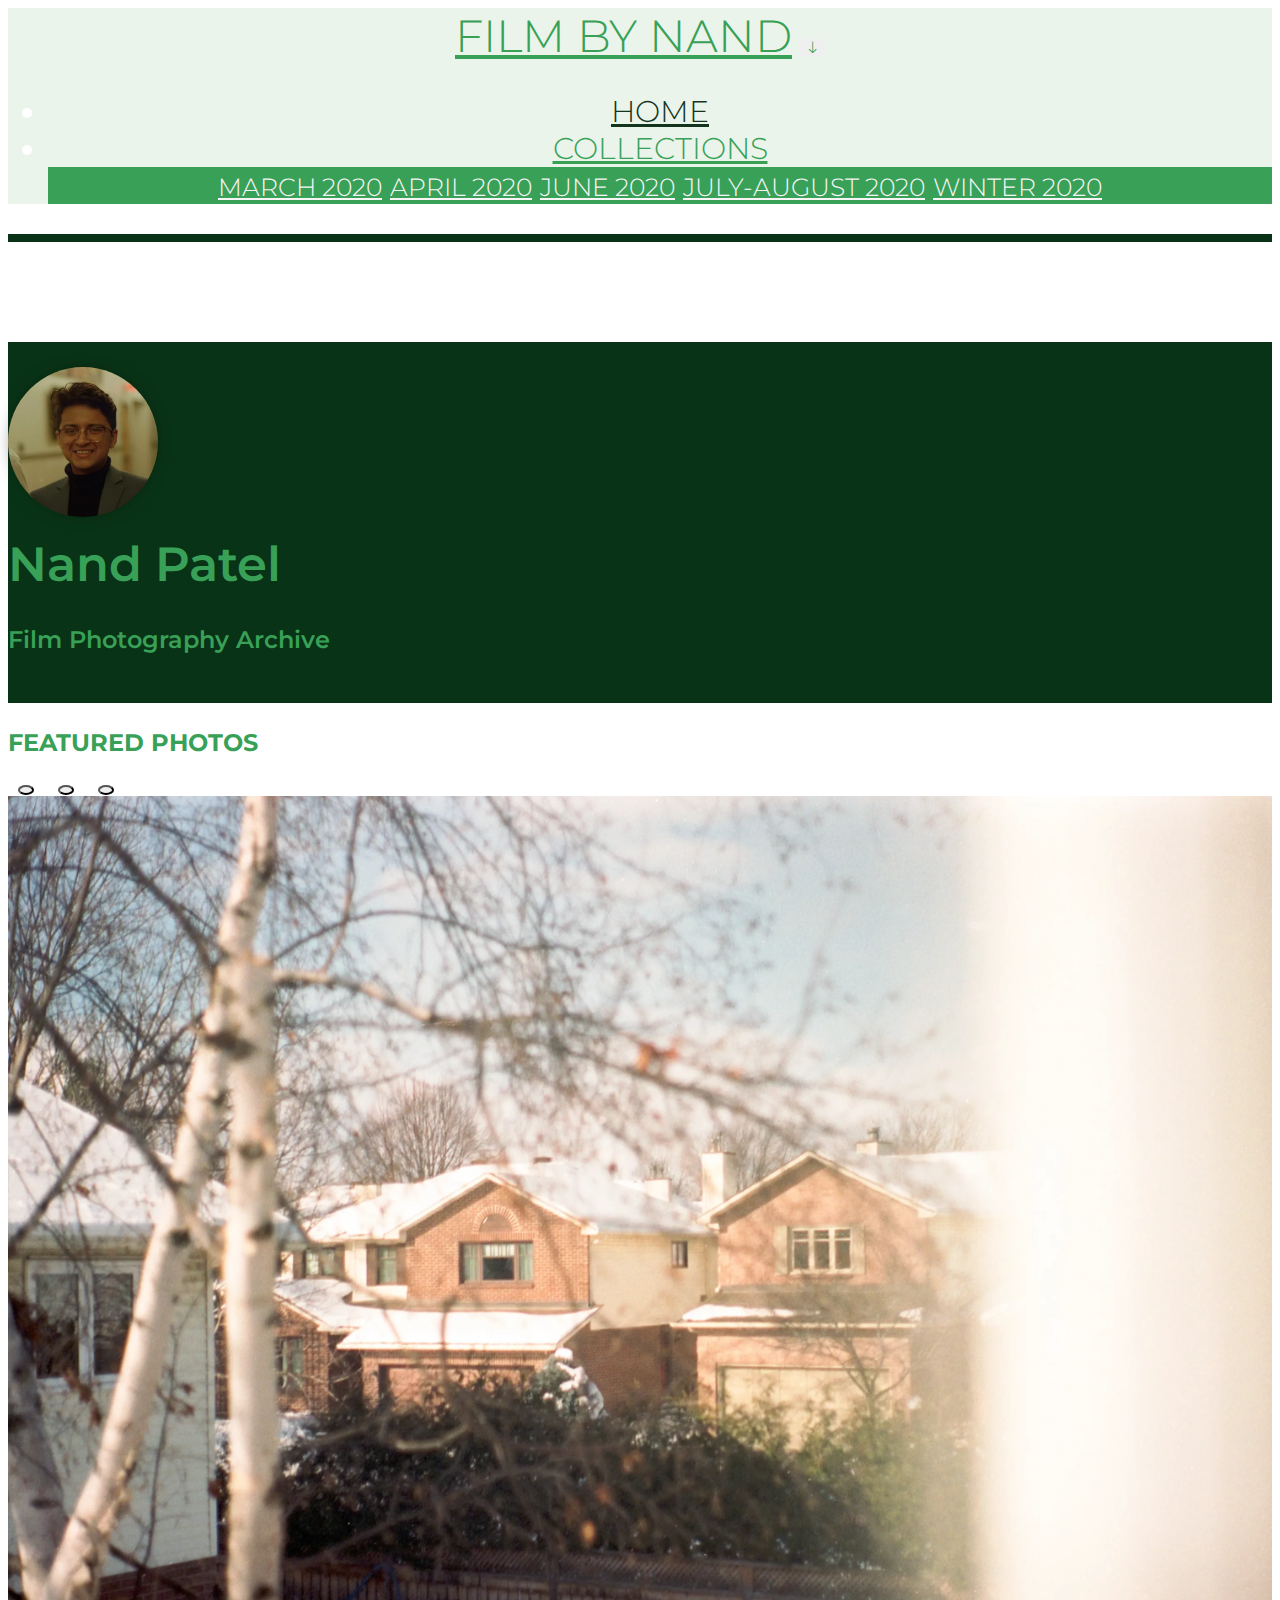
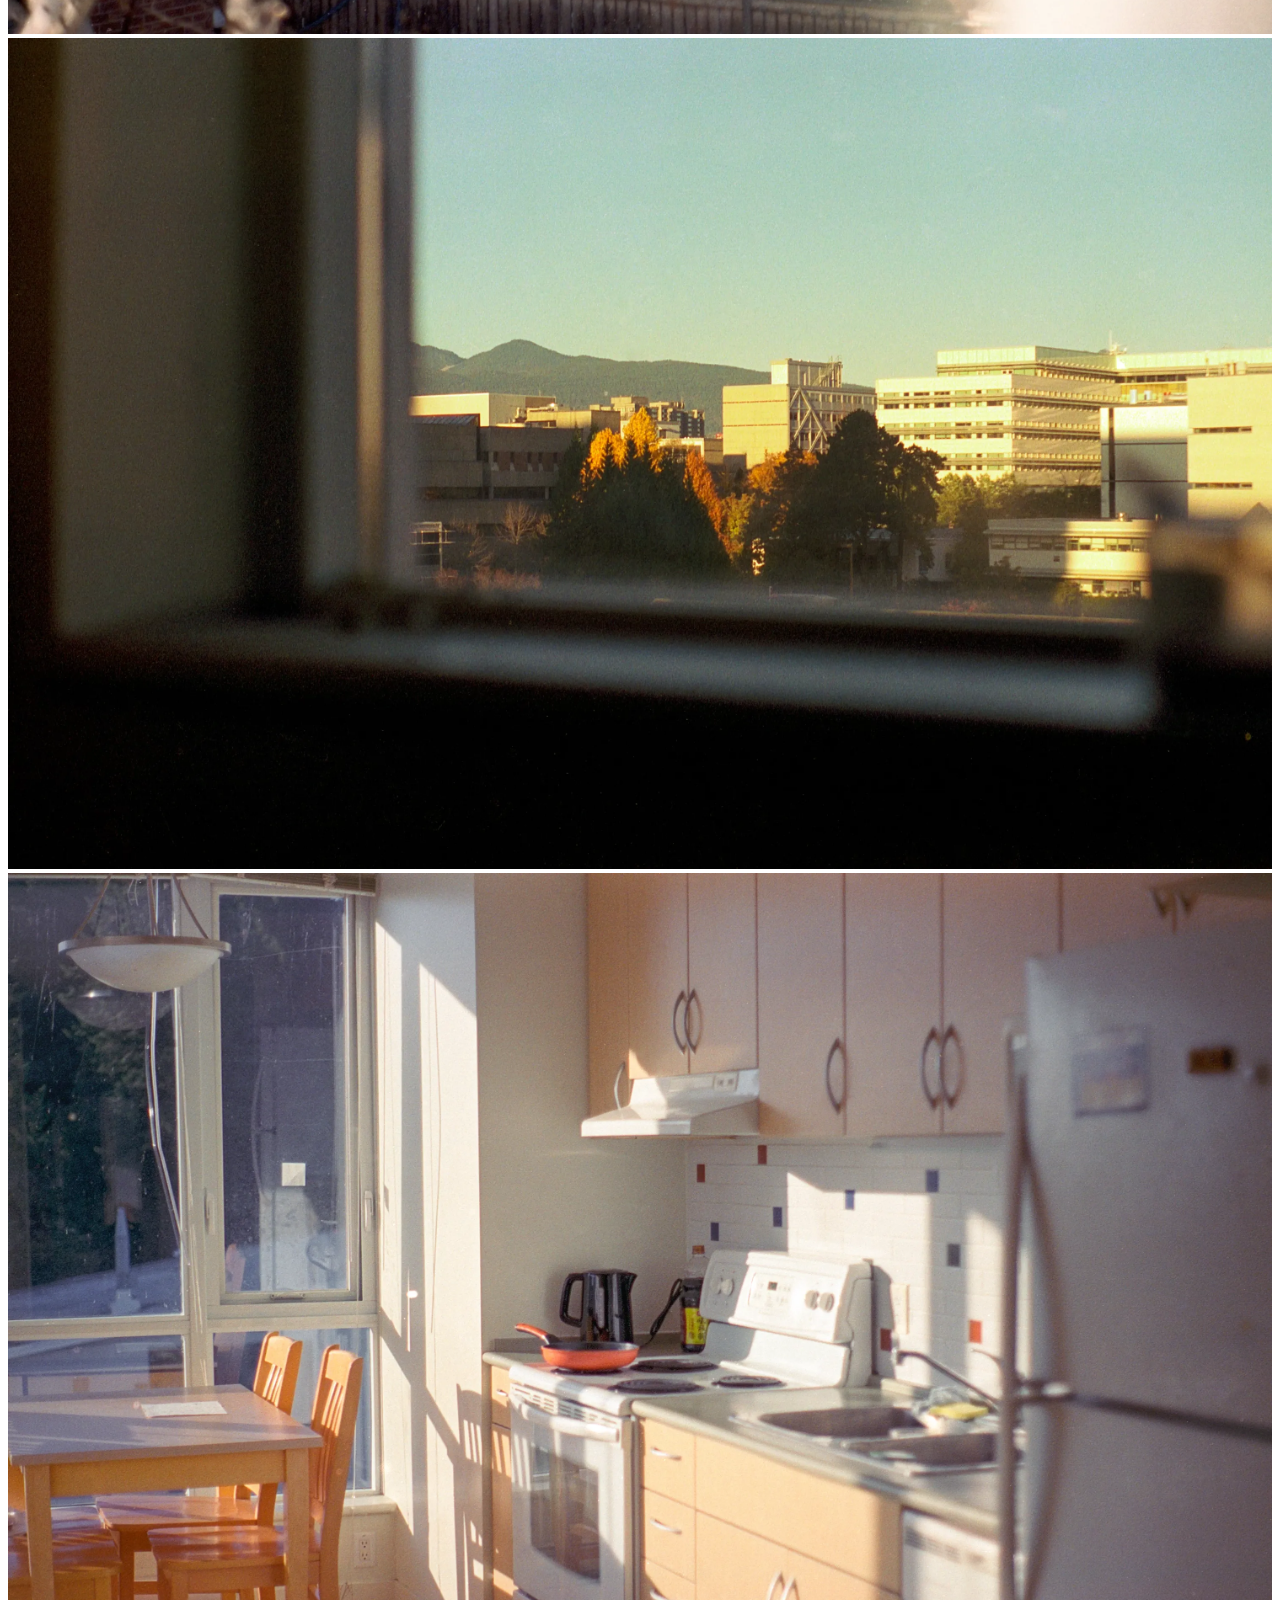
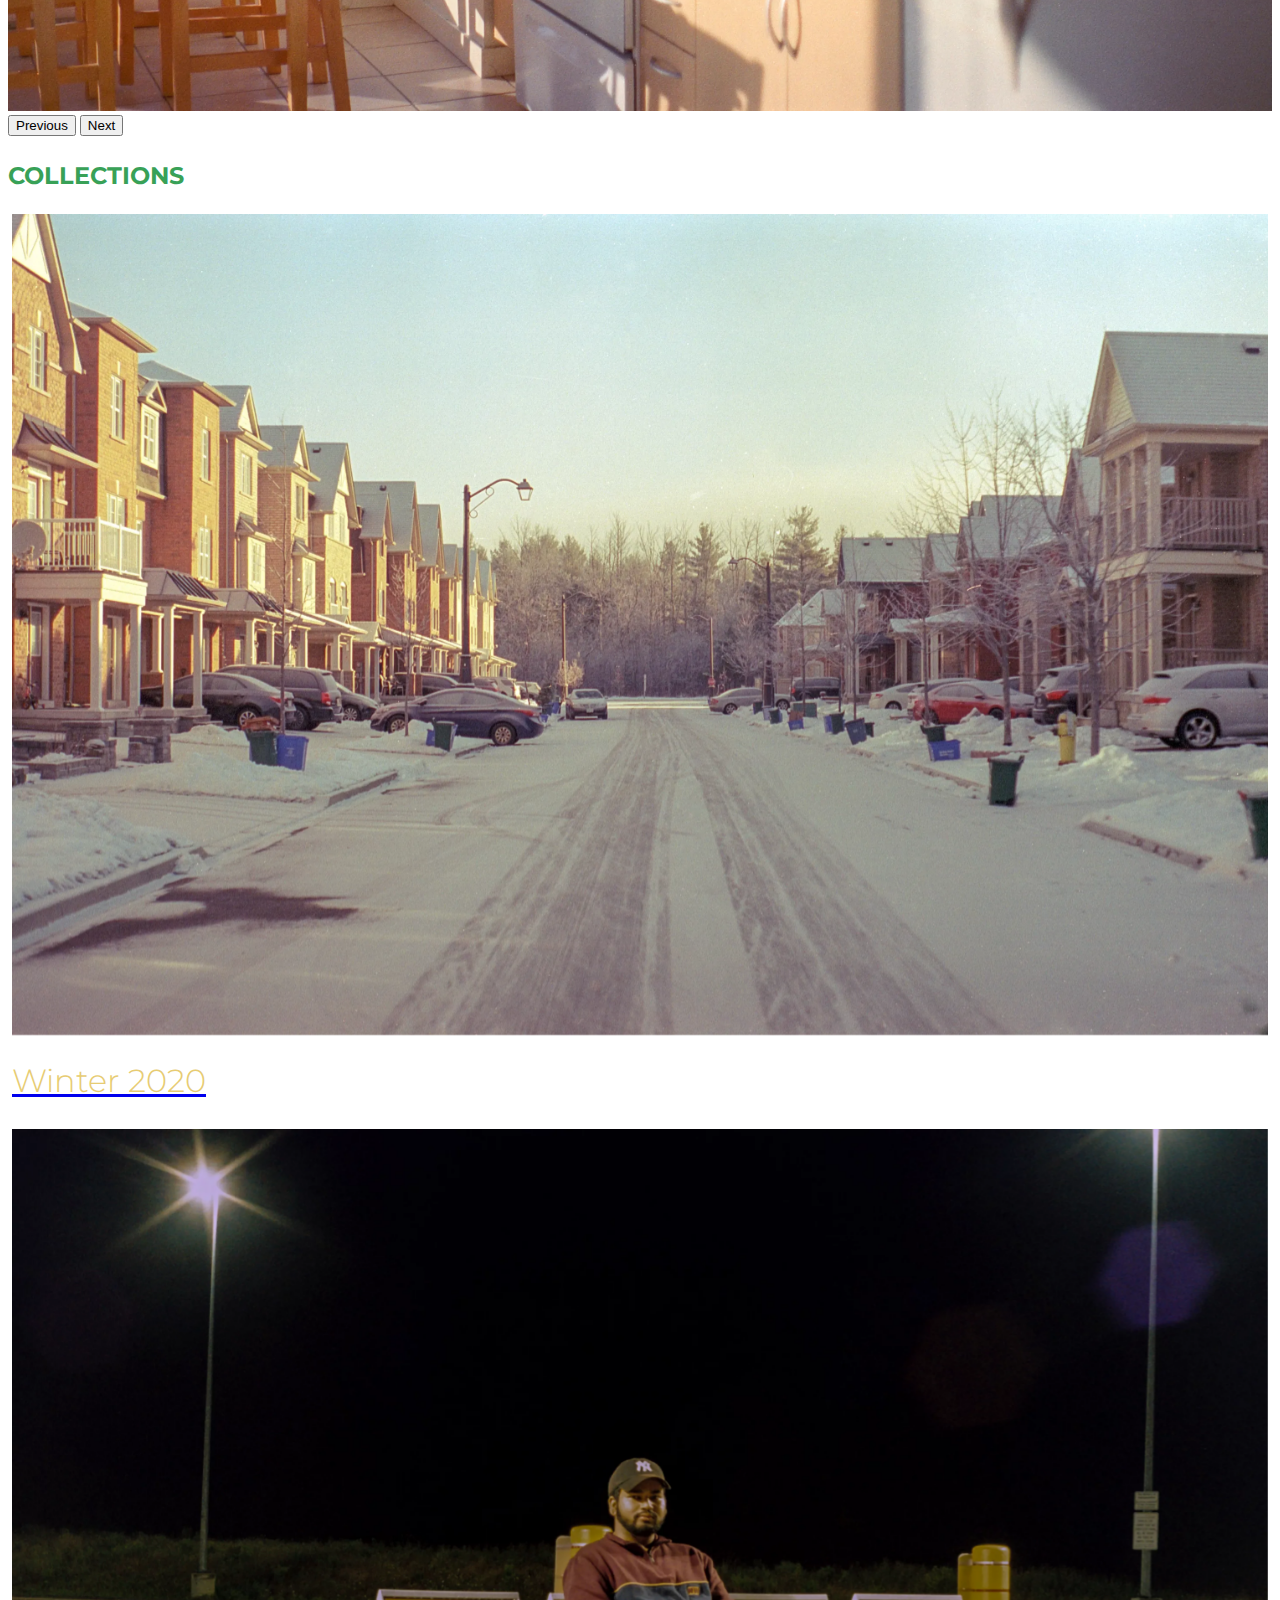
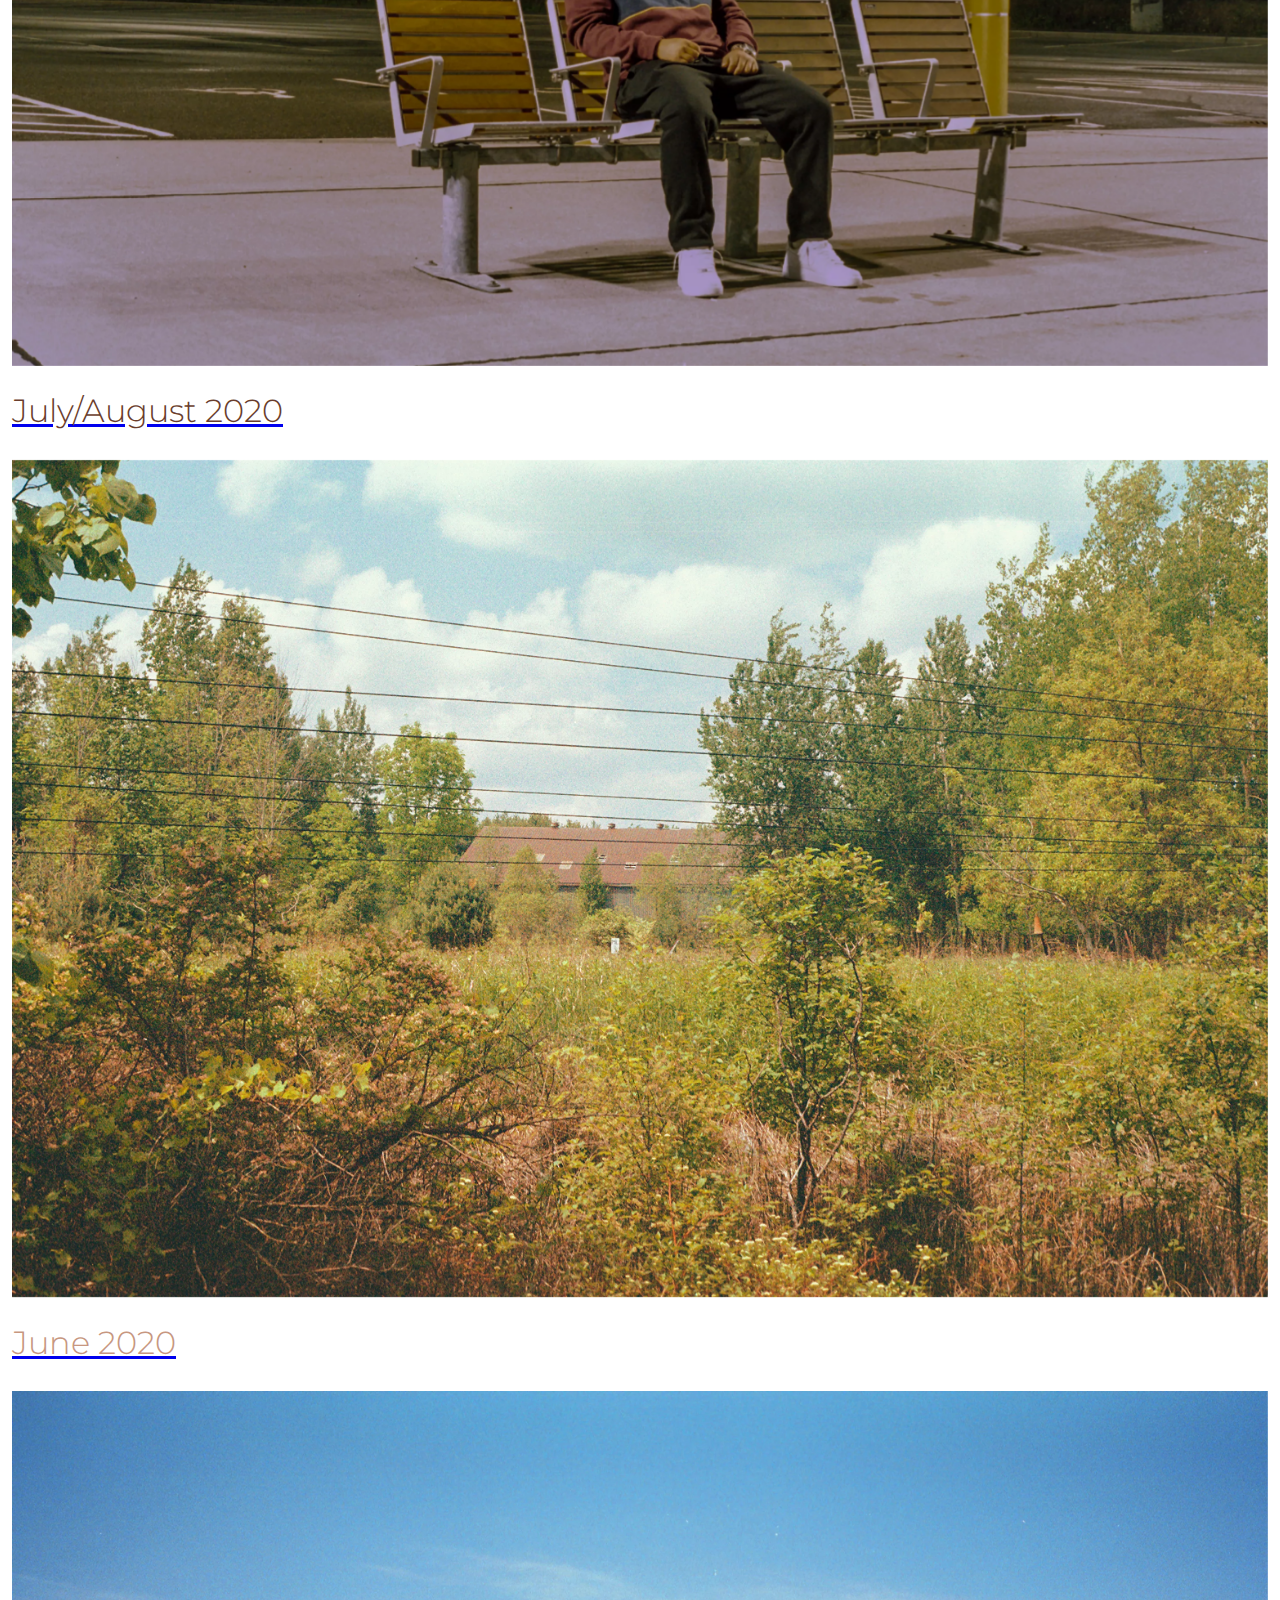
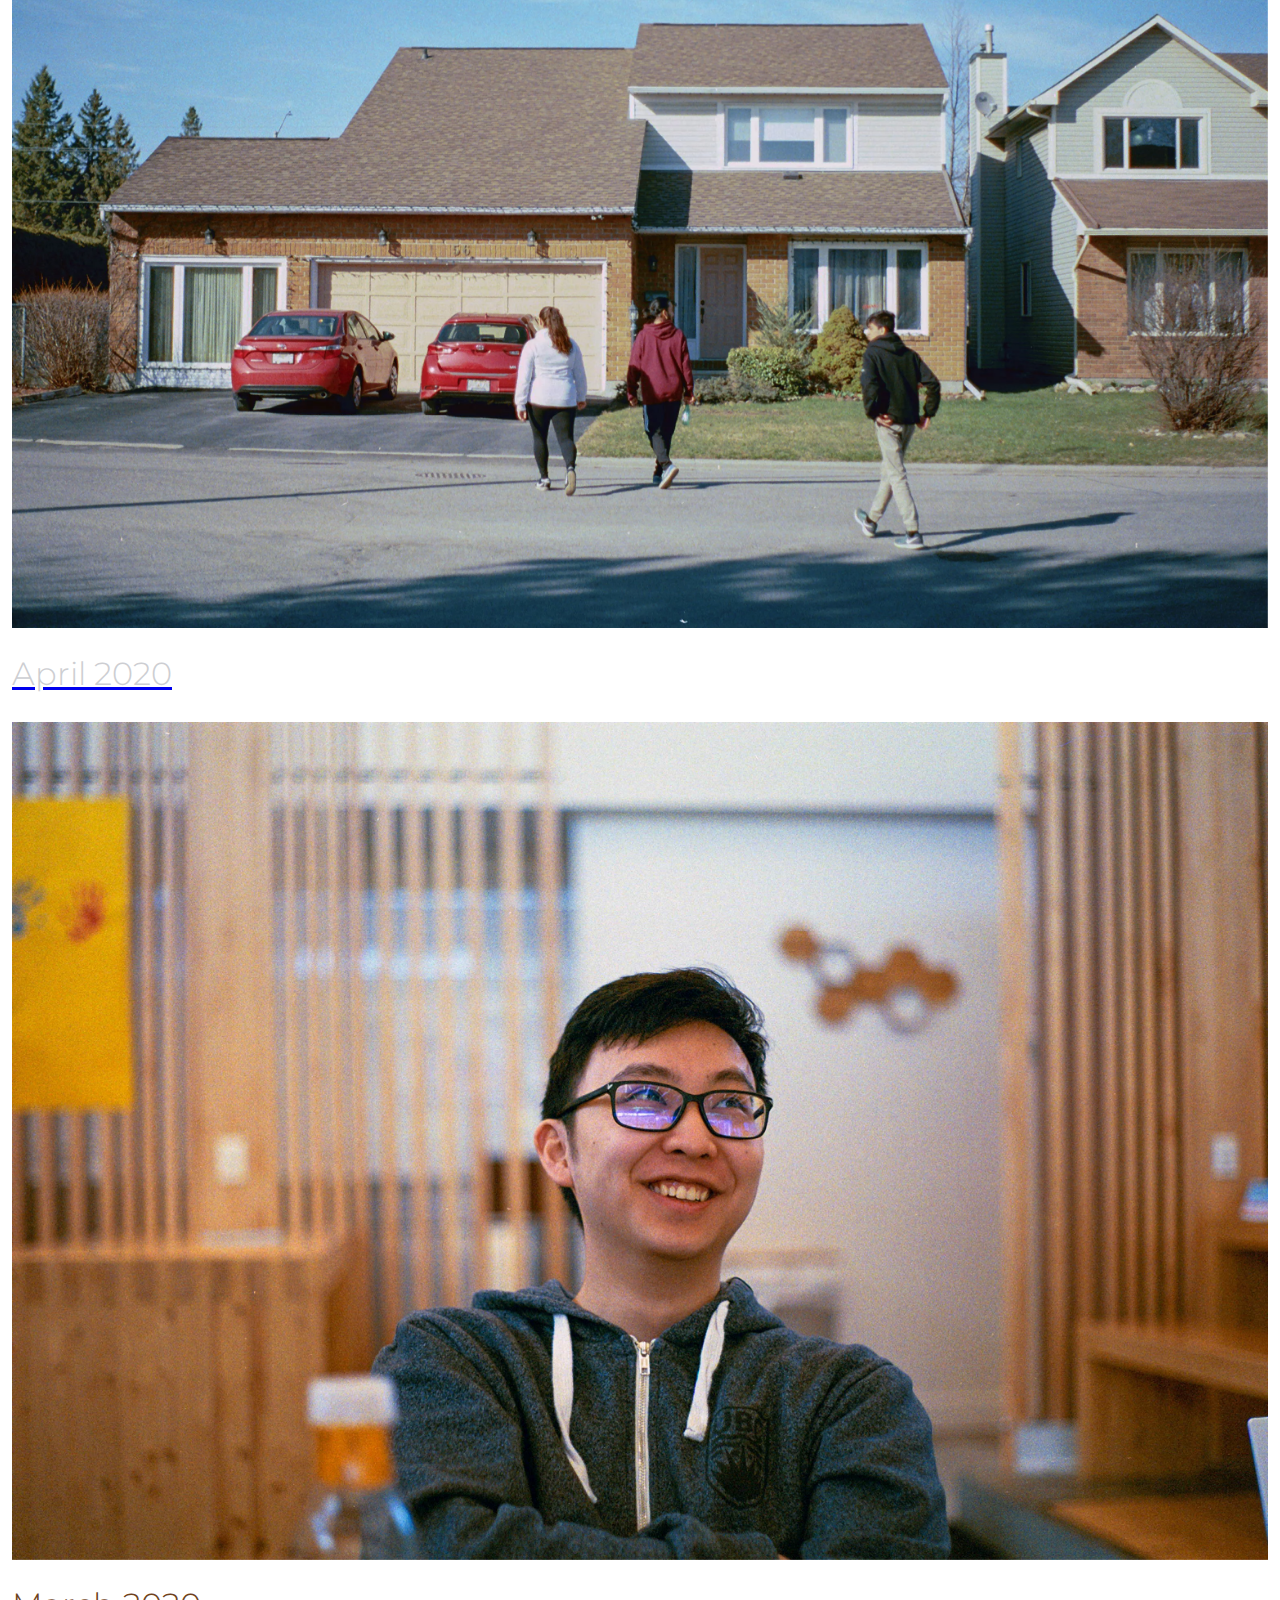
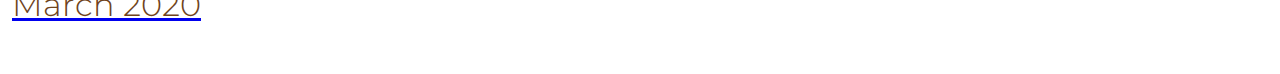
<file: index.html>
<!doctype html>
<html lang="en">

<head>
    <meta charset="utf-8">
    <meta content="width=device-width, initial-scale=1" name="viewport">
    <meta content="" name="description">
    <meta content="Nand Patel" name="author">
    <title>Film By Nand</title>

    <link crossorigin="anonymous" href="https://cdn.jsdelivr.net/npm/bootstrap@5.0.0-beta2/dist/css/bootstrap.min.css"
          integrity="sha384-BmbxuPwQa2lc/FVzBcNJ7UAyJxM6wuqIj61tLrc4wSX0szH/Ev+nYRRuWlolflfl" rel="stylesheet">

    <!-- Custom styles for this template -->
    <link href="css/stylesheet.css" rel="stylesheet">

    <link href="https://cdn.jsdelivr.net/npm/bootstrap-icons@1.4.1/font/bootstrap-icons.css" rel="stylesheet">
</head>

<body>

<main>

    <!--Navbar-->
    <script src="nav.js"></script>

    <!--Profile-->
    <div class="first-on-page">
        <div class="row profile">
            <div class="col-sm-5 text-sm-end text-center">
                <img alt="Nand Patel" id="nand" src="images/nand.webp">
            </div>
            <div class="profile-text col-sm-7 text-sm-start text-center">
                <div>
                    <h1>Nand Patel</h1>
                    <p>
                        Film Photography Archive
                    </p>
                </div>
            </div>
        </div>
    </div>


    <!--Featured Photos-->
    <div class="container-xxl">
        <div class="row justify-content-center">
            <h2 class="text-center">
                FEATURED PHOTOS
            </h2>
            <div class="carousel slide carousel-fade col-11" data-bs-ride="carousel" id="startingPageCarousel">
                <div class="carousel-indicators">
                    <button aria-current="true" aria-label="Slide 1" class="active" data-bs-slide-to="0"
                            data-bs-target="#startingPageCarousel" type="button"></button>
                    <button aria-label="Slide 2" data-bs-slide-to="1" data-bs-target="#startingPageCarousel"
                            type="button"></button>
                    <button aria-label="Slide 3" data-bs-slide-to="2" data-bs-target="#startingPageCarousel"
                            type="button"></button>
                </div>
                <div class="carousel-inner">
                    <div class="carousel-item active">
                        <img alt="" class="d-block w-100" src="images/5-2020Winter/2020Winter29.webp">
                    </div>
                    <div class="carousel-item">
                        <img alt="" class="d-block w-100" src="images/5-2020Winter/2020Winter22.webp">
                    </div>
                    <div class="carousel-item">
                        <img alt="" class="d-block w-100" src="images/5-2020Winter/2020Winter4.webp">
                    </div>
                </div>

                <button class="carousel-control-prev" data-bs-slide="prev" data-bs-target="#startingPageCarousel"
                        type="button">
                    <span aria-hidden="true" class="carousel-control-prev-icon"></span>
                    <span class="visually-hidden">Previous</span>
                </button>
                <button class="carousel-control-next" data-bs-slide="next" data-bs-target="#startingPageCarousel"
                        type="button">
                    <span aria-hidden="true" class="carousel-control-next-icon"></span>
                    <span class="visually-hidden">Next</span>
                </button>
            </div>
        </div>
    </div>

    <!--Collections-->
    <div class="container-xxl collections">
        <div class="row justify-content-center">
            <h2 class="text-center">
                COLLECTIONS
            </h2>

            <a class="col-md-10 col-lg-8 text-center" href="collections/winter2020.html">
                <div class="card text-dark text-center text-center">
                    <img alt="..." class="card-img text-center" src="images/5-2020Winter/2020Winter26.webp">
                    <div class="card-img-overlay text-center">
                        <h1 id="winter2020text" class="card-title text-lowercase">
                            Winter 2020
                        </h1>
                    </div>
                </div>
            </a>

            <a class="col-sm-6" href="collections/julyaugust2020.html">
                <div class="card text-white text-center">
                    <img alt="..." class="card-img" src="images/4-2020JulyAugust/2020JulyAugust9.webp">
                    <div class="card-img-overlay">
                        <h1 id="julyaugust2020text" class="card-title text-lowercase">
                            July/August 2020
                        </h1>
                    </div>
                </div>
            </a>

            <a class="col-sm-6" href="collections/june2020.html">
                <div class="card text-dark text-center">
                    <img alt="..." class="card-img" src="images/3-2020June/2020june3.webp">
                    <div class="card-img-overlay">
                        <h1 id="june2020text" class="card-title text-lowercase">
                            June 2020
                        </h1>
                    </div>
                </div>
            </a>

            <a class="col-sm-6" href="collections/april2020.html">
                <div class="card text-dark text-center">
                    <img alt="..." class="card-img" src="images/2-2020April/2020april6.webp">
                    <div class="card-img-overlay">
                        <h1 id="april2020text" class="card-title text-lowercase">
                            April 2020
                        </h1>
                    </div>
                </div>
            </a>

            <a class="col-sm-6" href="collections/march2020.html">
                <div class="card text-dark text-center">
                    <img alt="..." class="card-img" src="images/1-2020March/2020march33.webp">
                    <div class="card-img-overlay">
                        <h1 id="march2020text" class="card-title text-lowercase">
                            March 2020
                        </h1>
                    </div>
                </div>
            </a>
        </div>
    </div>
</main>

<script crossorigin="anonymous"
        integrity="sha384-b5kHyXgcpbZJO/tY9Ul7kGkf1S0CWuKcCD38l8YkeH8z8QjE0GmW1gYU5S9FOnJ0"
        src="https://cdn.jsdelivr.net/npm/bootstrap@5.0.0-beta2/dist/js/bootstrap.bundle.min.js"></script>
<script src="../js/script.js"></script>
</body>

</html>
</file>
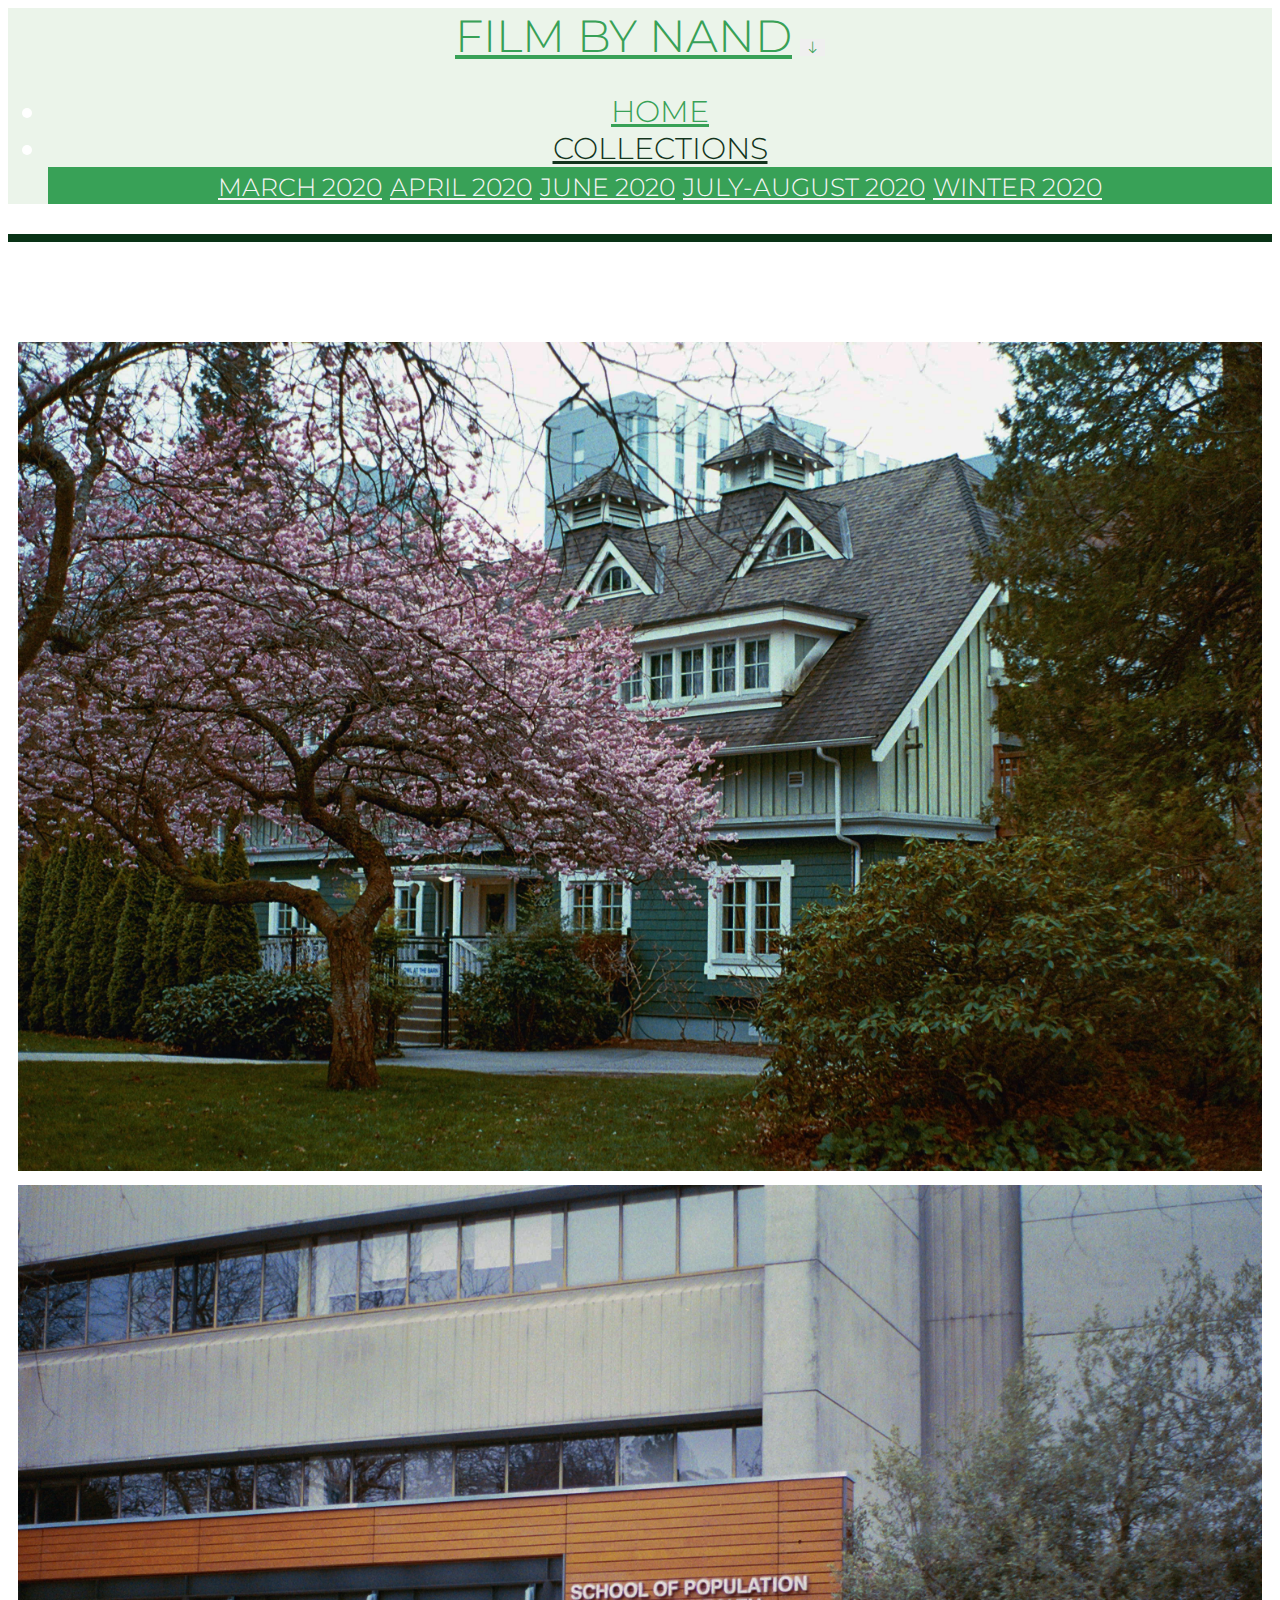
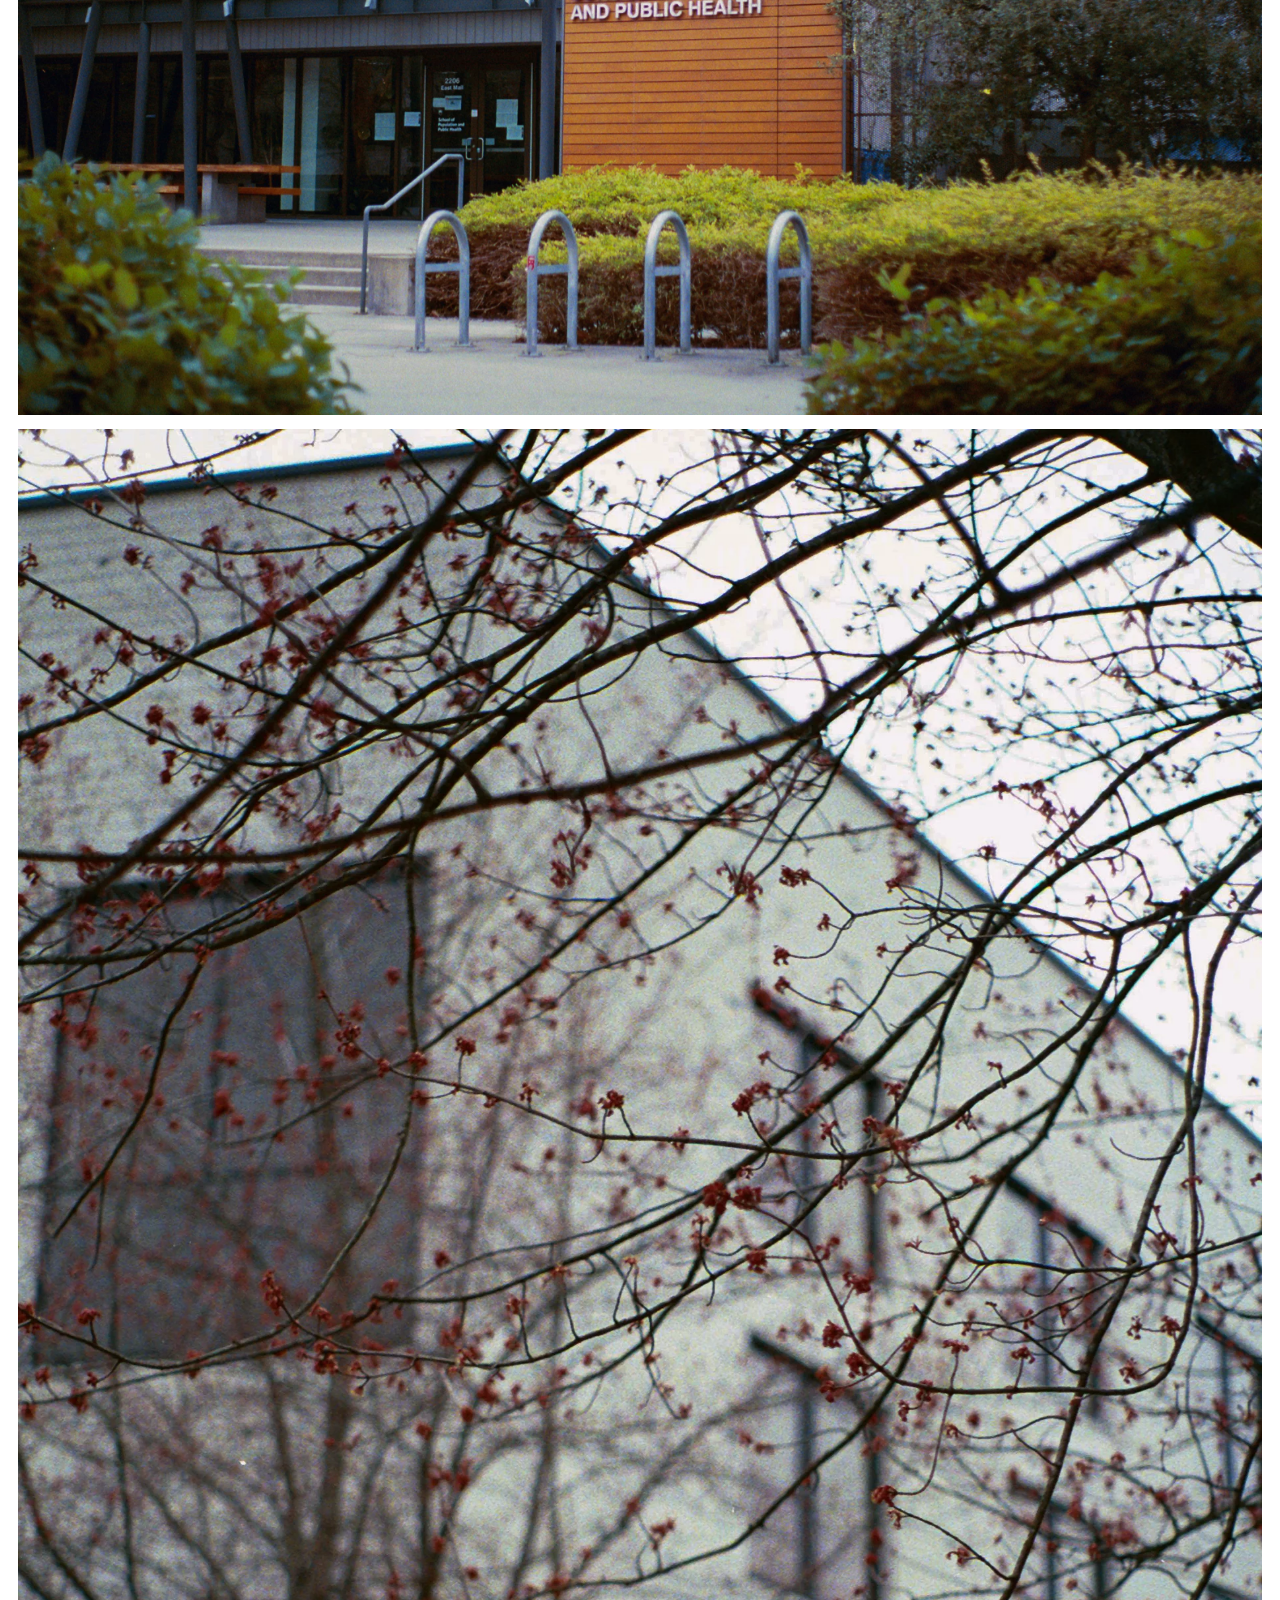
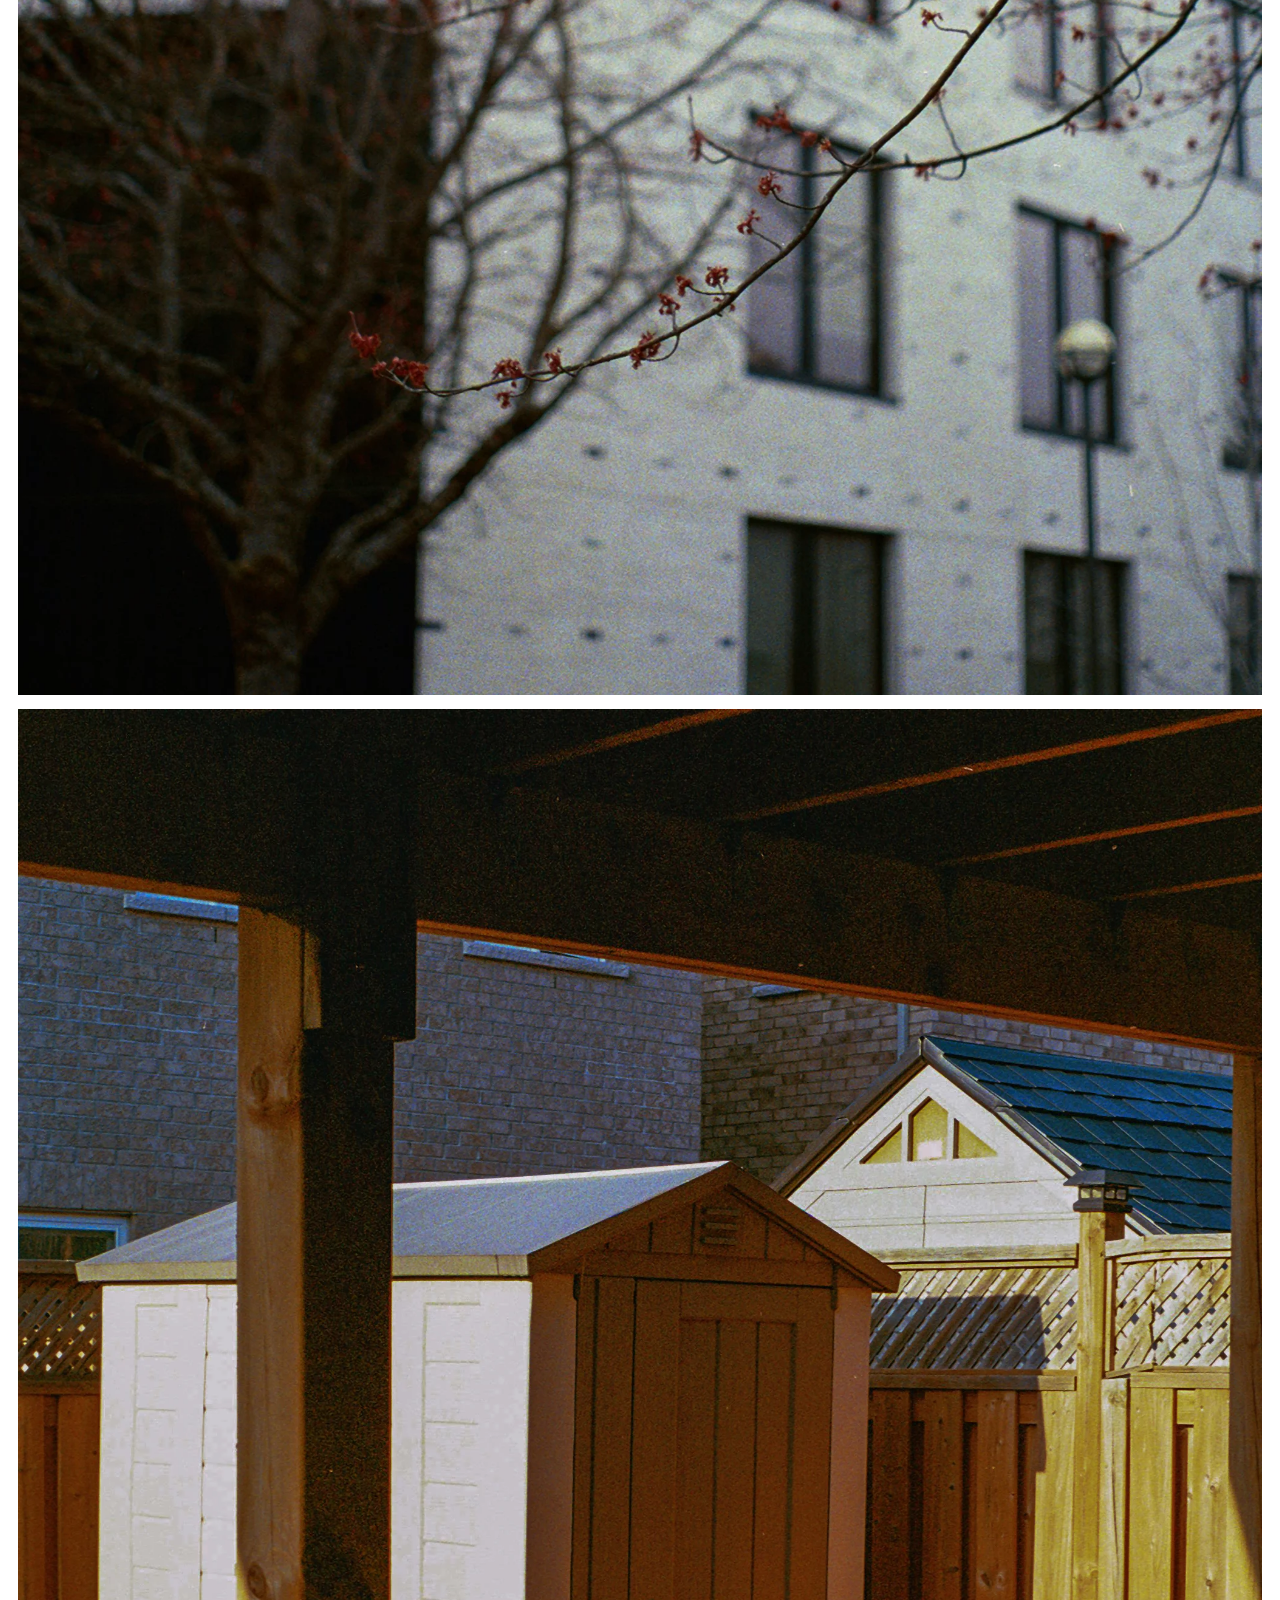
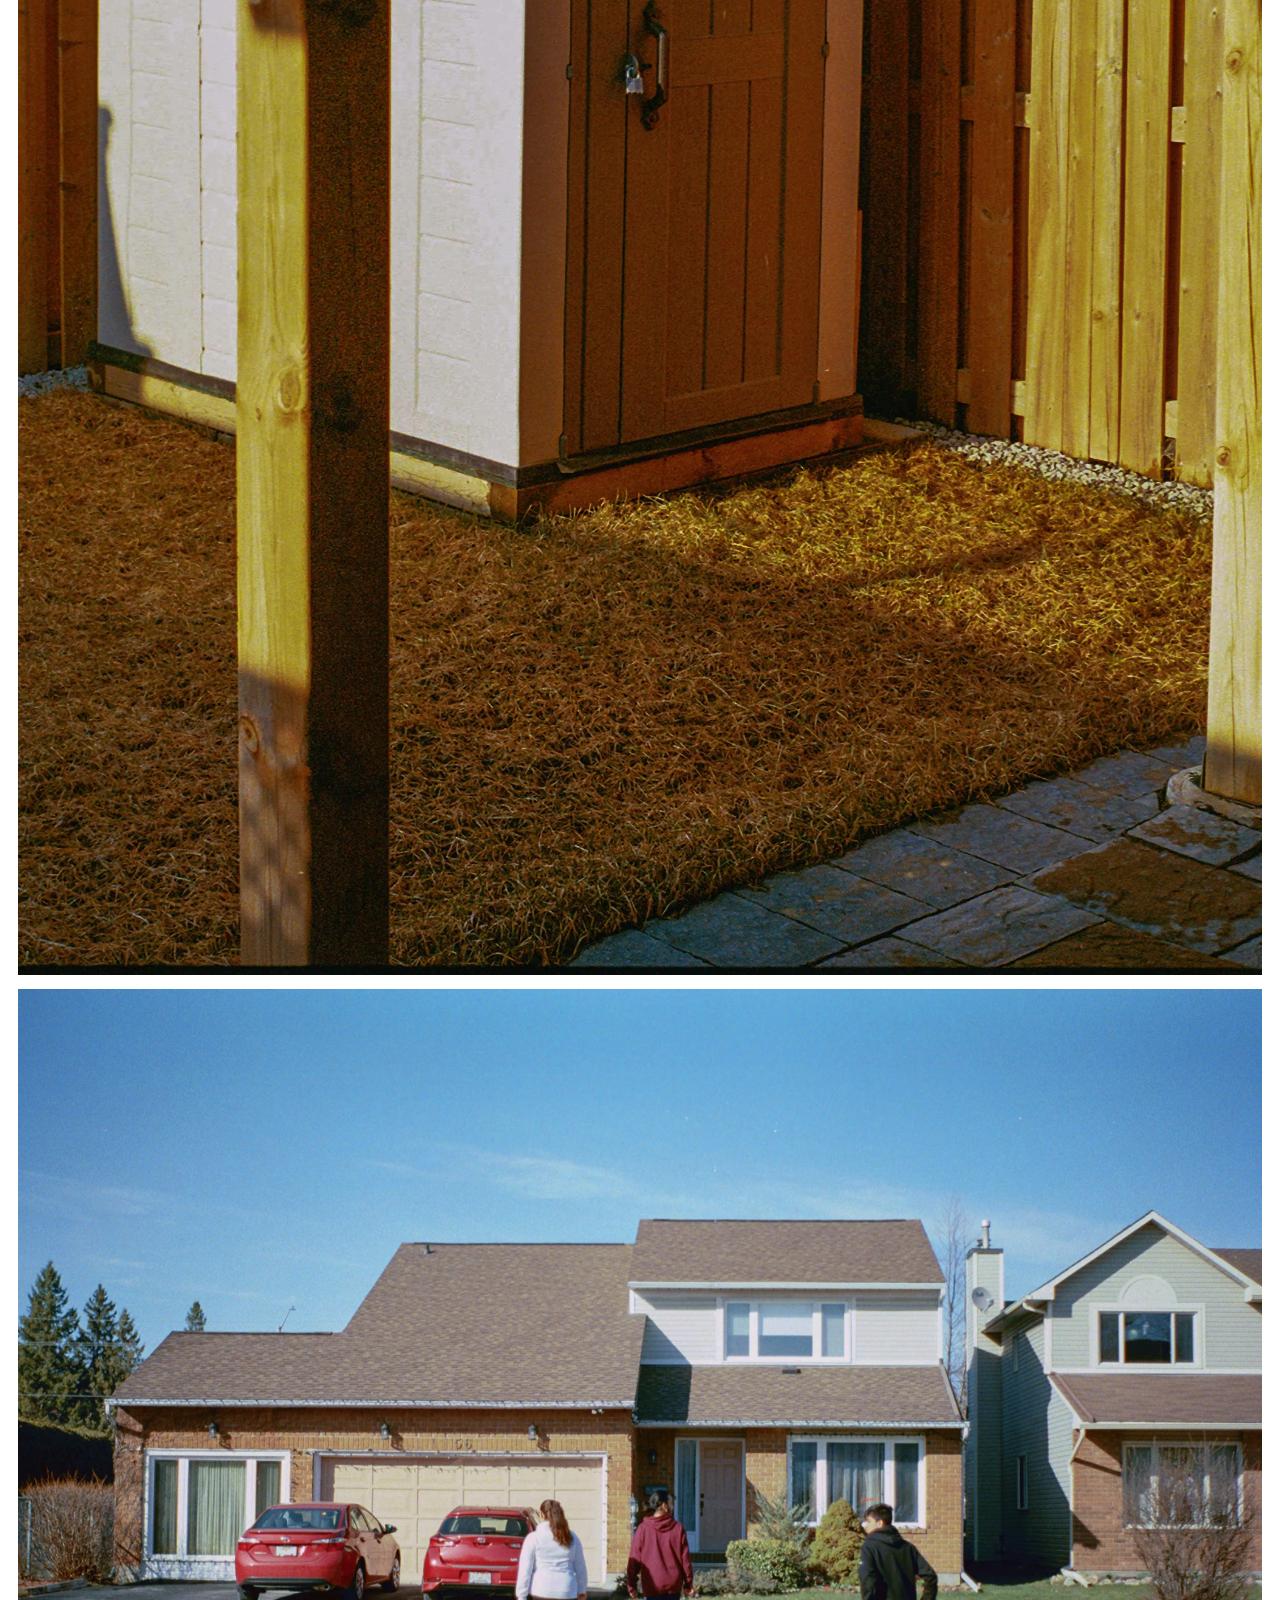
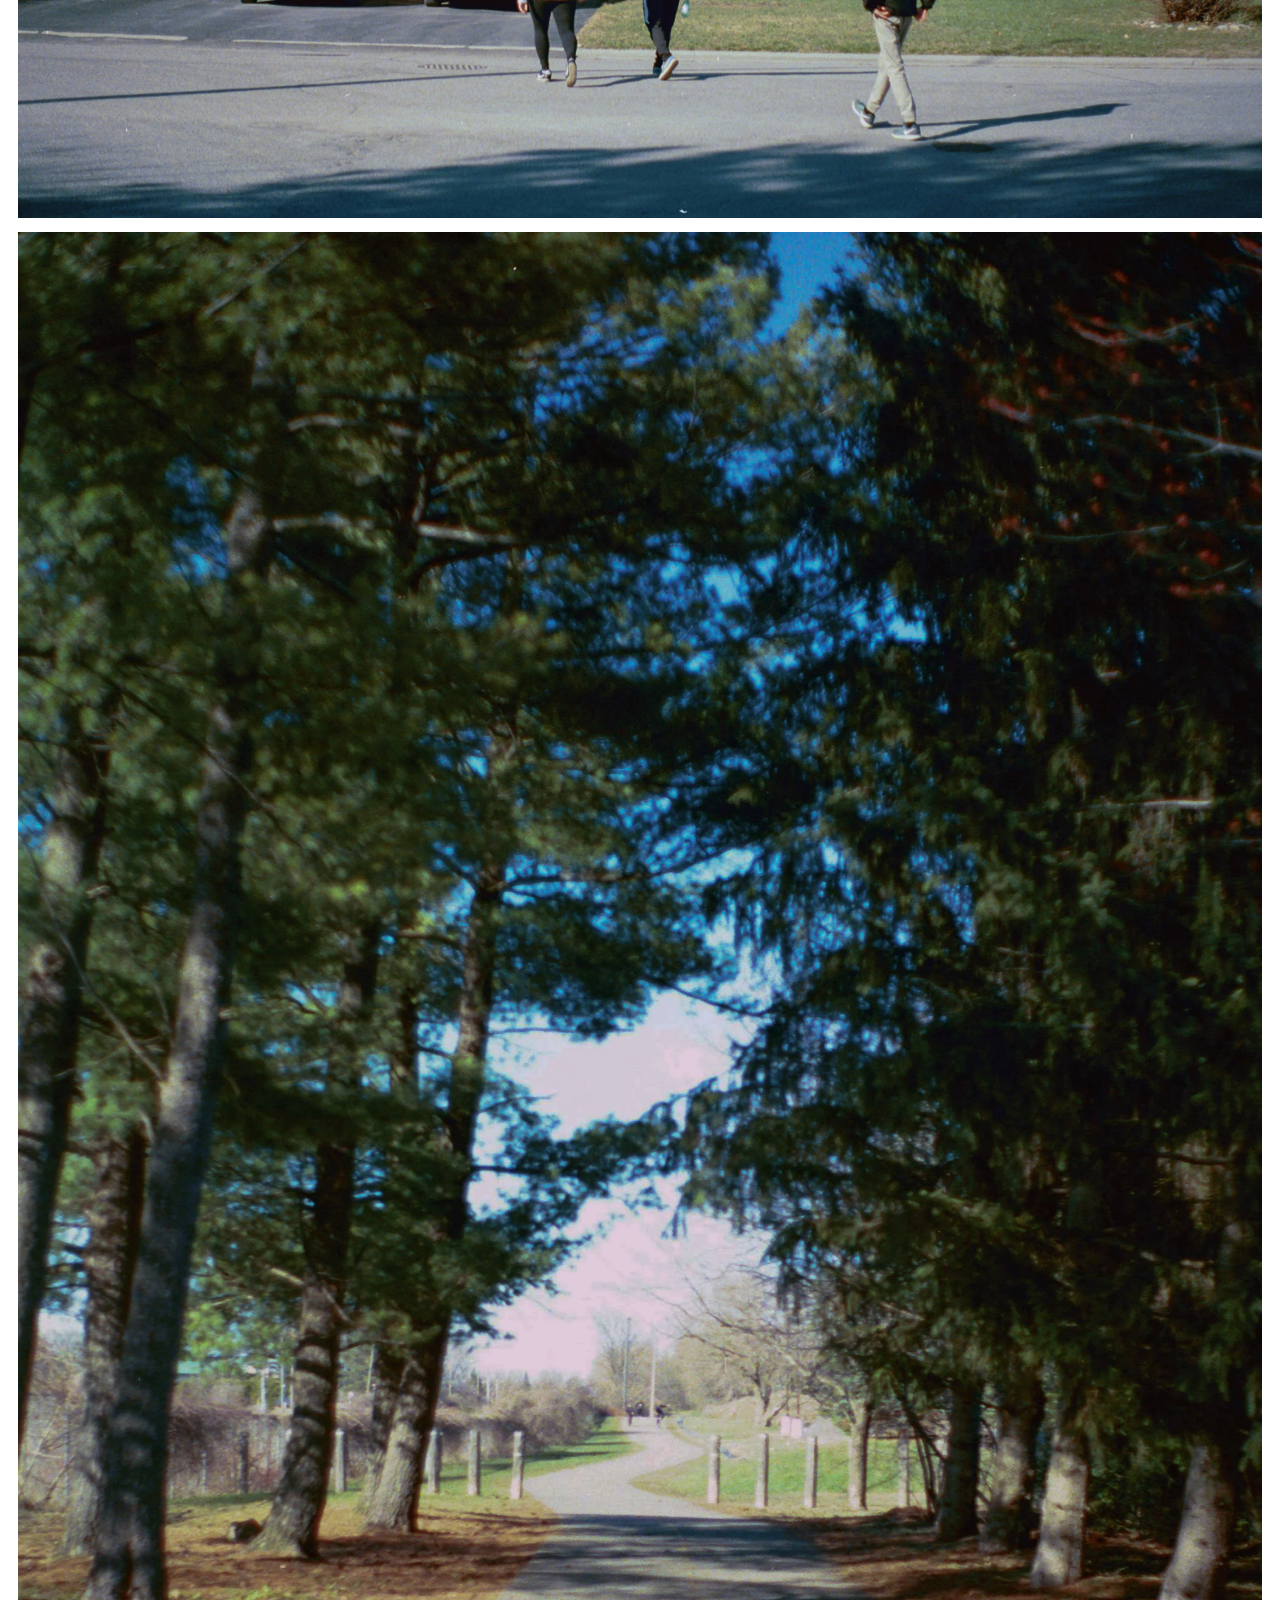
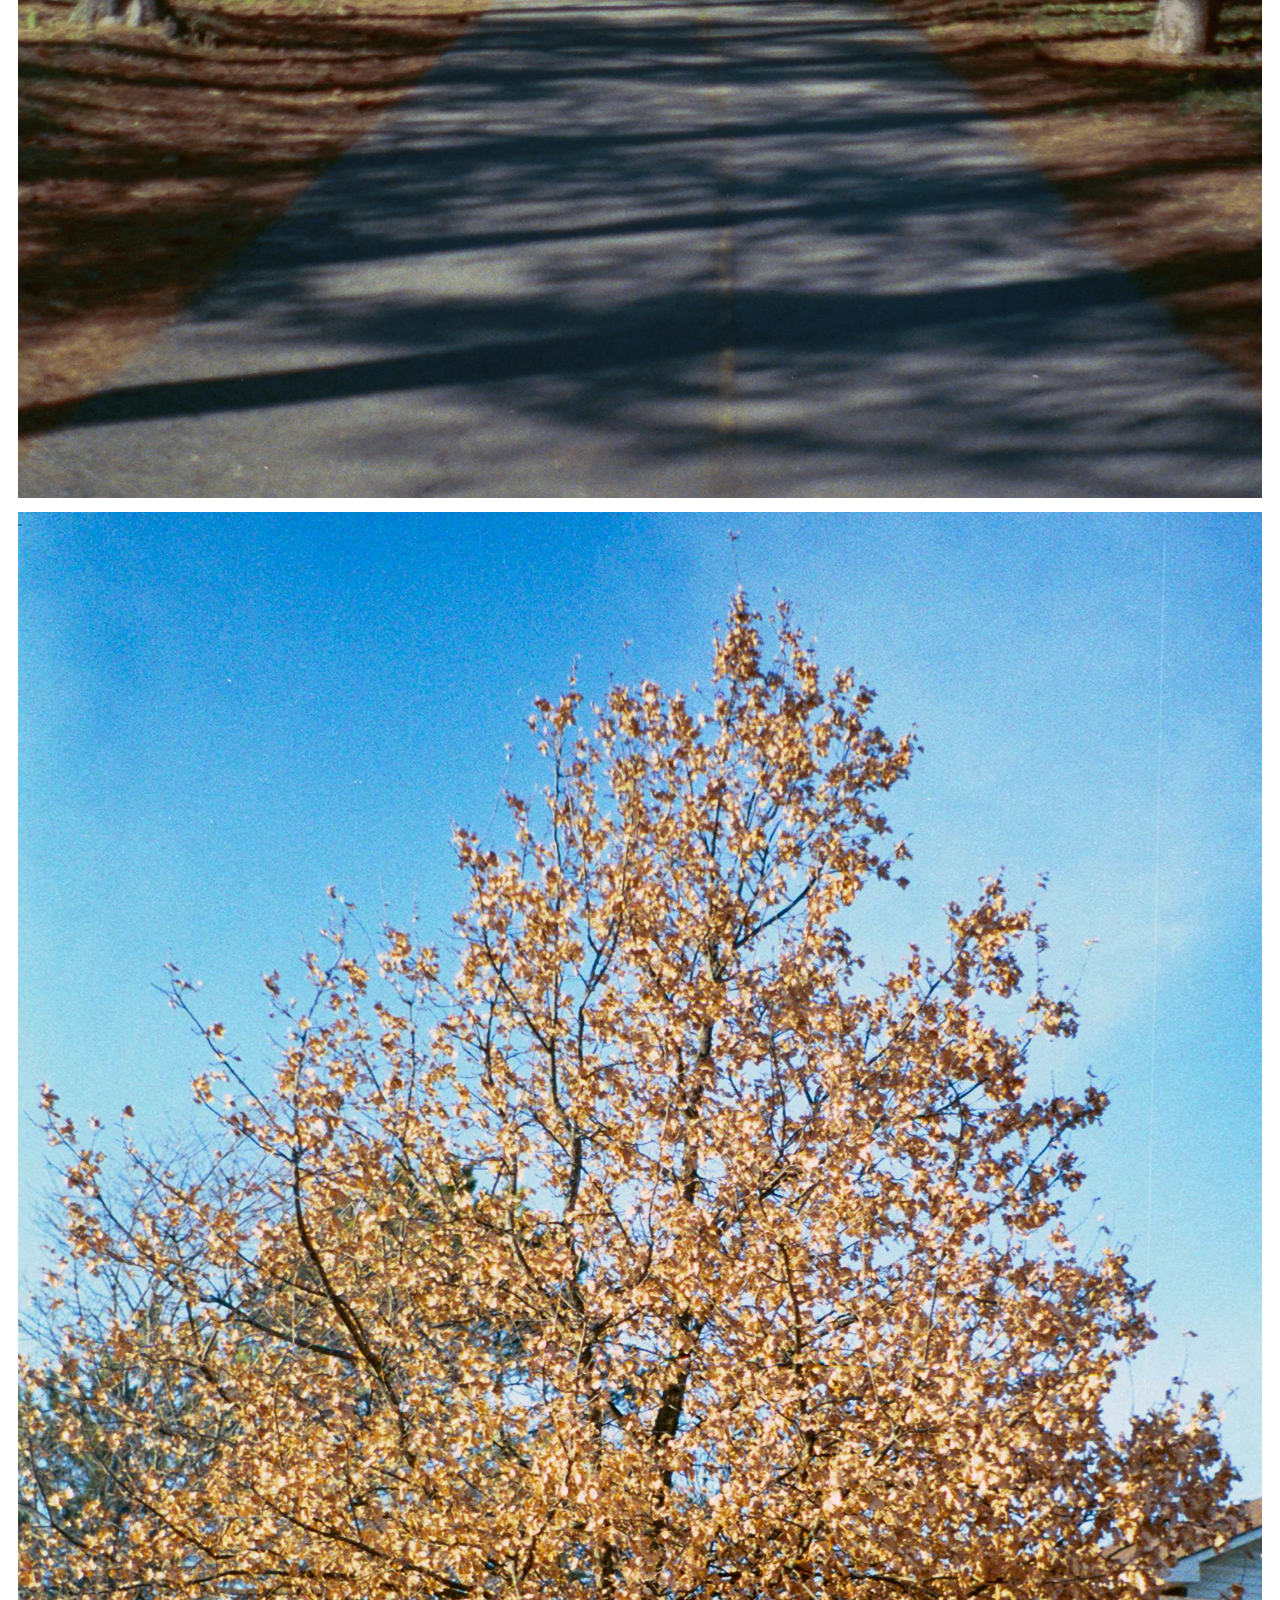
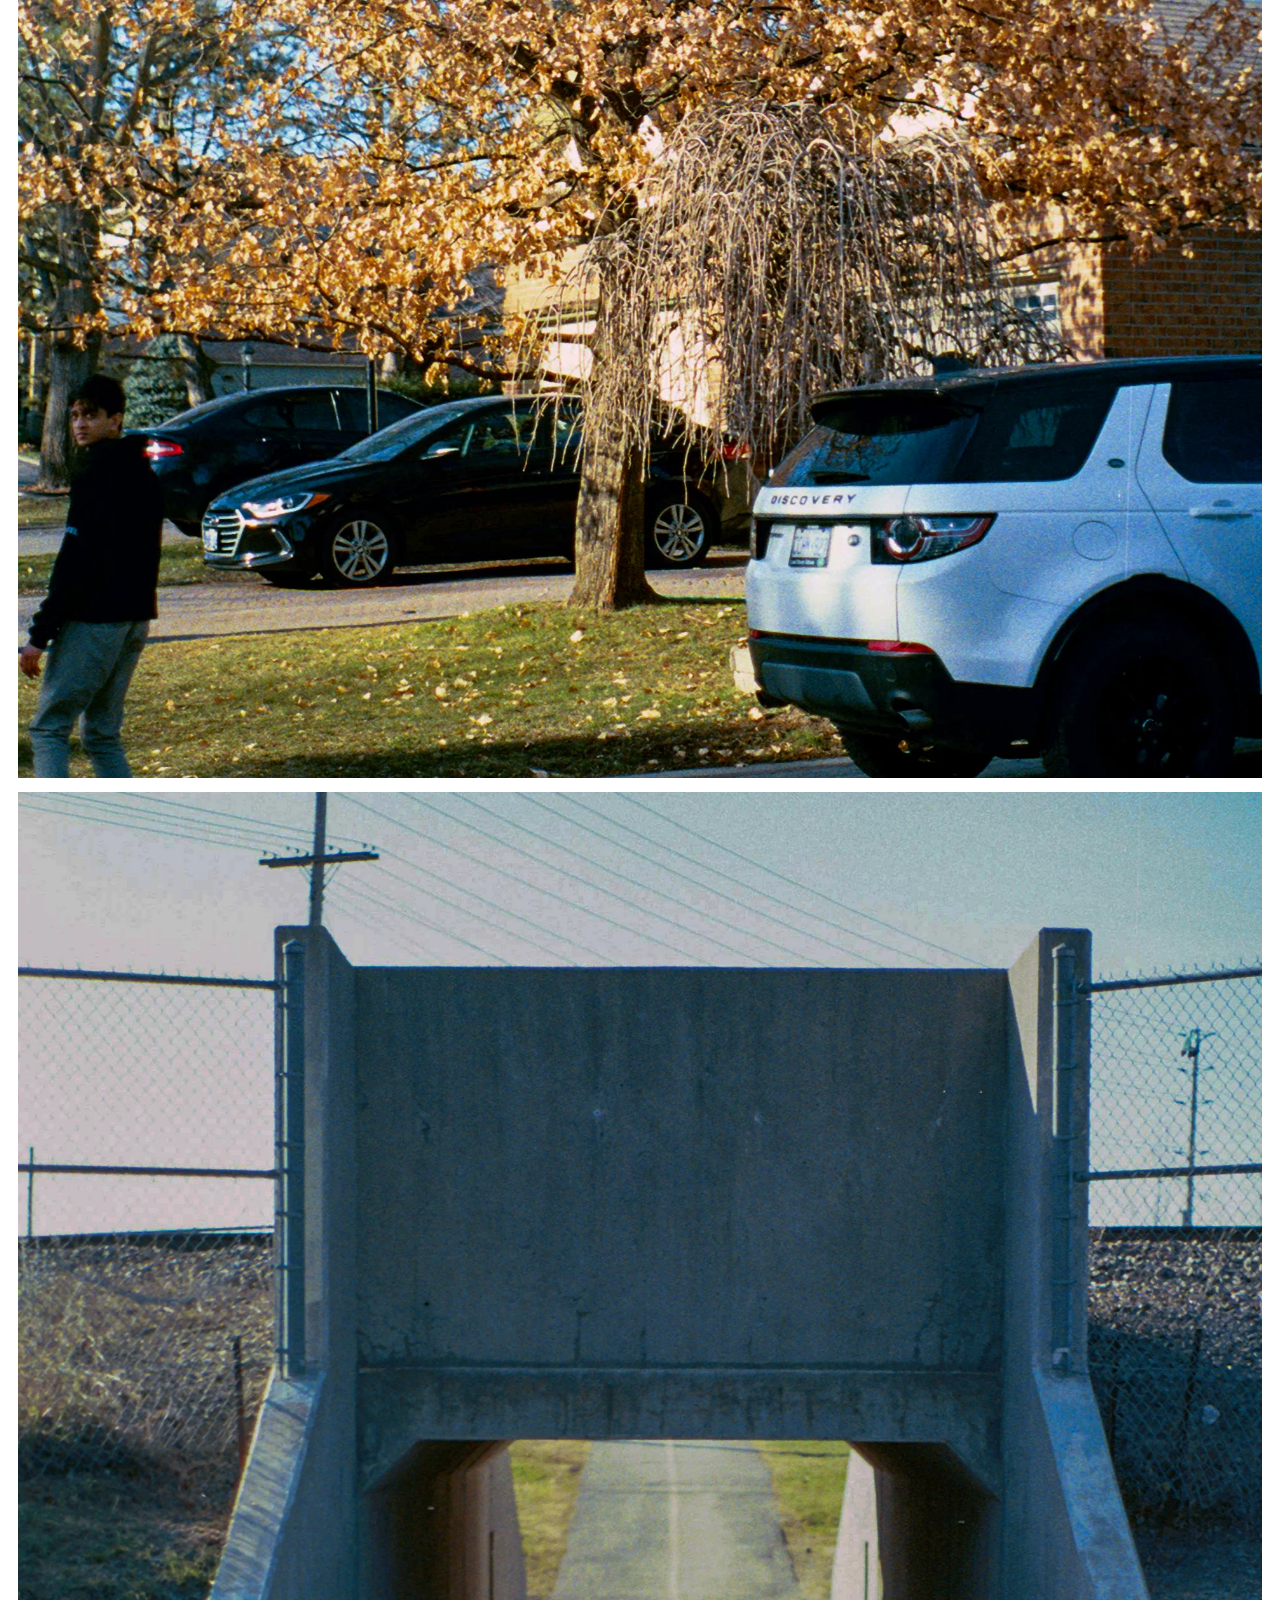
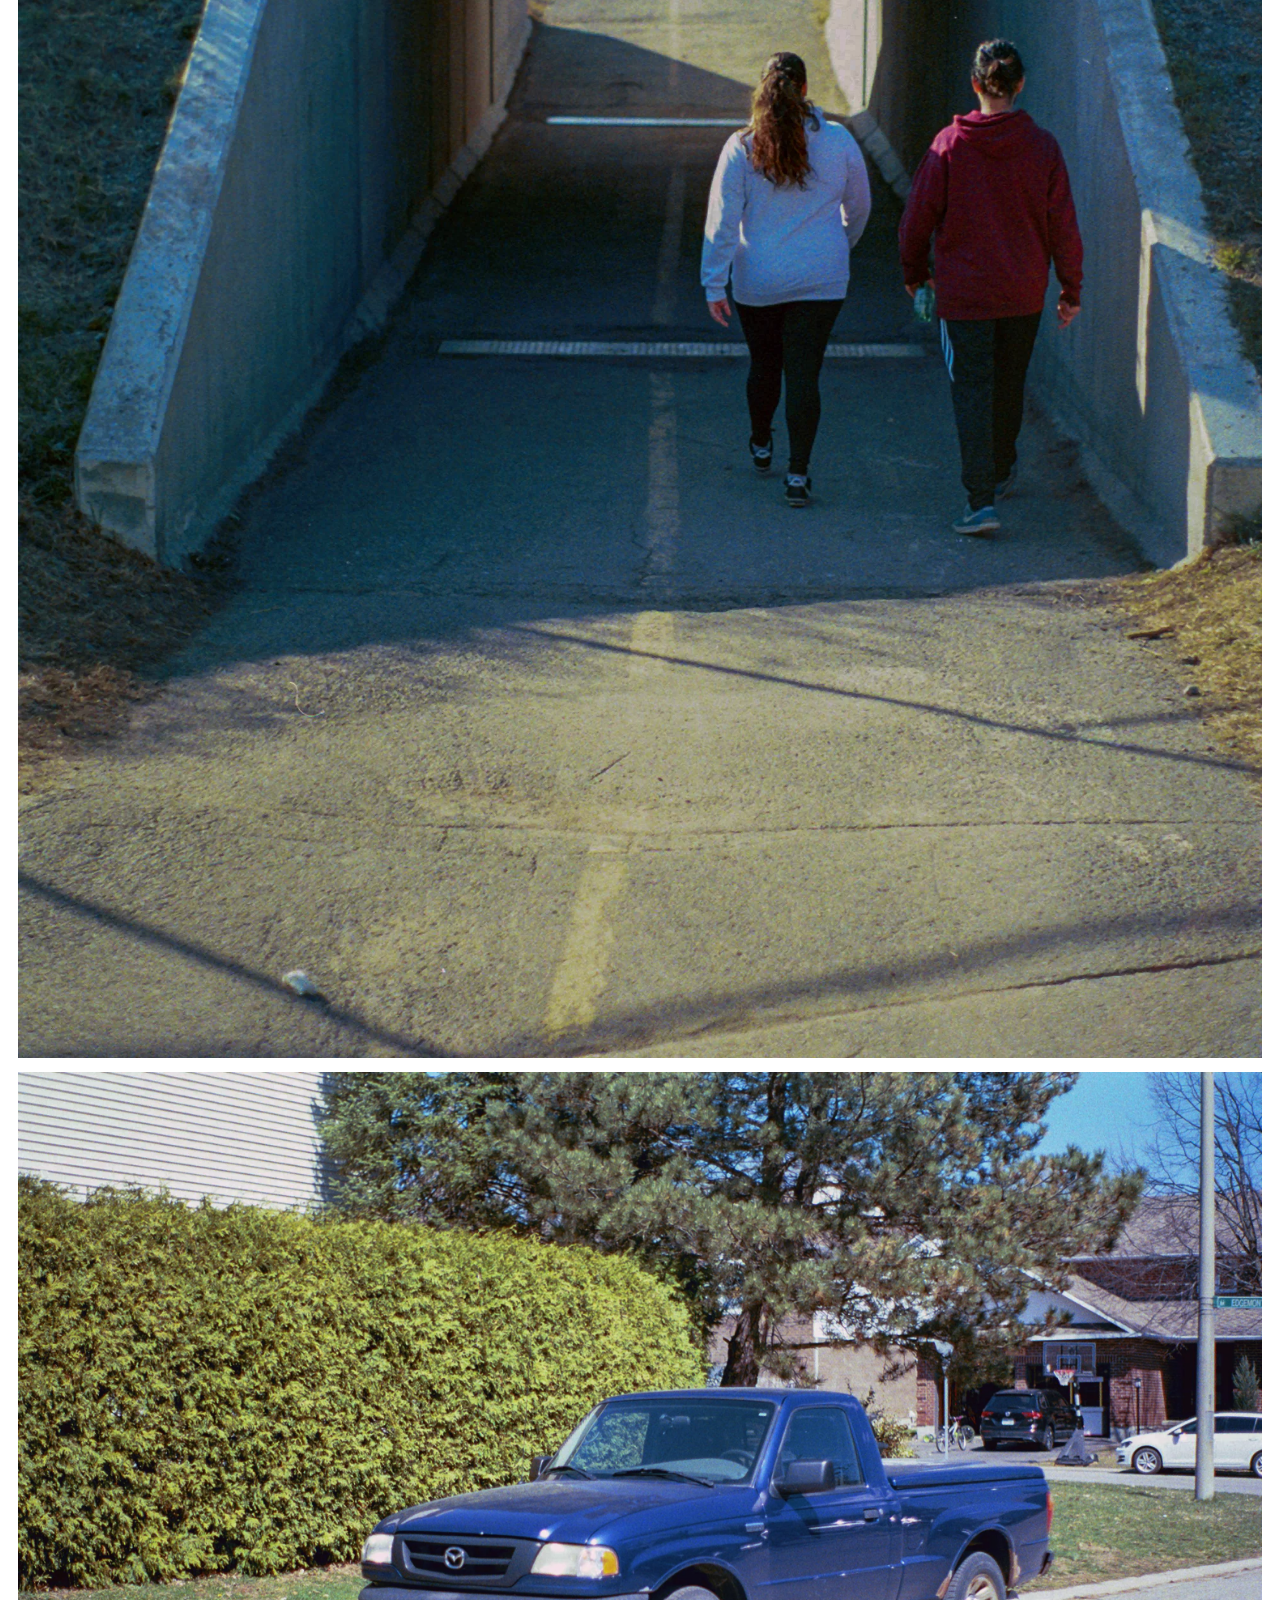
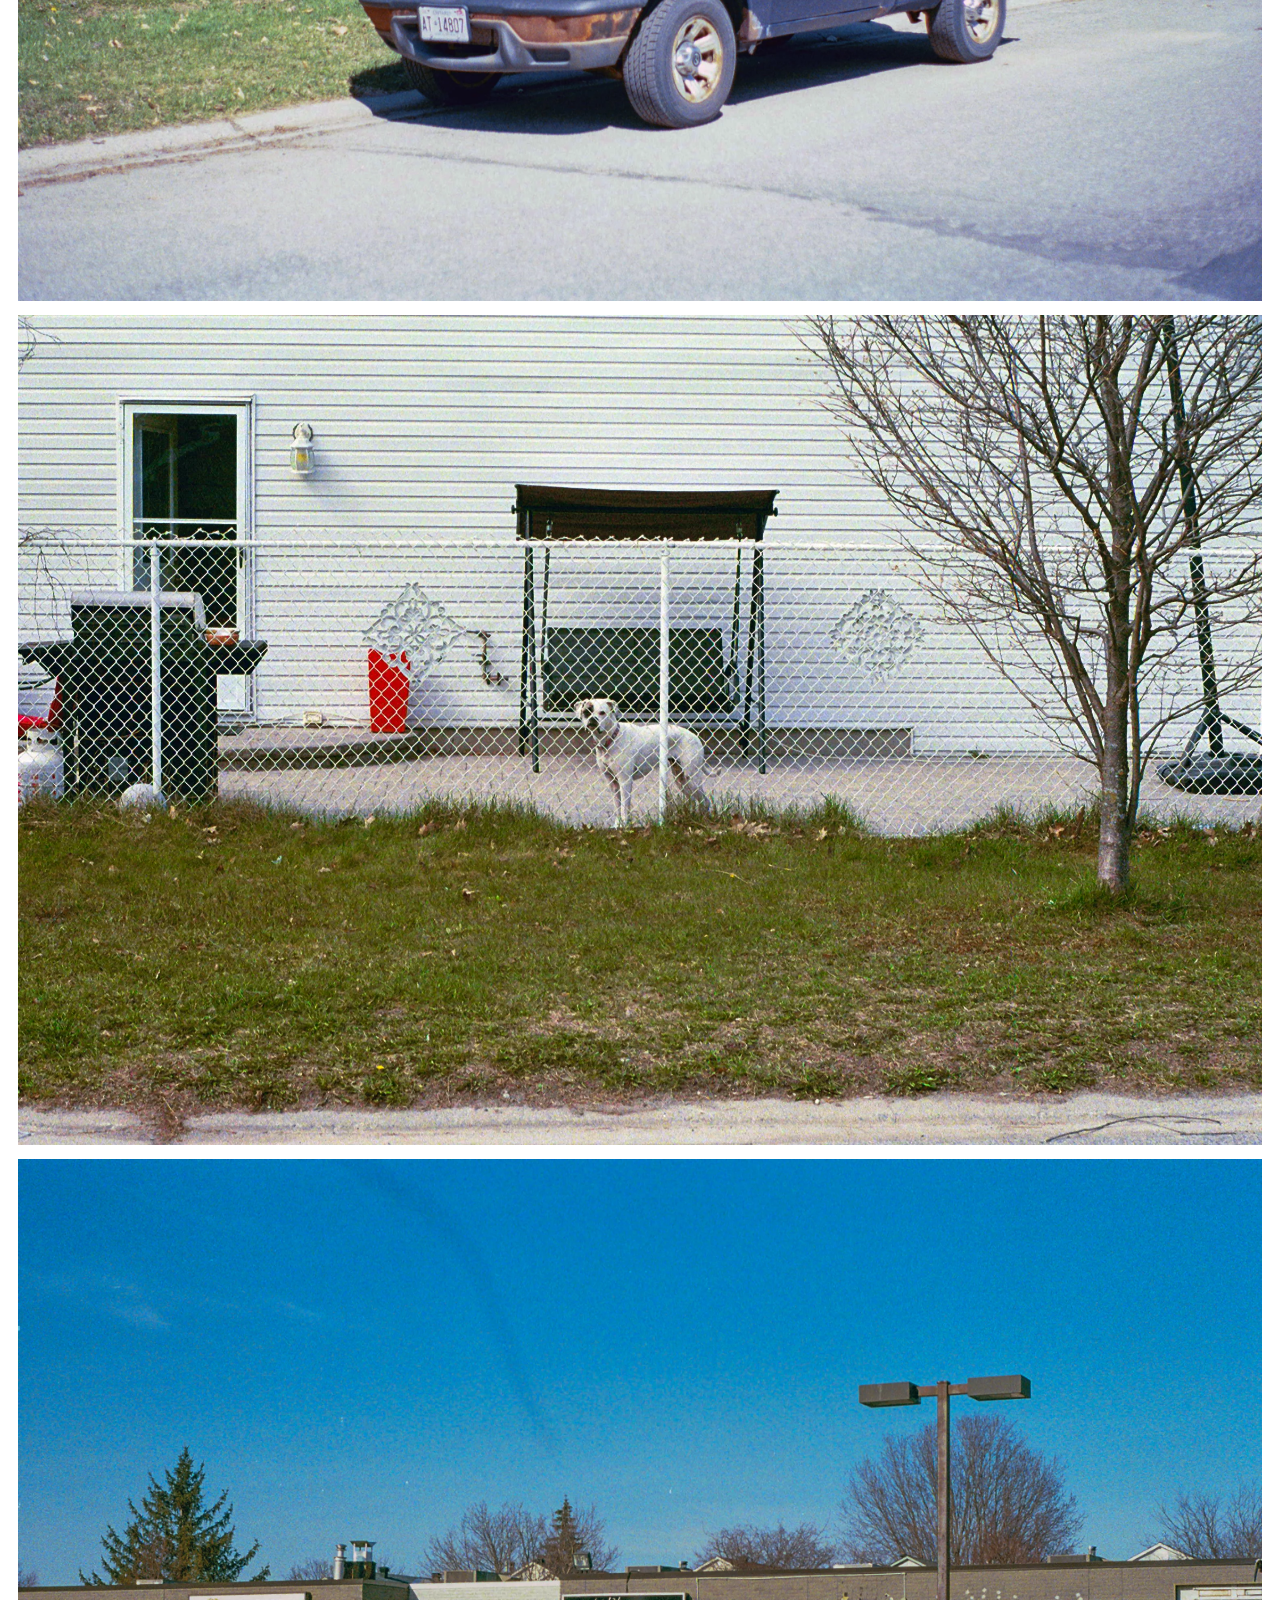
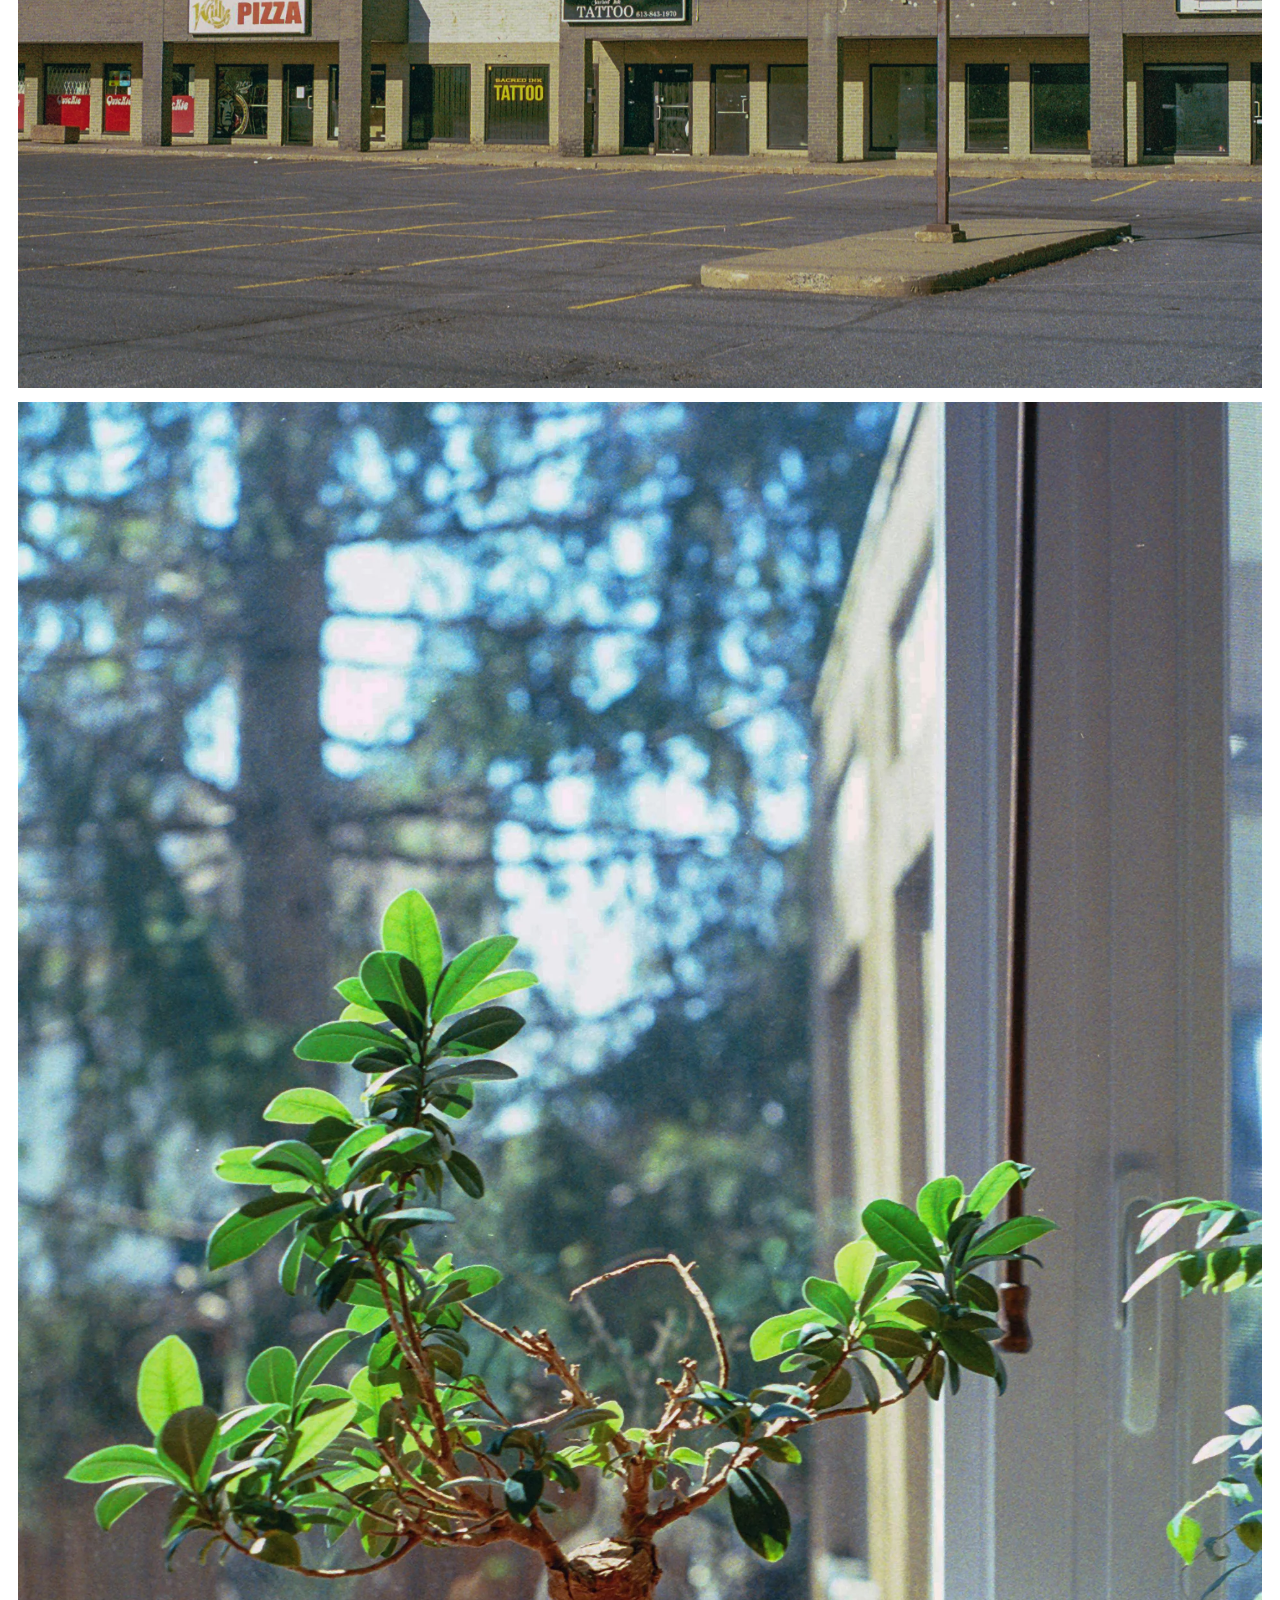
<file: collections/april2020.html>
<!doctype html>
<html lang="en">

<head>
    <meta charset="utf-8">
    <meta content="width=device-width, initial-scale=1" name="viewport">
    <meta content="" name="description">
    <meta content="Nand Patel" name="author">
    <title>April 2020 | Film By Nand</title>

    <link crossorigin="anonymous" href="https://cdn.jsdelivr.net/npm/bootstrap@5.0.0-beta2/dist/css/bootstrap.min.css"
          integrity="sha384-BmbxuPwQa2lc/FVzBcNJ7UAyJxM6wuqIj61tLrc4wSX0szH/Ev+nYRRuWlolflfl" rel="stylesheet">

    <!-- Custom styles for this template -->
    <link href="../css/stylesheet.css" rel="stylesheet">

    <link href="https://cdn.jsdelivr.net/npm/bootstrap-icons@1.4.1/font/bootstrap-icons.css" rel="stylesheet">

</head>

<body>

<main>
    <!-- Navbar -->
    <script src="../nav.js"></script>

    <!-- Photos -->
    <div class="container-xxl first-on-page">
        <div class="photos row">
            <div class="col-lg-6">
                <img alt="test" src="../images/2-2020April/2020april3.webp">
            </div>
            <div class="col-lg-6">
                <img alt="test" src="../images/2-2020April/2020april2.webp">
            </div>
            <div class="col-6">
                <img alt="test" src="../images/2-2020April/2020april1.webp">
            </div>
            <div class="col-6">
                <img alt="test" src="../images/2-2020April/2020april4.webp">
            </div>
            <div class="">
                <img alt="test" src="../images/2-2020April/2020april6.webp">
            </div>
            <div class="col-sm-4">
                <img alt="test" src="../images/2-2020April/2020april7.webp">
            </div>
            <div class="col-sm-4">
                <img alt="test" src="../images/2-2020April/2020april10.webp">
            </div>
            <div class="col-sm-4">
                <img alt="test" src="../images/2-2020April/2020april8.webp">
            </div>
            <div class="col-sm-6">
                <img alt="test" src="../images/2-2020April/2020april11.webp">
            </div>
            <div class="col-sm-6">
                <img alt="test" src="../images/2-2020April/2020april12.webp">
            </div>
            <div class="">
                <img alt="test" src="../images/2-2020April/2020april9.webp">
            </div>
            <div class="col-sm-6">
                <img alt="test" src="../images/2-2020April/2020april14.webp">
            </div>
            <div class="col-sm-6">
                <img alt="test" src="../images/2-2020April/2020april13.webp">
            </div>
            <div class="col-6">
                <img alt="test" src="../images/2-2020April/2020april15.webp">
            </div>
            <div class="col-6">
                <img alt="test" src="../images/2-2020April/2020april16.webp">
            </div>
            <div class="">
                <img alt="test" src="../images/2-2020April/2020april18.webp">
            </div>
            <div class="col-6">
                <img alt="test" src="../images/2-2020April/2020april17.webp">
            </div>
            <div class="col-6">
                <img alt="test" src="../images/2-2020April/2020april19.webp">
            </div>
        </div>
    </div>
</main>


<script crossorigin="anonymous"
        integrity="sha384-b5kHyXgcpbZJO/tY9Ul7kGkf1S0CWuKcCD38l8YkeH8z8QjE0GmW1gYU5S9FOnJ0"
        src="https://cdn.jsdelivr.net/npm/bootstrap@5.0.0-beta2/dist/js/bootstrap.bundle.min.js"></script>
<script src="../js/script.js"></script>

</body>
</html>
</file>
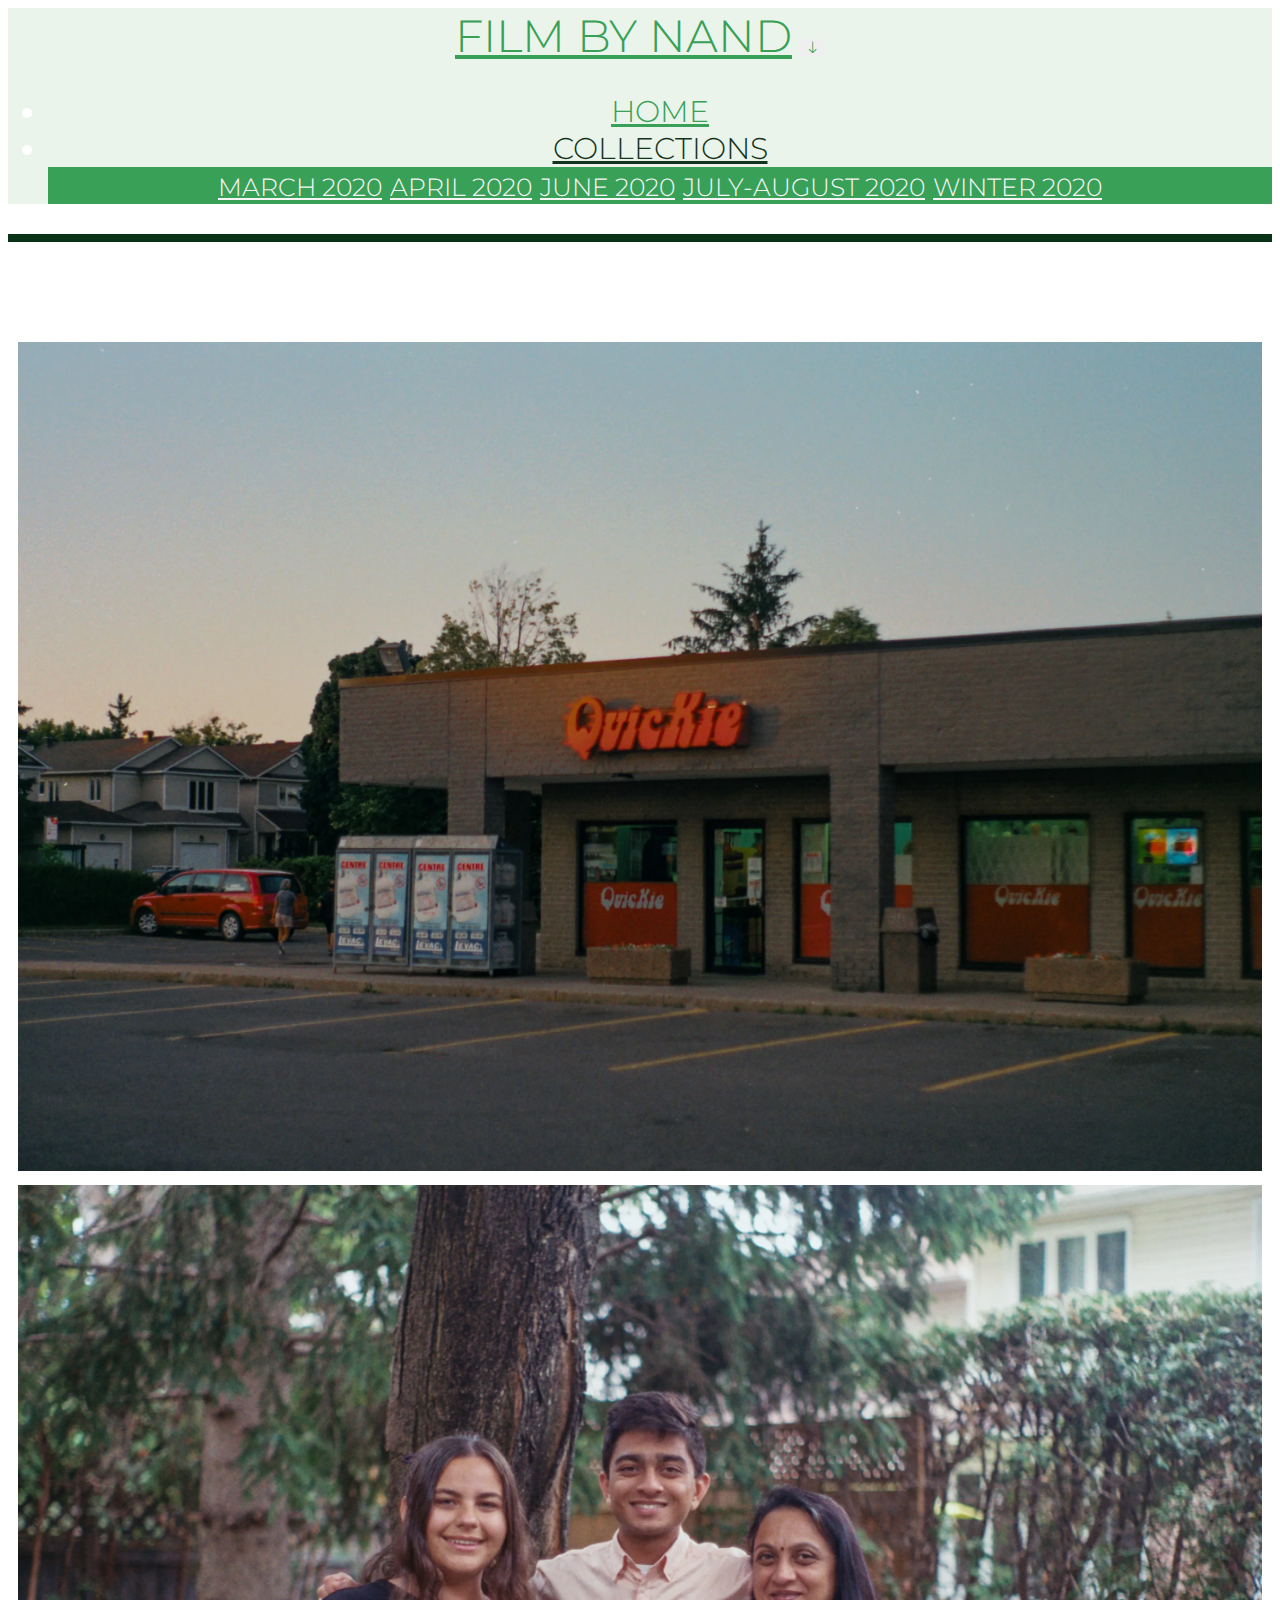
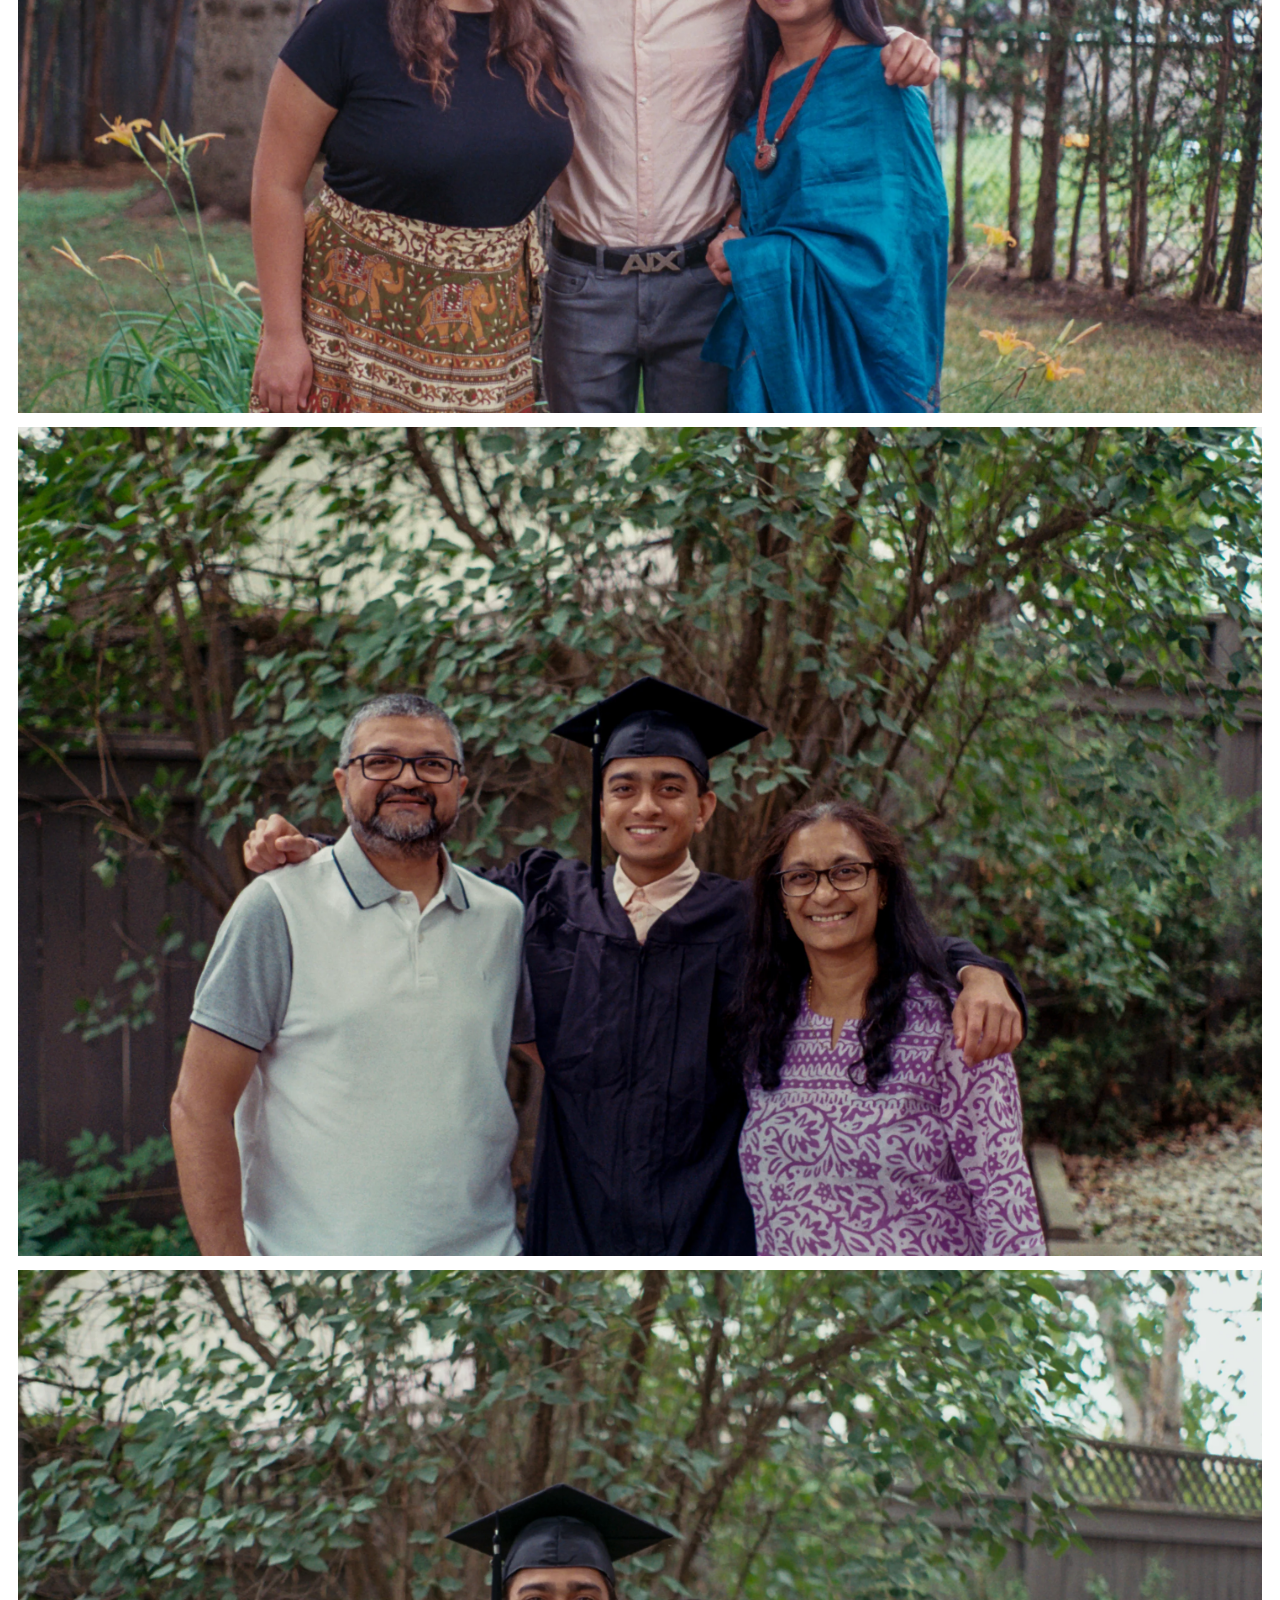
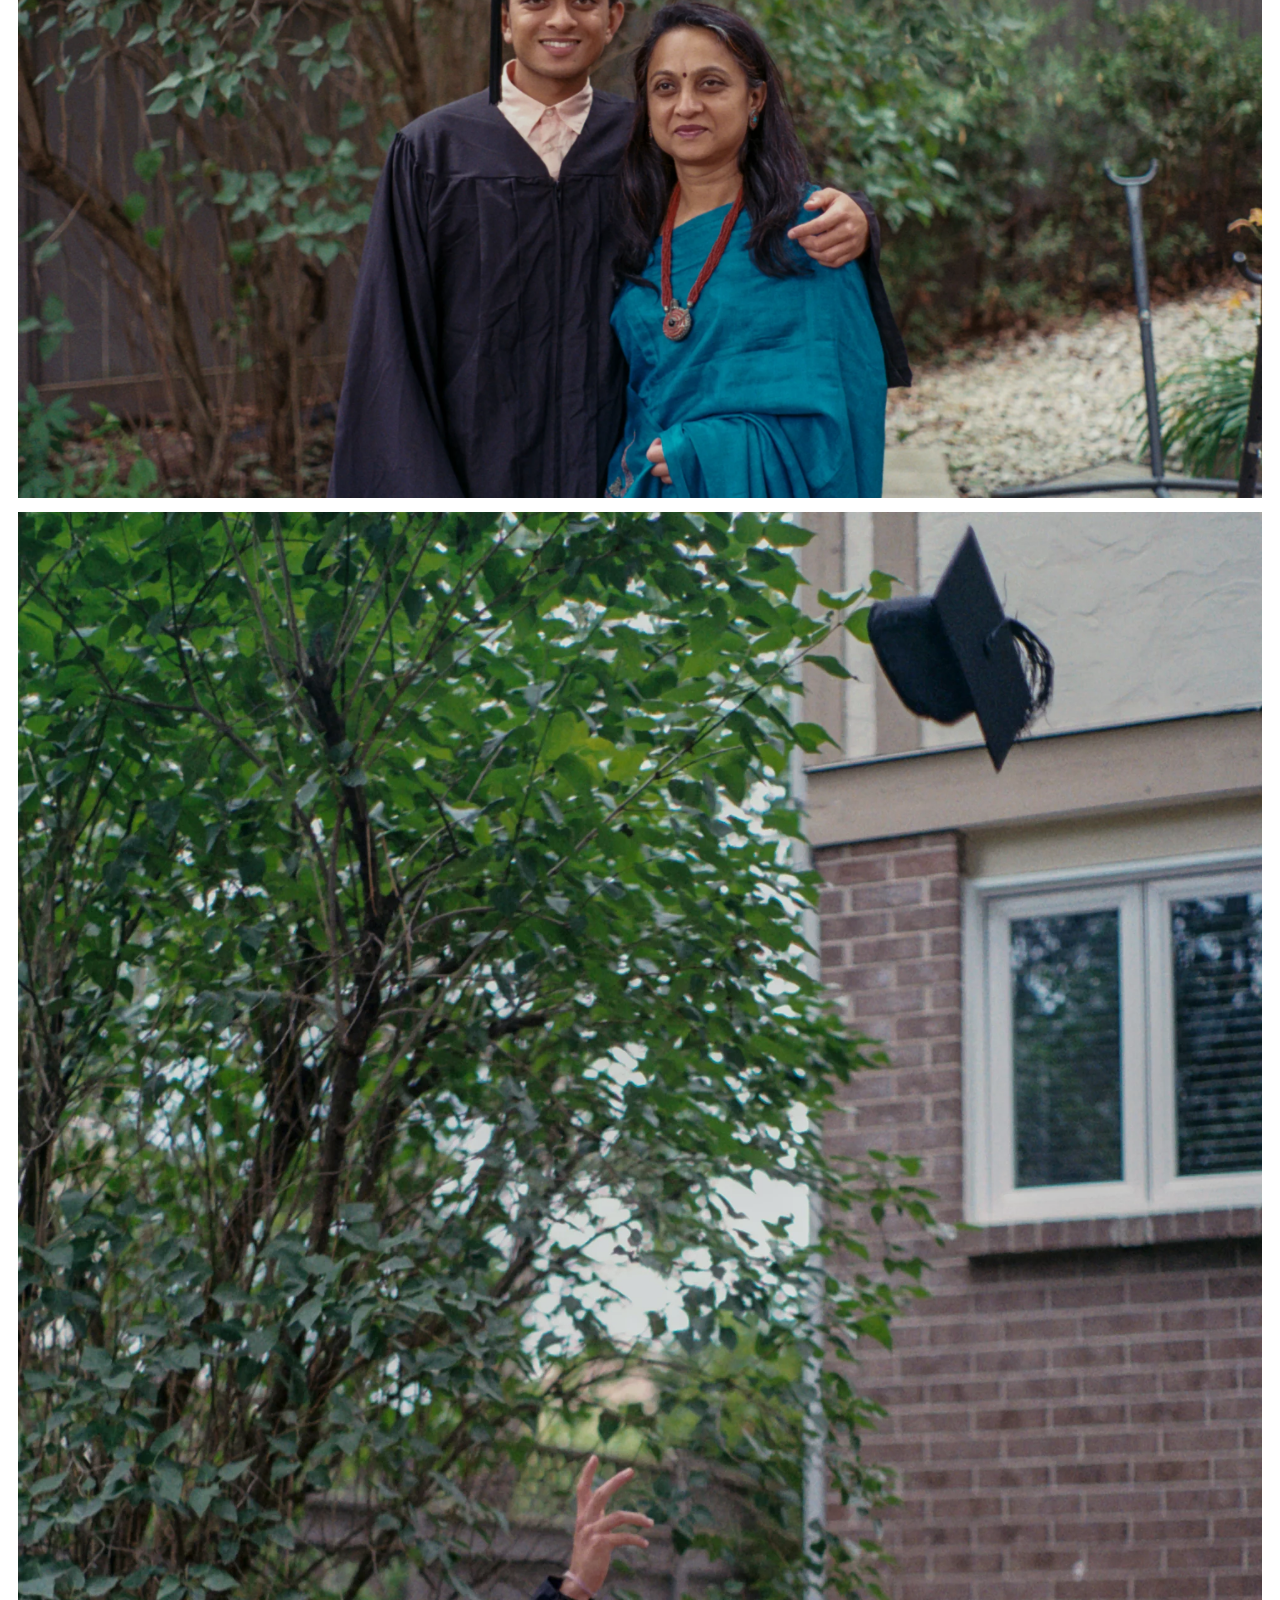
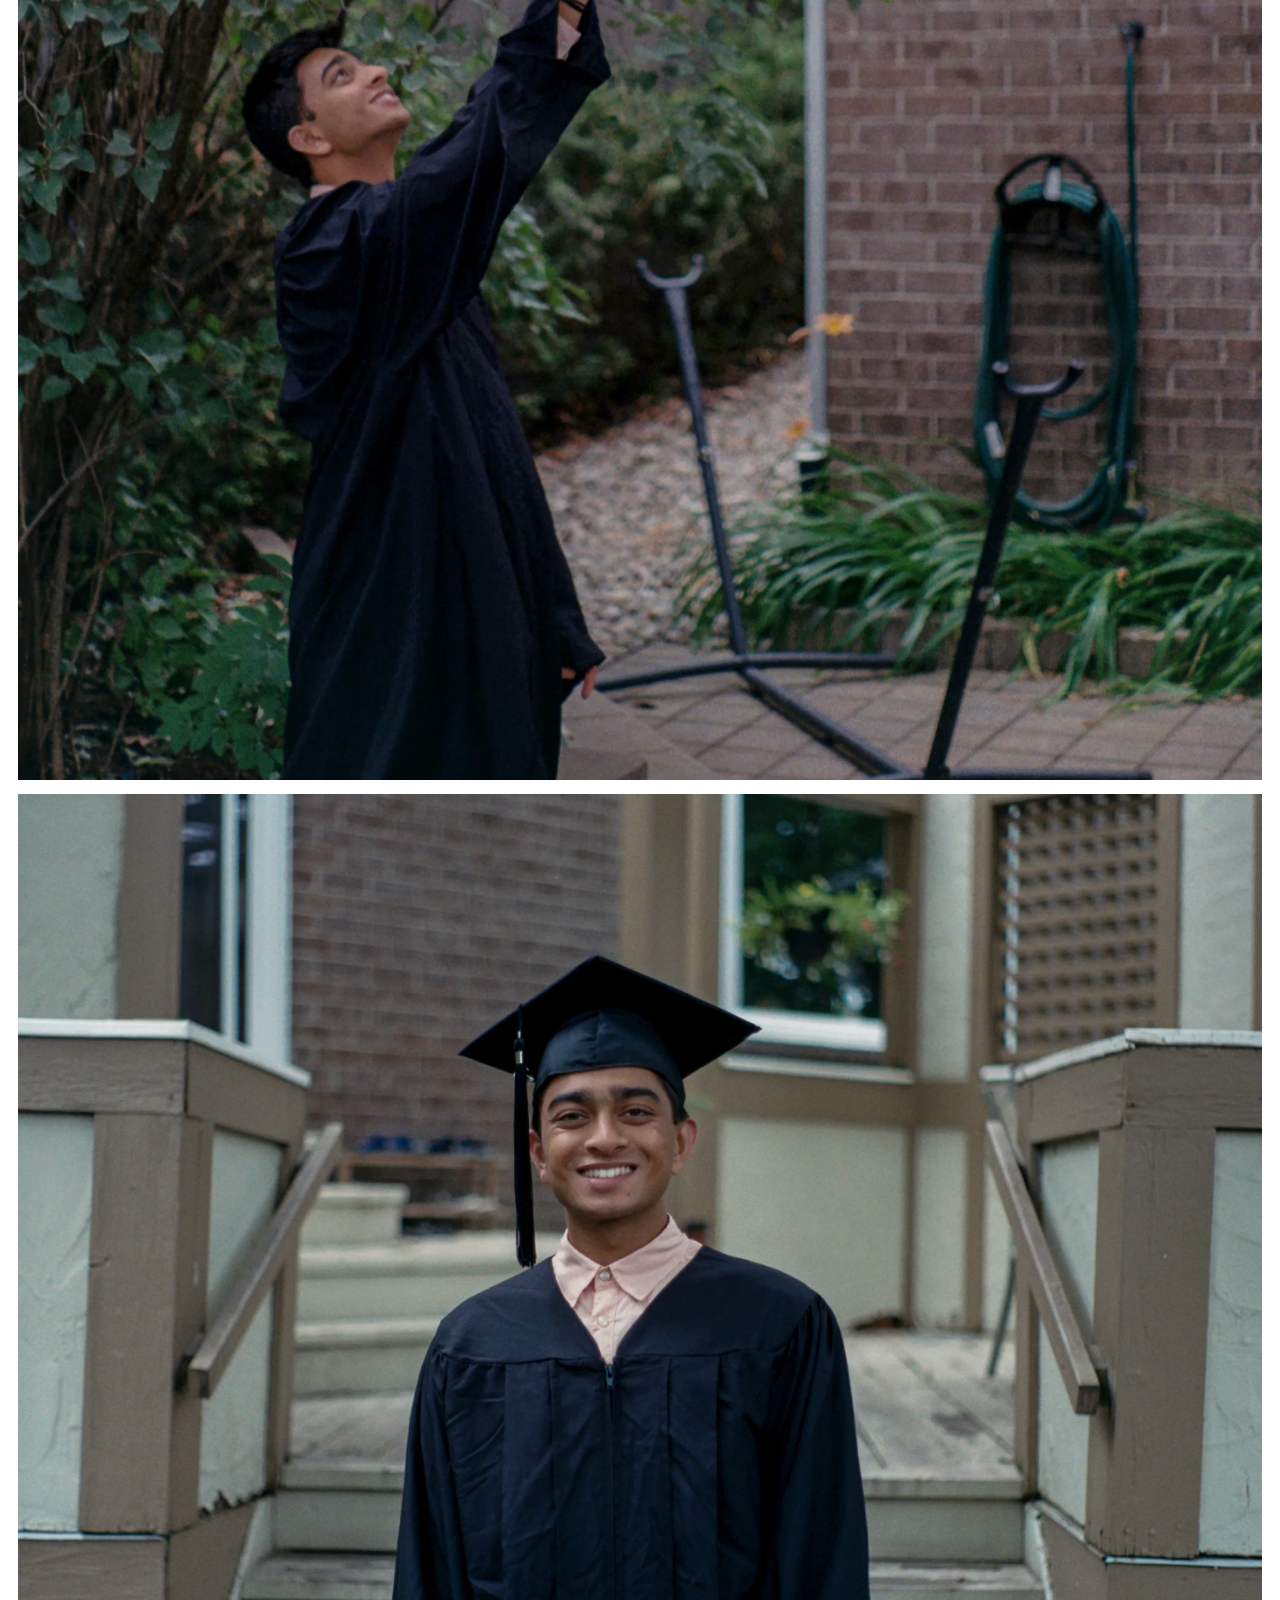
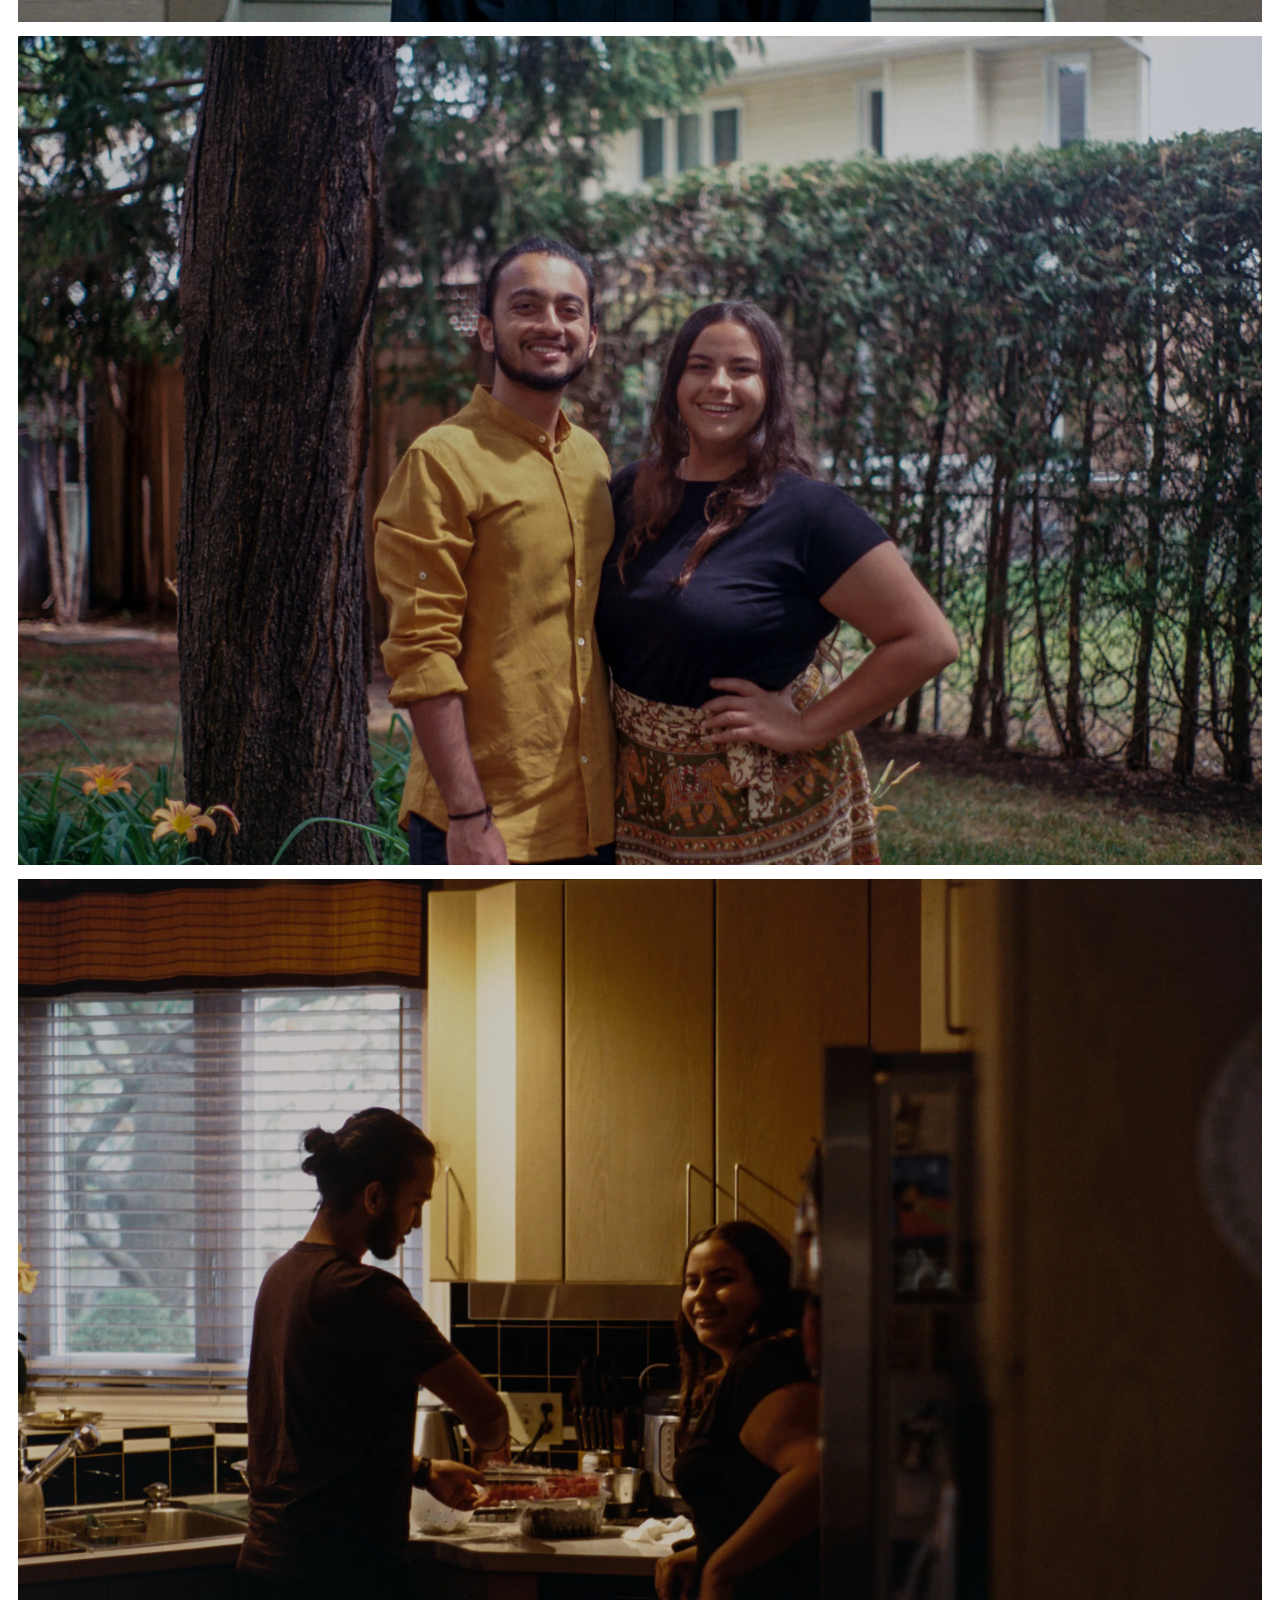
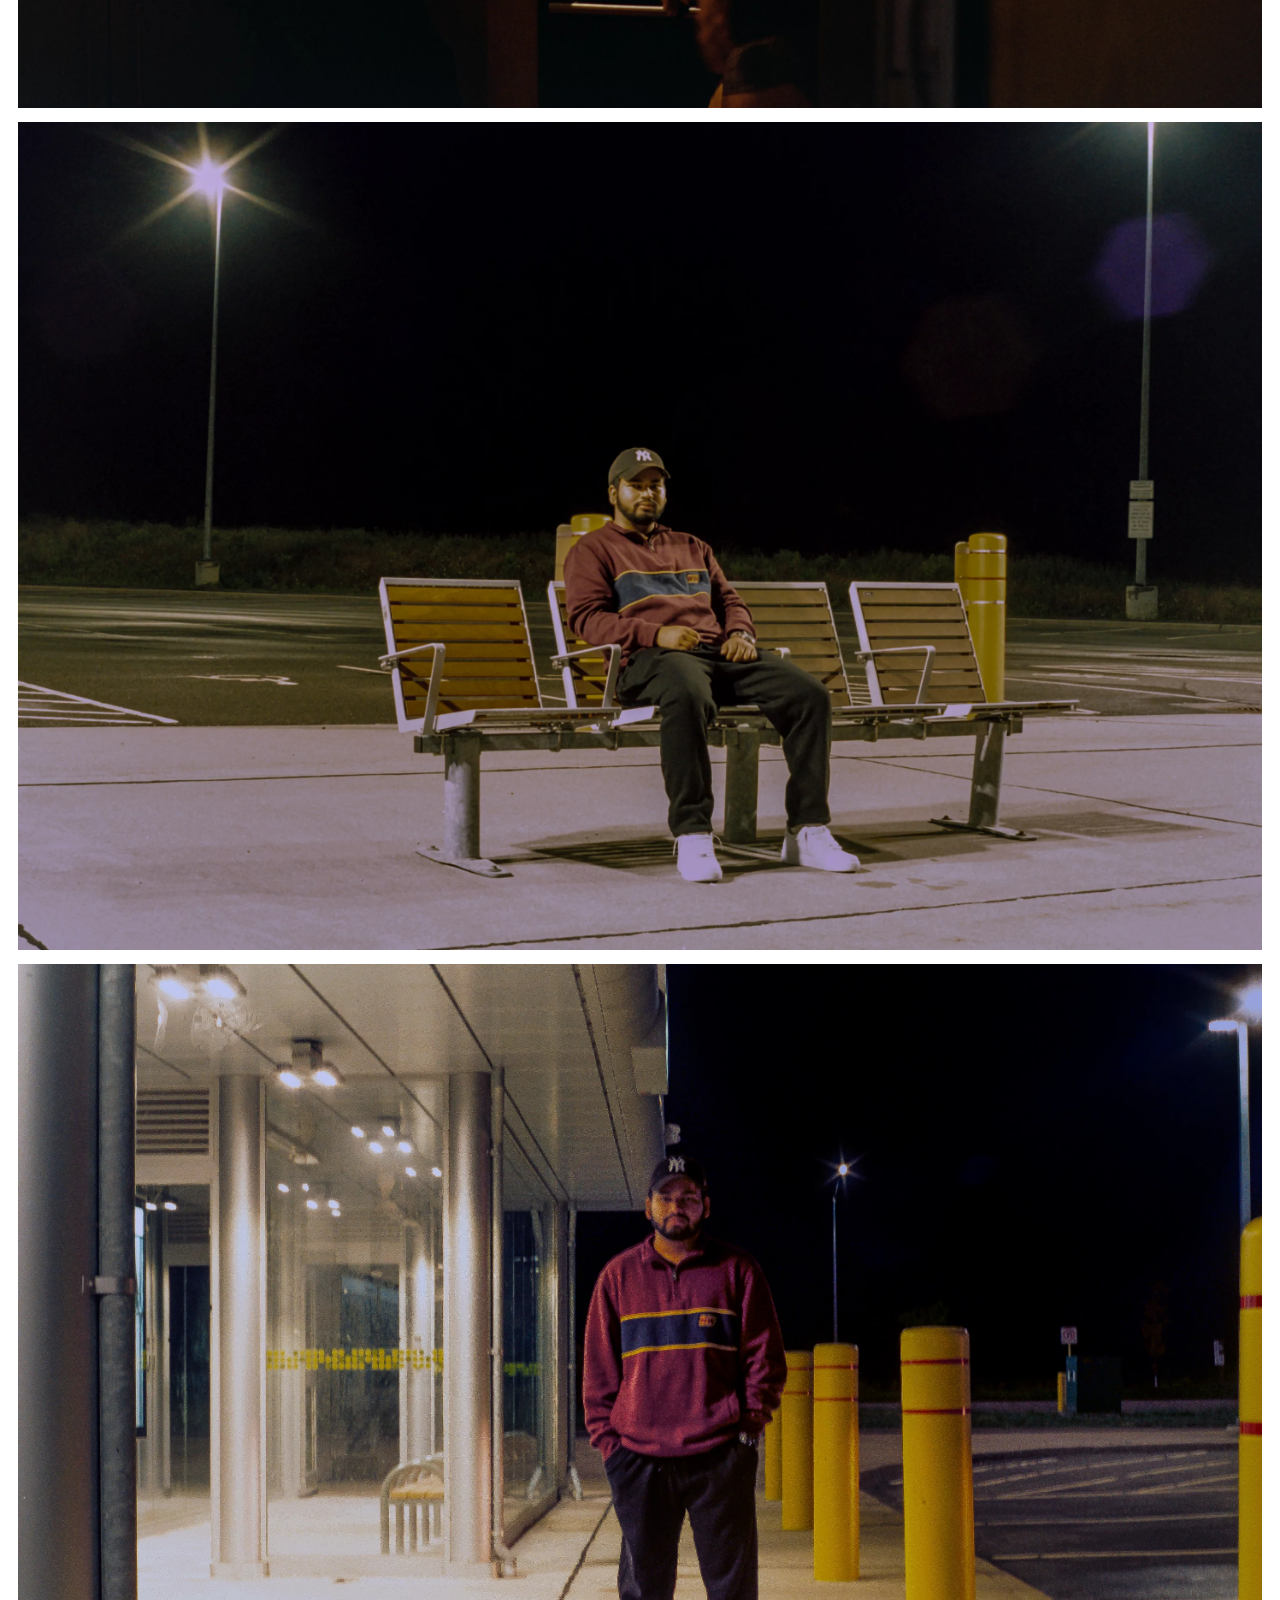
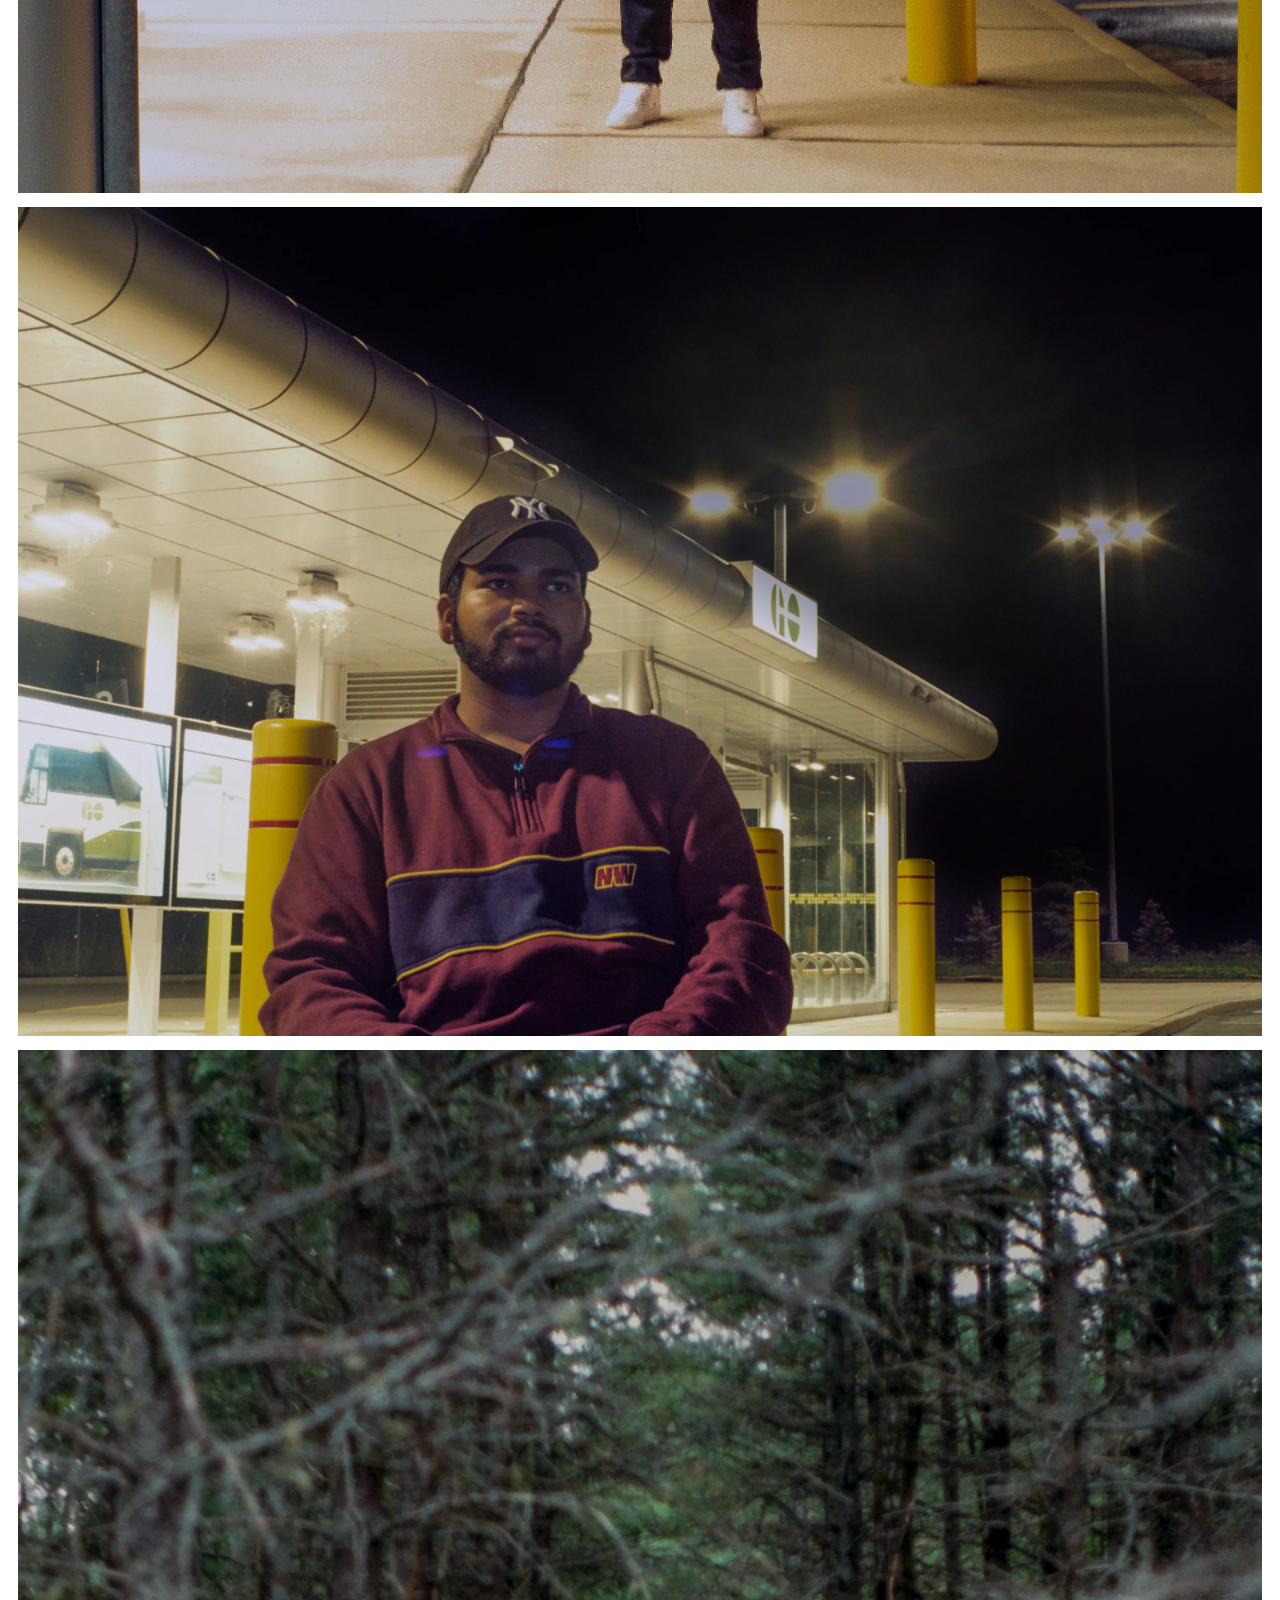
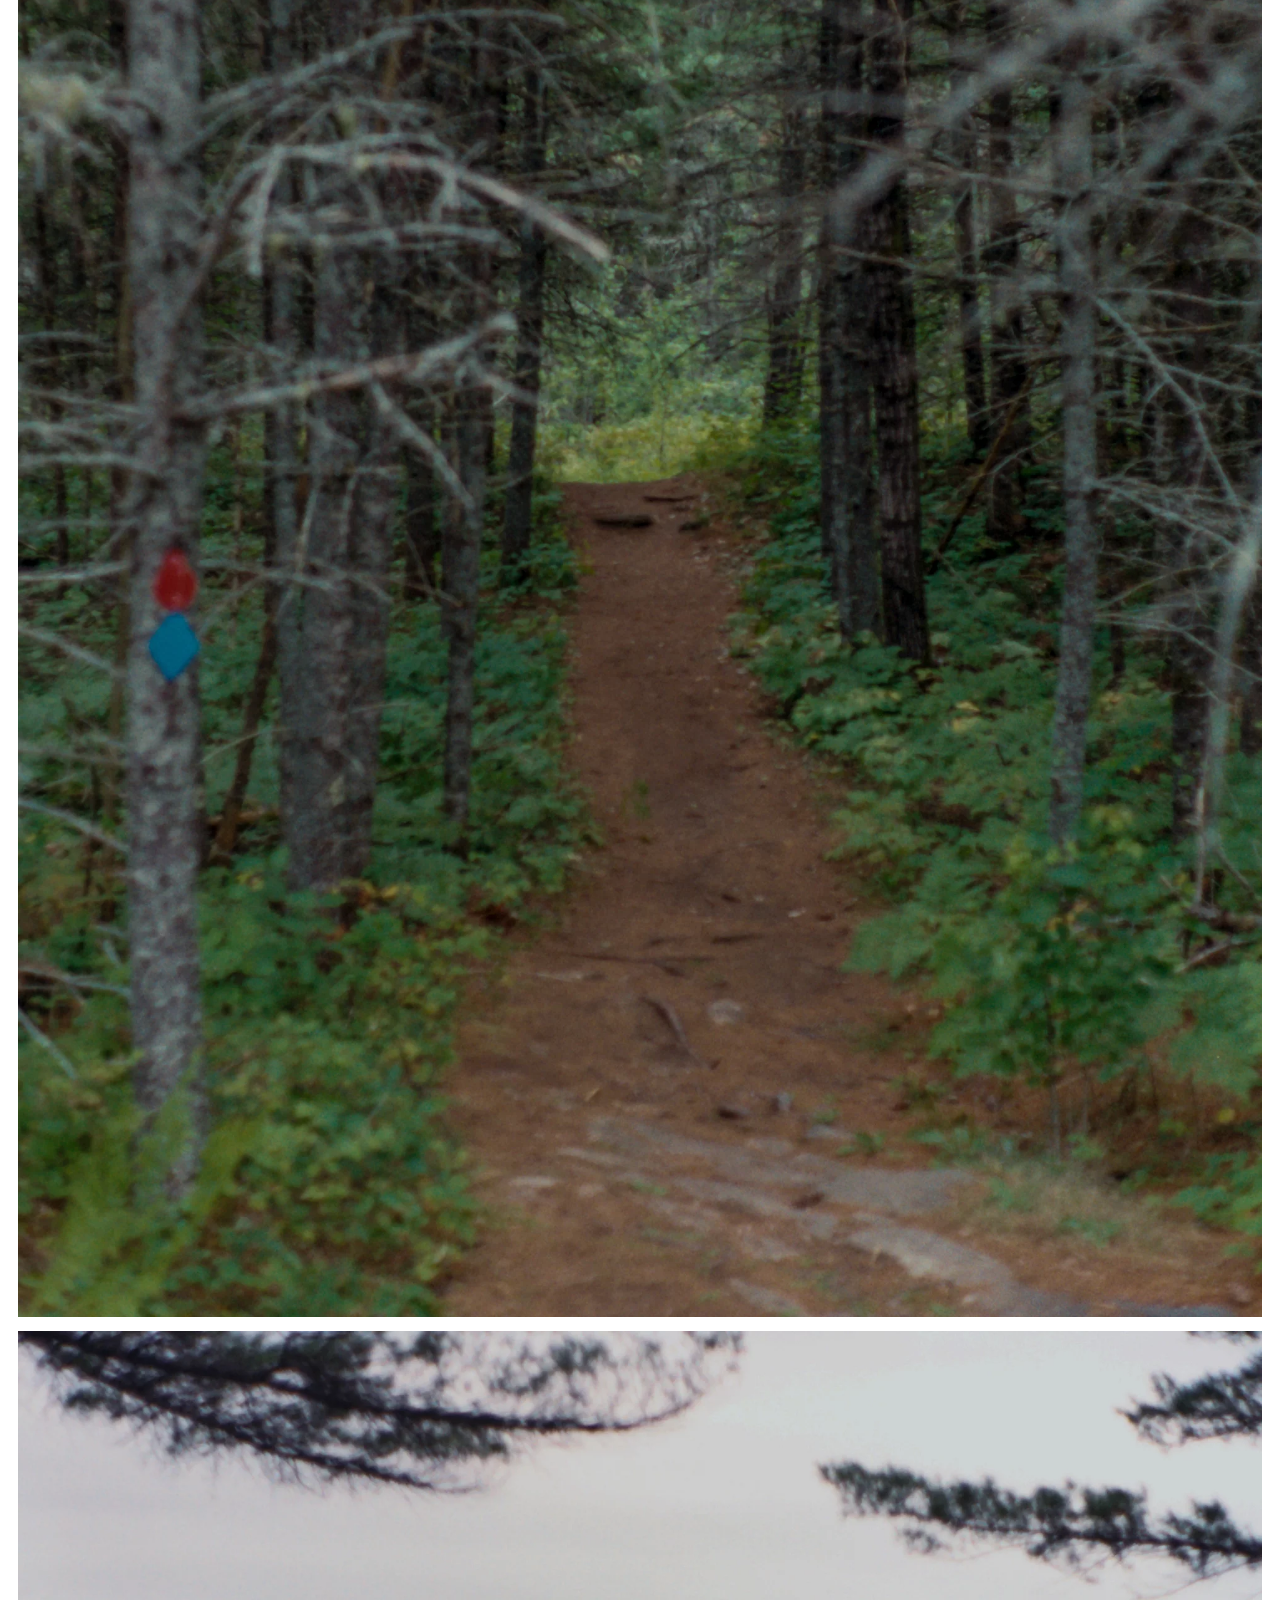
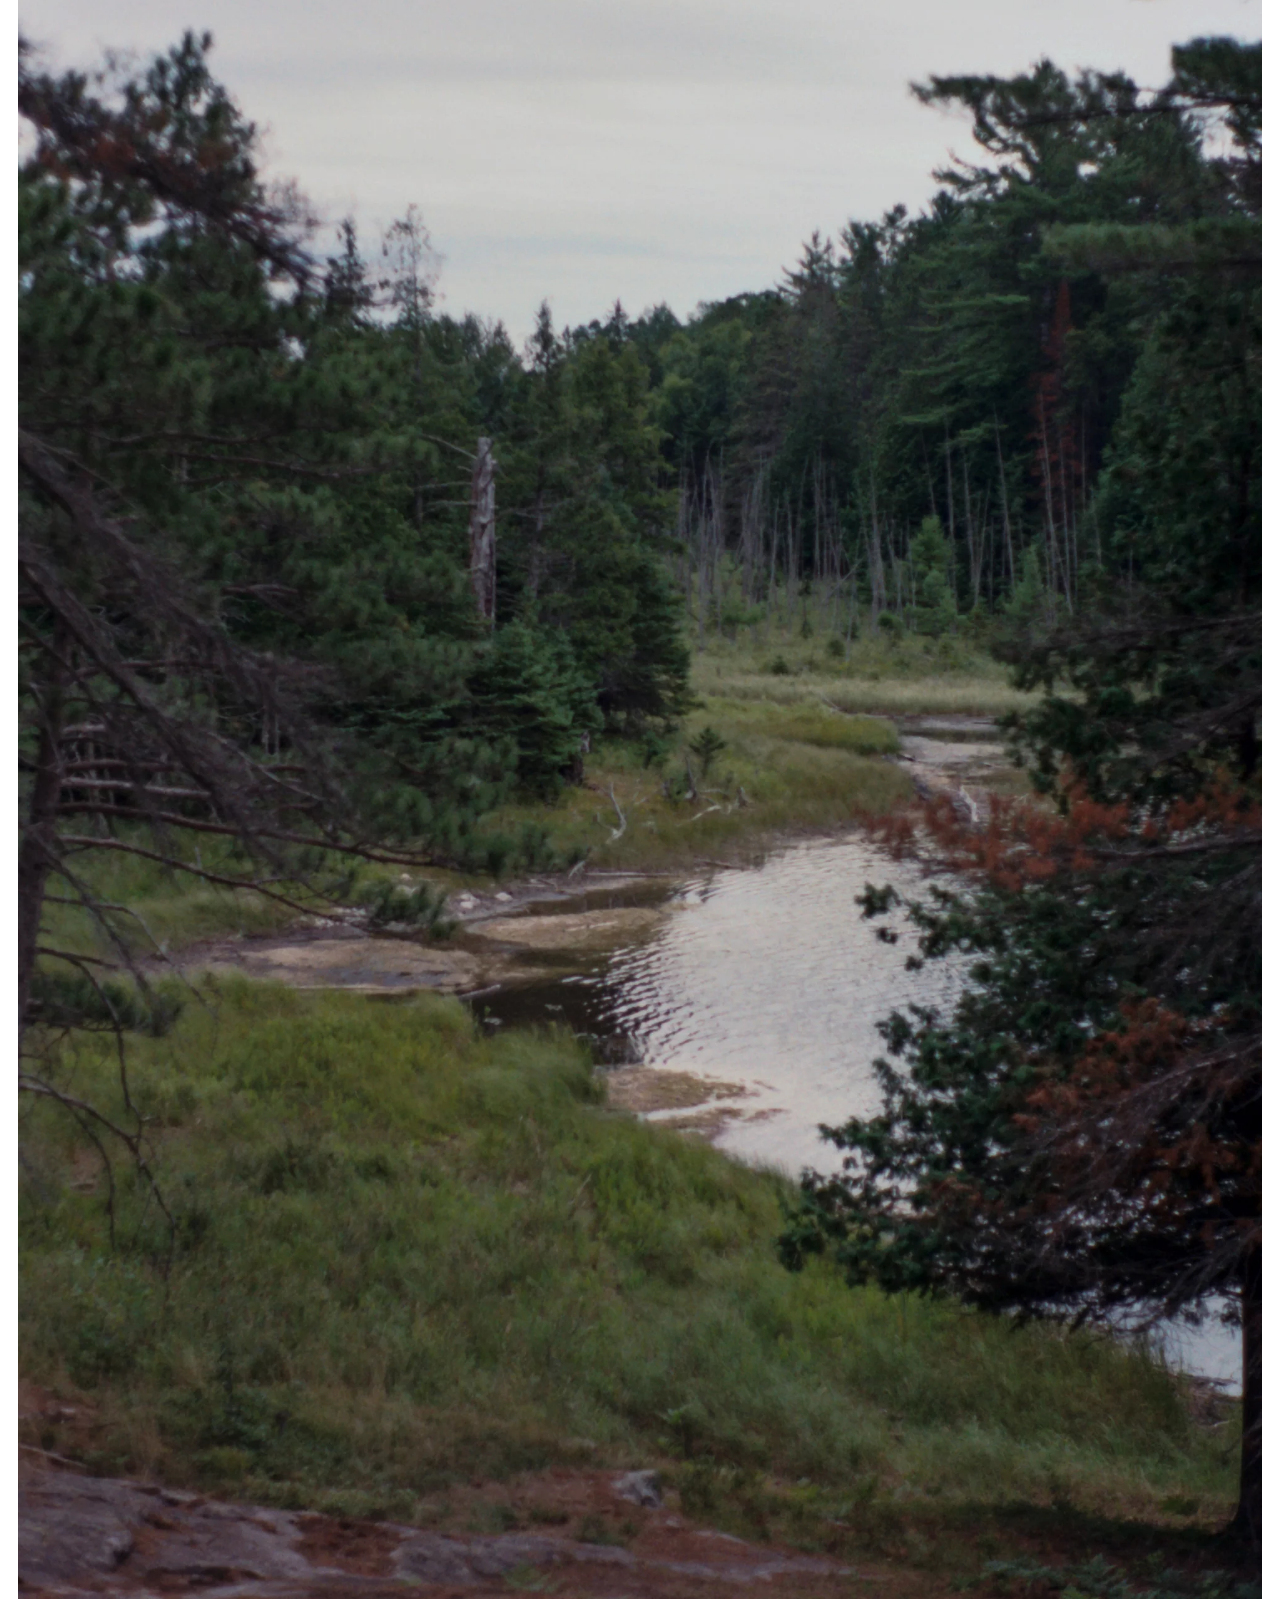
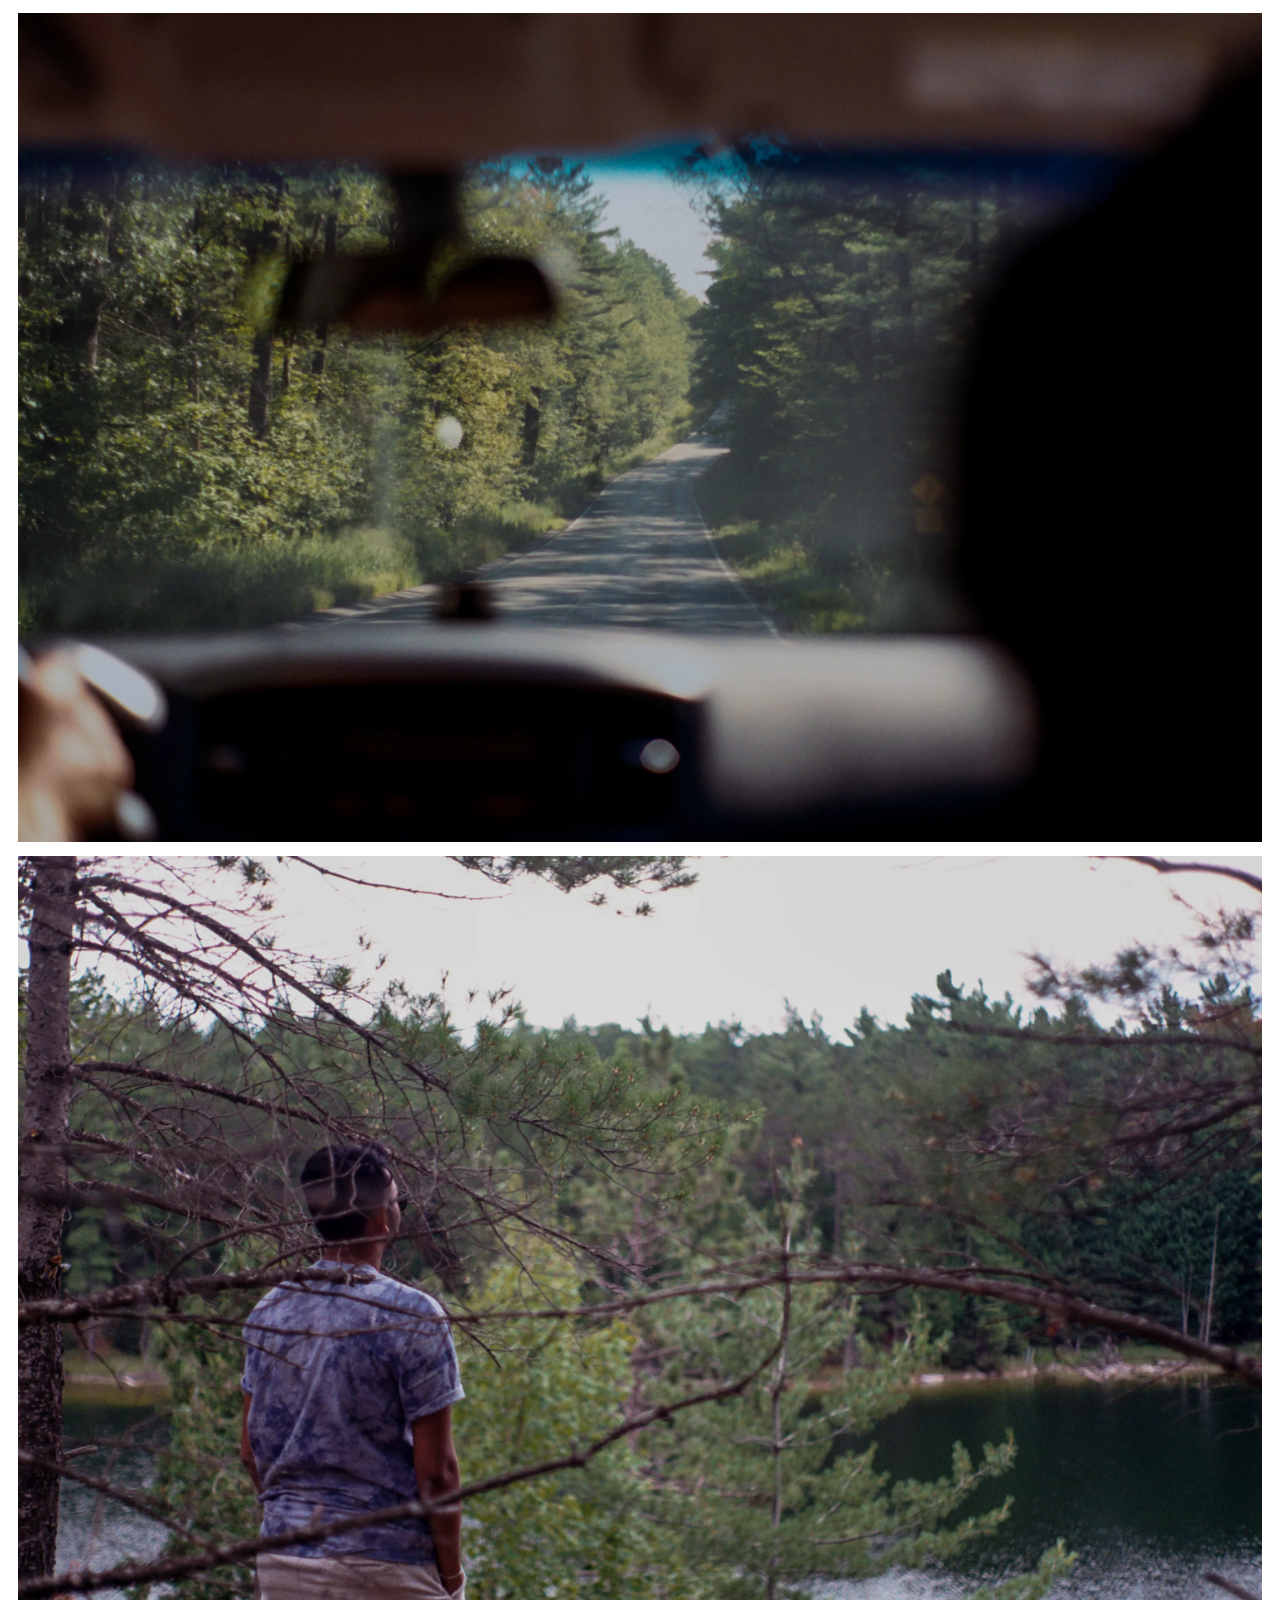
<file: collections/julyaugust2020.html>
<!doctype html>
<html lang="en">

<head>
    <meta charset="utf-8">
    <meta content="width=device-width, initial-scale=1" name="viewport">
    <meta content="" name="description">
    <meta content="Nand Patel" name="author">
    <title>April 2020 | Film By Nand</title>

    <link crossorigin="anonymous" href="https://cdn.jsdelivr.net/npm/bootstrap@5.0.0-beta2/dist/css/bootstrap.min.css"
          integrity="sha384-BmbxuPwQa2lc/FVzBcNJ7UAyJxM6wuqIj61tLrc4wSX0szH/Ev+nYRRuWlolflfl" rel="stylesheet">

    <!-- Custom styles for this template -->
    <link href="../css/stylesheet.css" rel="stylesheet">

    <link href="https://cdn.jsdelivr.net/npm/bootstrap-icons@1.4.1/font/bootstrap-icons.css" rel="stylesheet">

</head>

<body>

<main>
    <!-- Navbar -->
    <script src="../nav.js"></script>

    <!-- Photos -->
    <div class="container-xxl first-on-page">
        <div class="photos row">
            <div class="col-12">
                <img alt="" src="../images/4-2020JulyAugust/2020JulyAugust1.webp">
            </div>
            <div class="col-lg-4">
                <img alt="" src="../images/4-2020JulyAugust/2020JulyAugust3.webp">
            </div>
            <div class="col-lg-4">
                <img alt="" src="../images/4-2020JulyAugust/2020JulyAugust6.webp">
            </div>
            <div class="col-lg-4">
                <img alt="" src="../images/4-2020JulyAugust/2020JulyAugust5.webp">
            </div>
            <div class="col-12">
                <img alt="" src="../images/4-2020JulyAugust/2020JulyAugust7.webp">
            </div>
            <div class="col-md-6">
                <img alt="" src="../images/4-2020JulyAugust/2020JulyAugust4.webp">
            </div>
            <div class="col-md-6">
                <img alt="" src="../images/4-2020JulyAugust/2020JulyAugust8.webp">
            </div>
            <div class="col-12">
                <img alt="" src="../images/4-2020JulyAugust/2020JulyAugust2.webp">
            </div>
            <div class="col-md-6">
                <img alt="" src="../images/4-2020JulyAugust/2020JulyAugust9.webp">
            </div>
            <div class="col-md-6">
                <img alt="" src="../images/4-2020JulyAugust/2020JulyAugust10.webp">
            </div>
            <div class="col-12">
                <img alt="" src="../images/4-2020JulyAugust/2020JulyAugust11.webp">
            </div>

            <div class="col-md-6">
                <img alt="" src="../images/4-2020JulyAugust/2020JulyAugust13.webp">
            </div>
            <div class="col-md-6">
                <img alt="" src="../images/4-2020JulyAugust/2020JulyAugust14.webp">
            </div>
            <div class="col-12">
                <img alt="" src="../images/4-2020JulyAugust/2020JulyAugust12.webp">
            </div>
            <div class="col-md-6">
                <img alt="" src="../images/4-2020JulyAugust/2020JulyAugust15.webp">
            </div>
            <div class="col-md-6">
                <img alt="" src="../images/4-2020JulyAugust/2020JulyAugust16.webp">
            </div>
            <div class="col-md-6">
                <img alt="" src="../images/4-2020JulyAugust/2020JulyAugust17.webp">
            </div>
            <div class="col-md-6">
                <img alt="" src="../images/4-2020JulyAugust/2020JulyAugust18.webp">
            </div>
            <div class="col-12">
                <img alt="" src="../images/4-2020JulyAugust/2020JulyAugust21.webp">
            </div>
            <div class="col-md-6">
                <img alt="" src="../images/4-2020JulyAugust/2020JulyAugust19.webp">
            </div>
            <div class="col-md-6">
                <img alt="" src="../images/4-2020JulyAugust/2020JulyAugust20.webp">
            </div>

        </div>
    </div>
</main>


<script crossorigin="anonymous"
        integrity="sha384-b5kHyXgcpbZJO/tY9Ul7kGkf1S0CWuKcCD38l8YkeH8z8QjE0GmW1gYU5S9FOnJ0"
        src="https://cdn.jsdelivr.net/npm/bootstrap@5.0.0-beta2/dist/js/bootstrap.bundle.min.js"></script>
<script src="../js/script.js"></script>

</body>
</html>
</file>
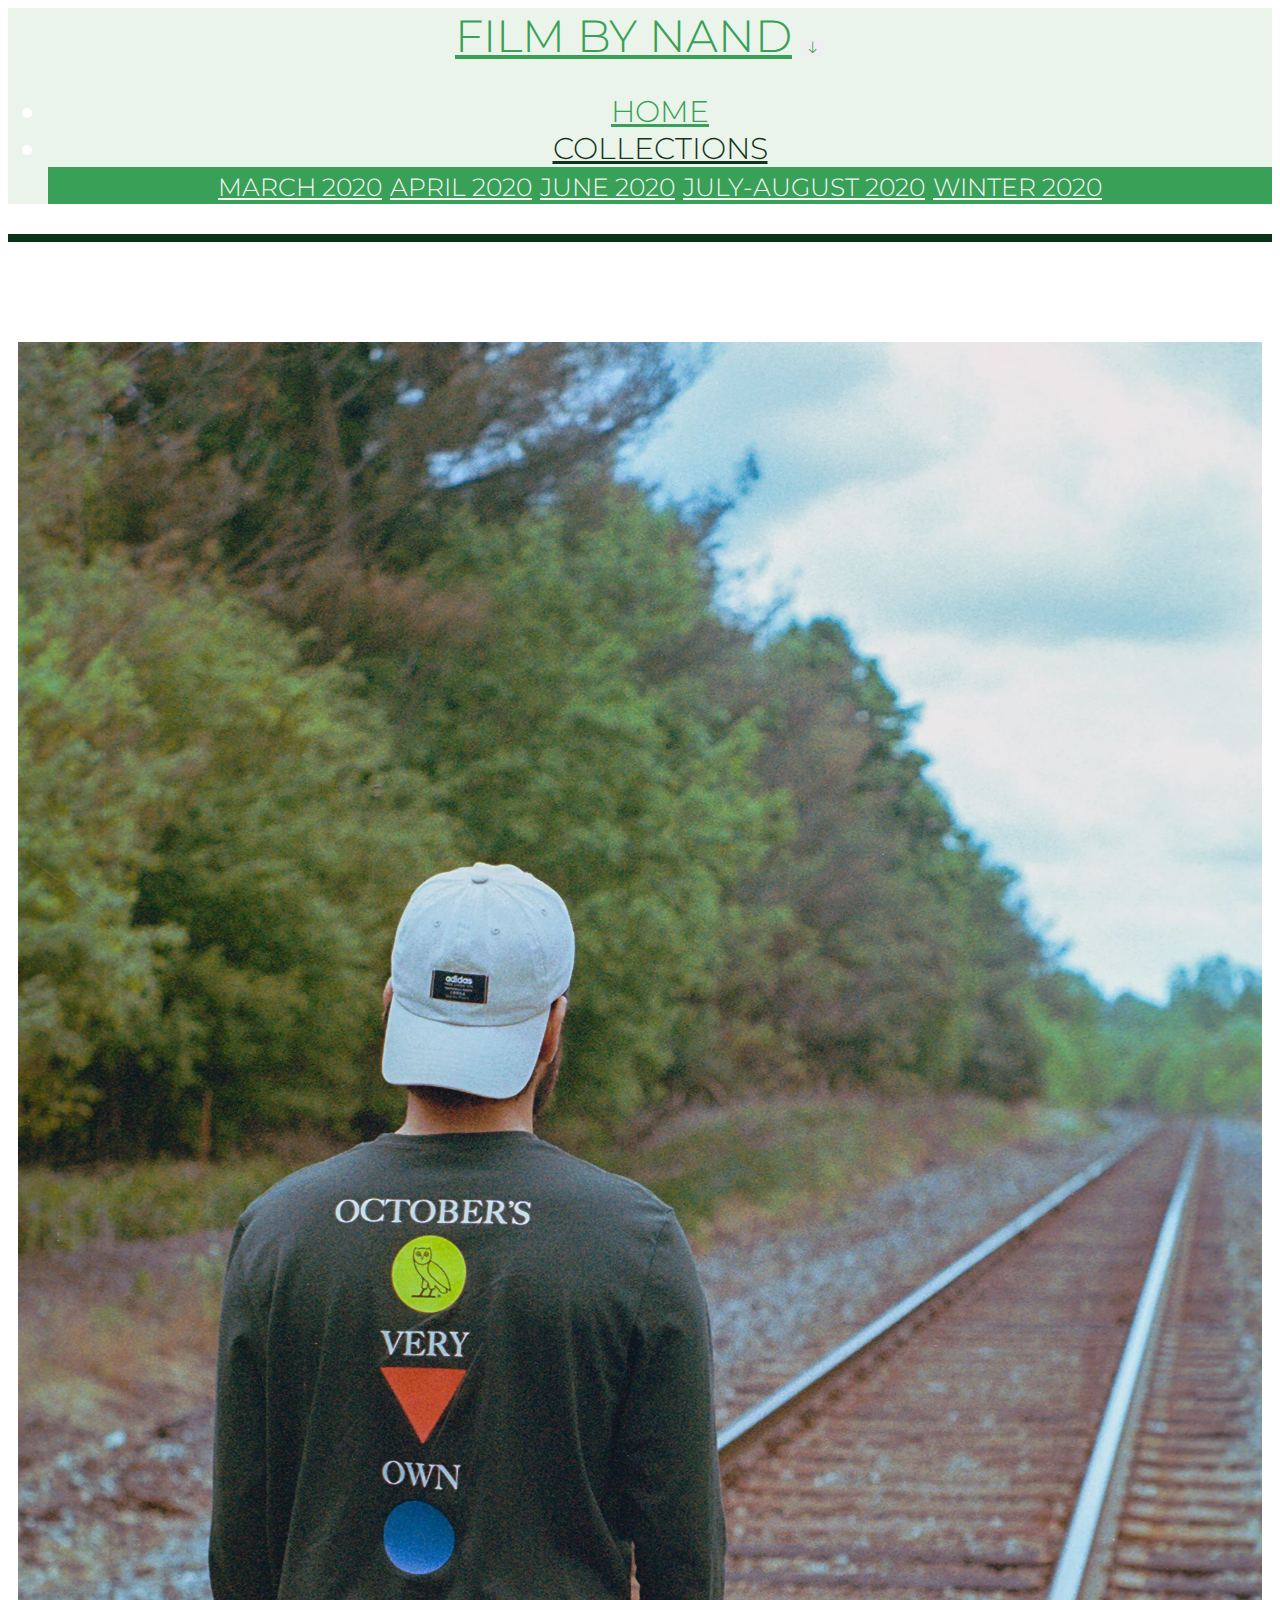
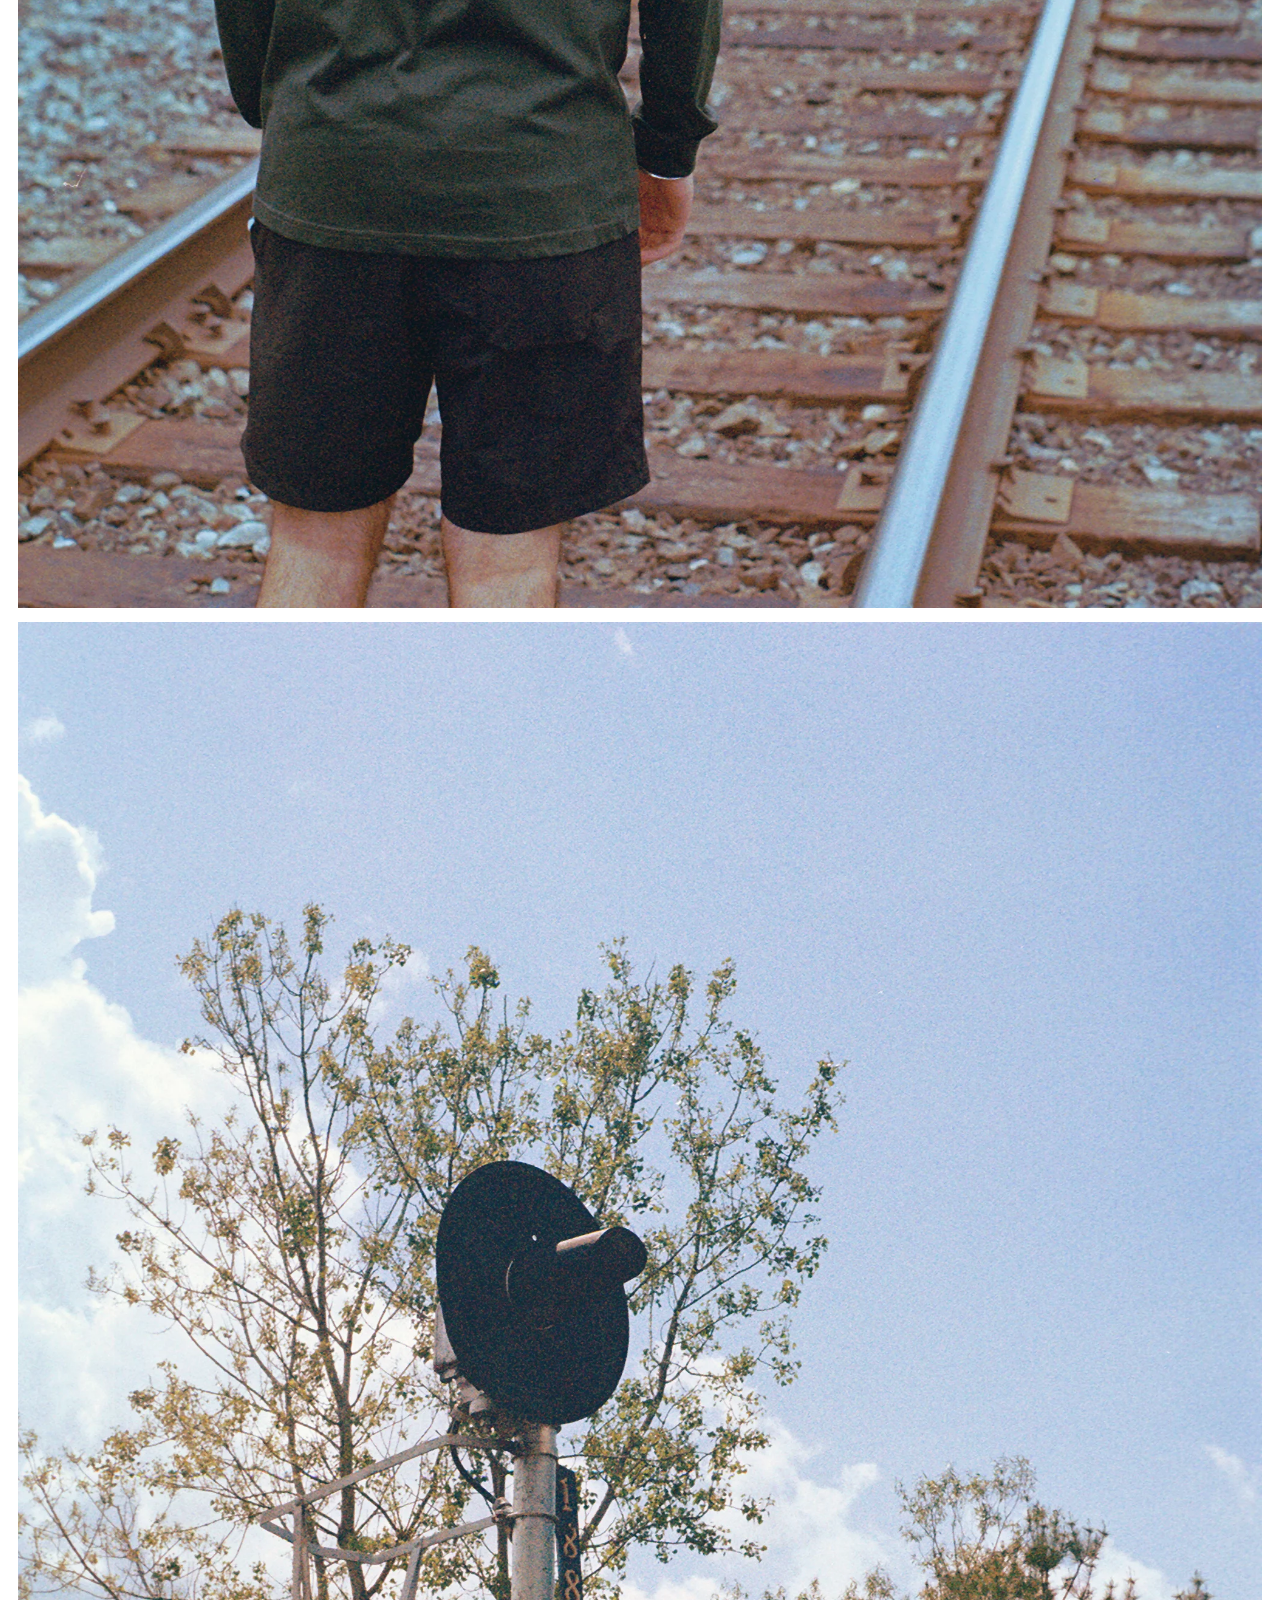
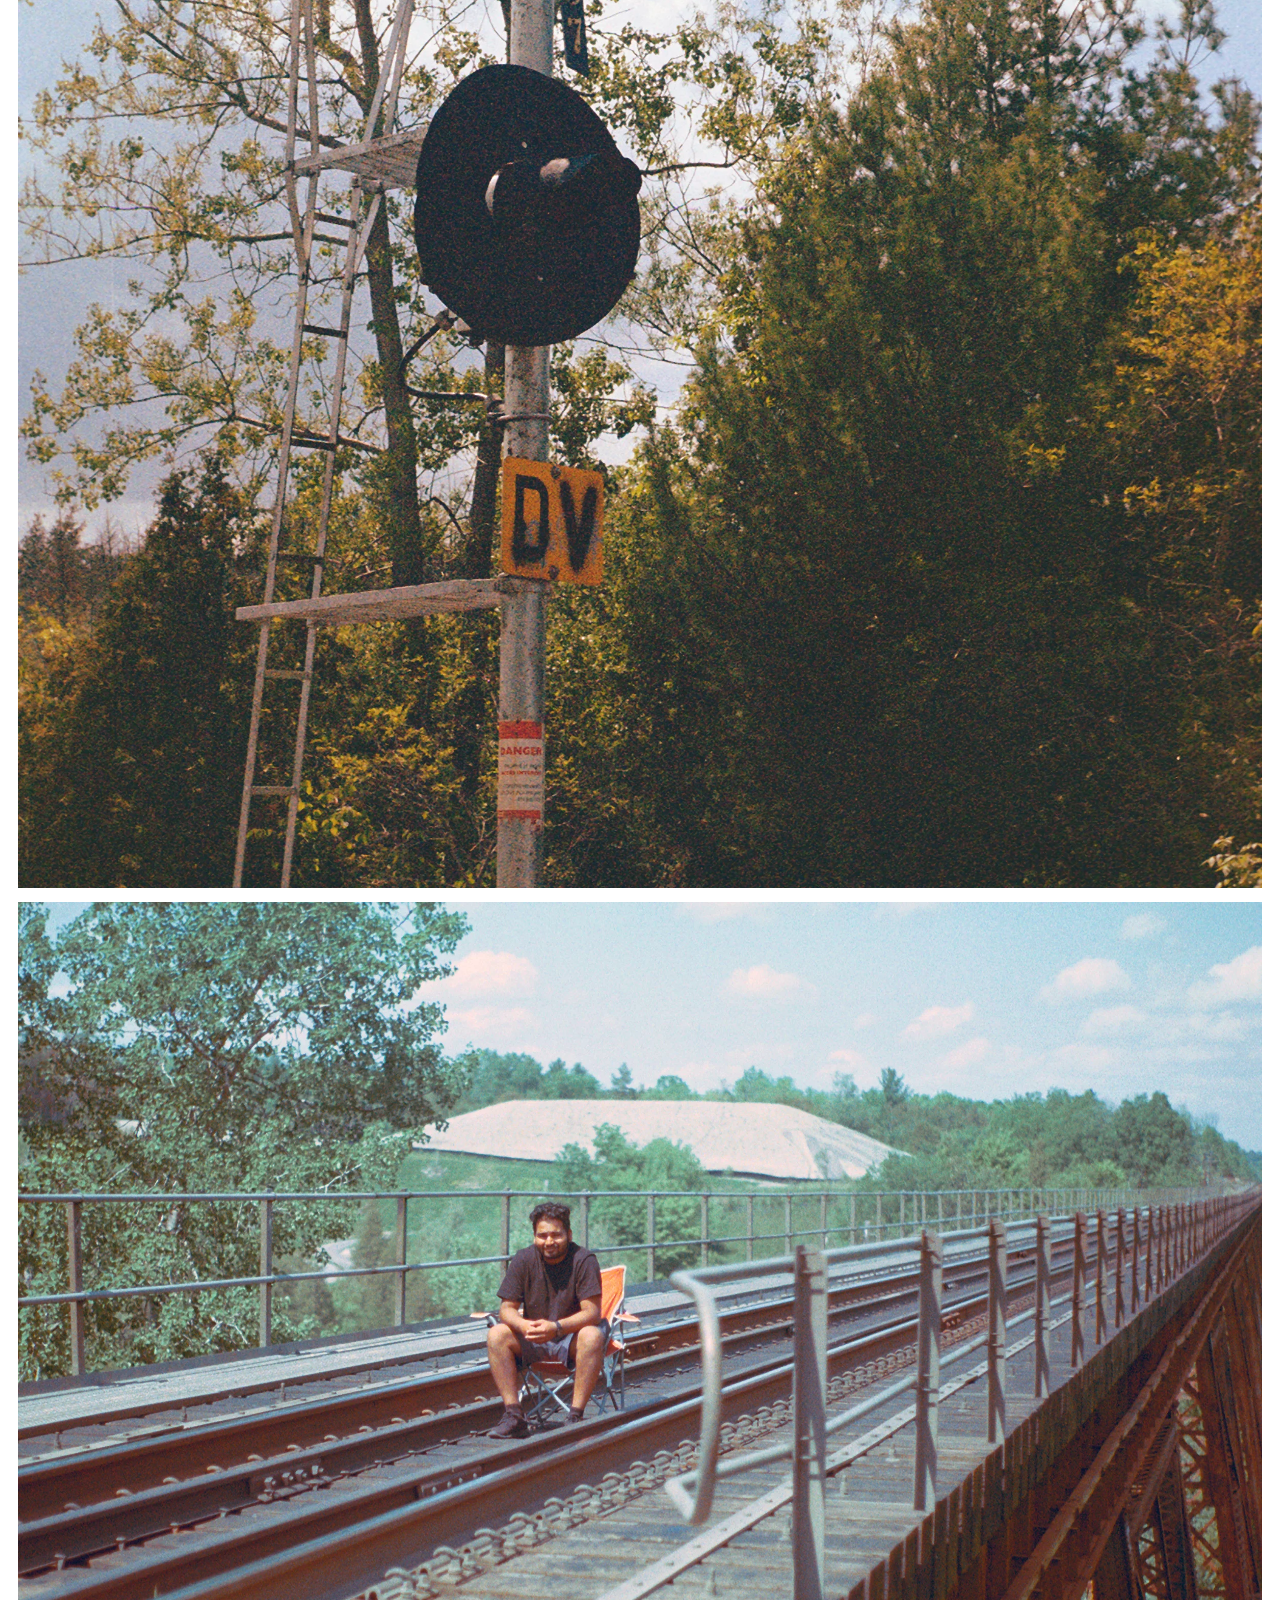
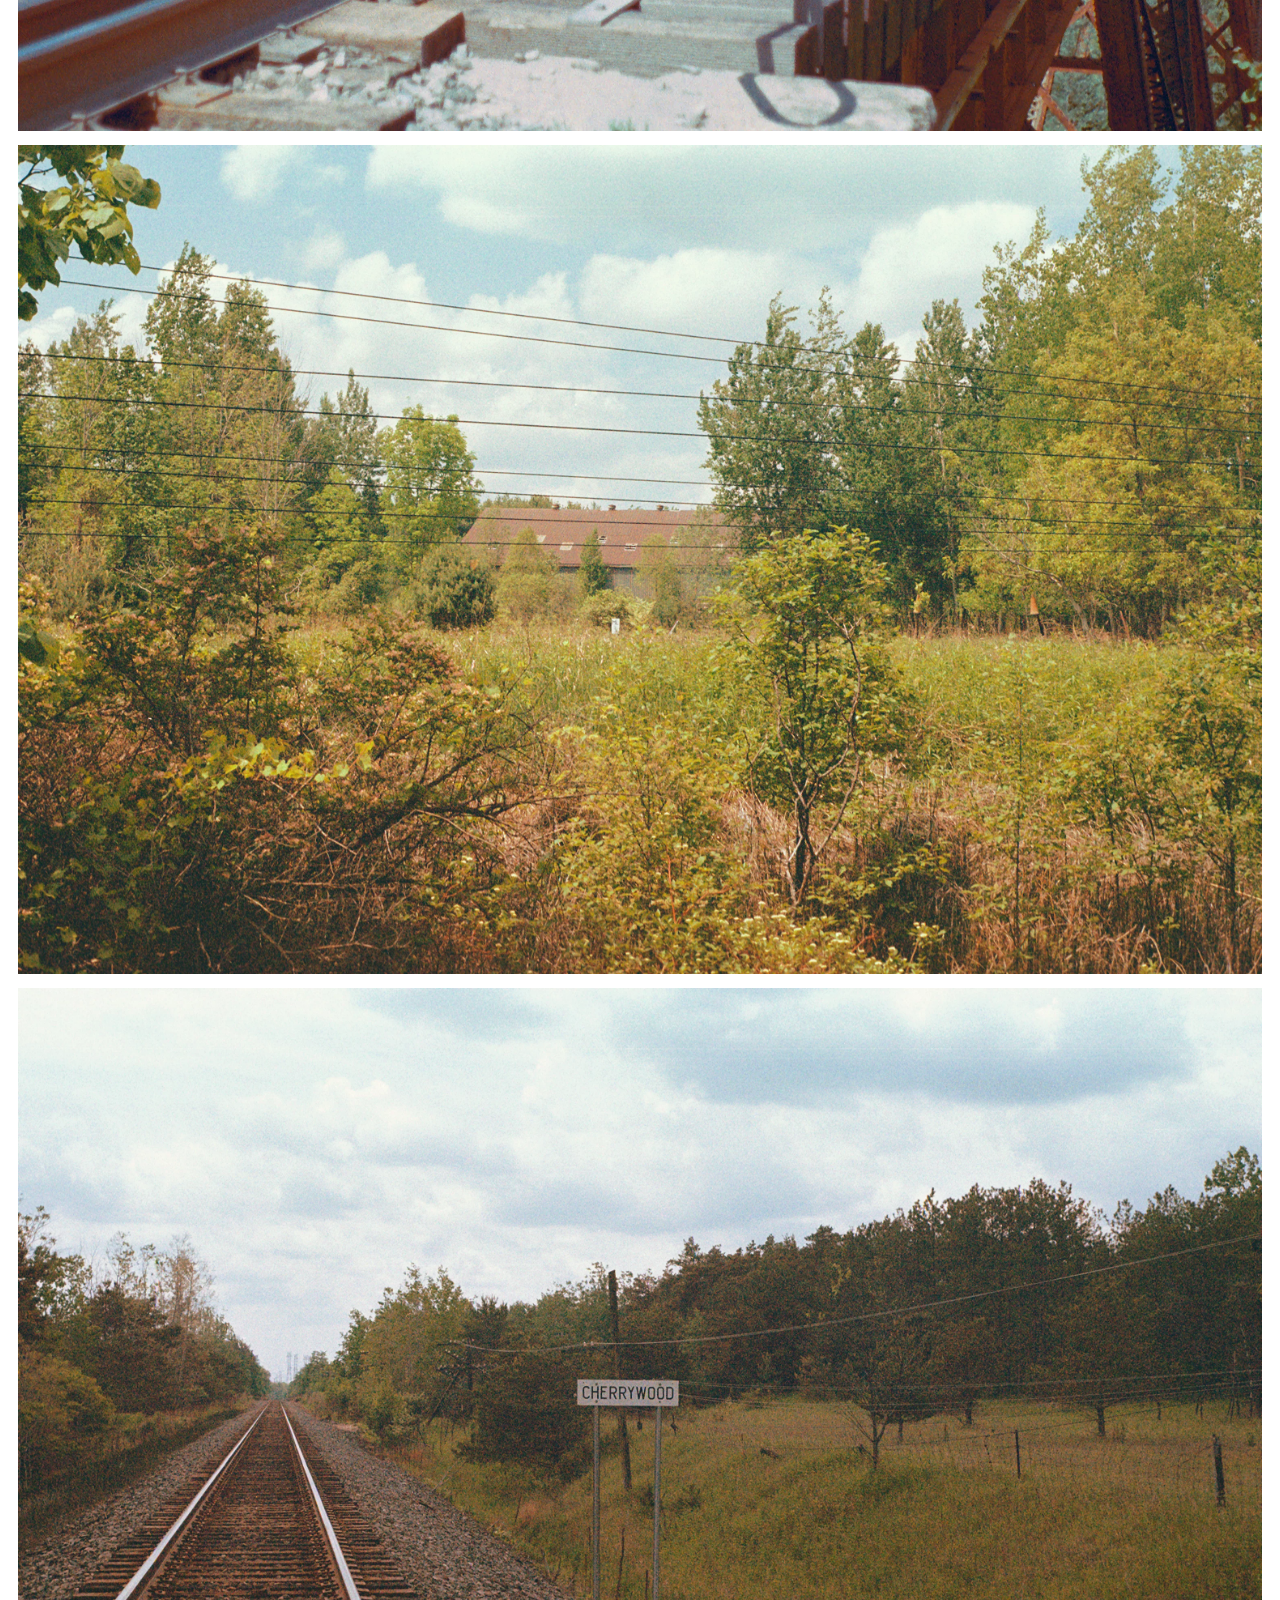
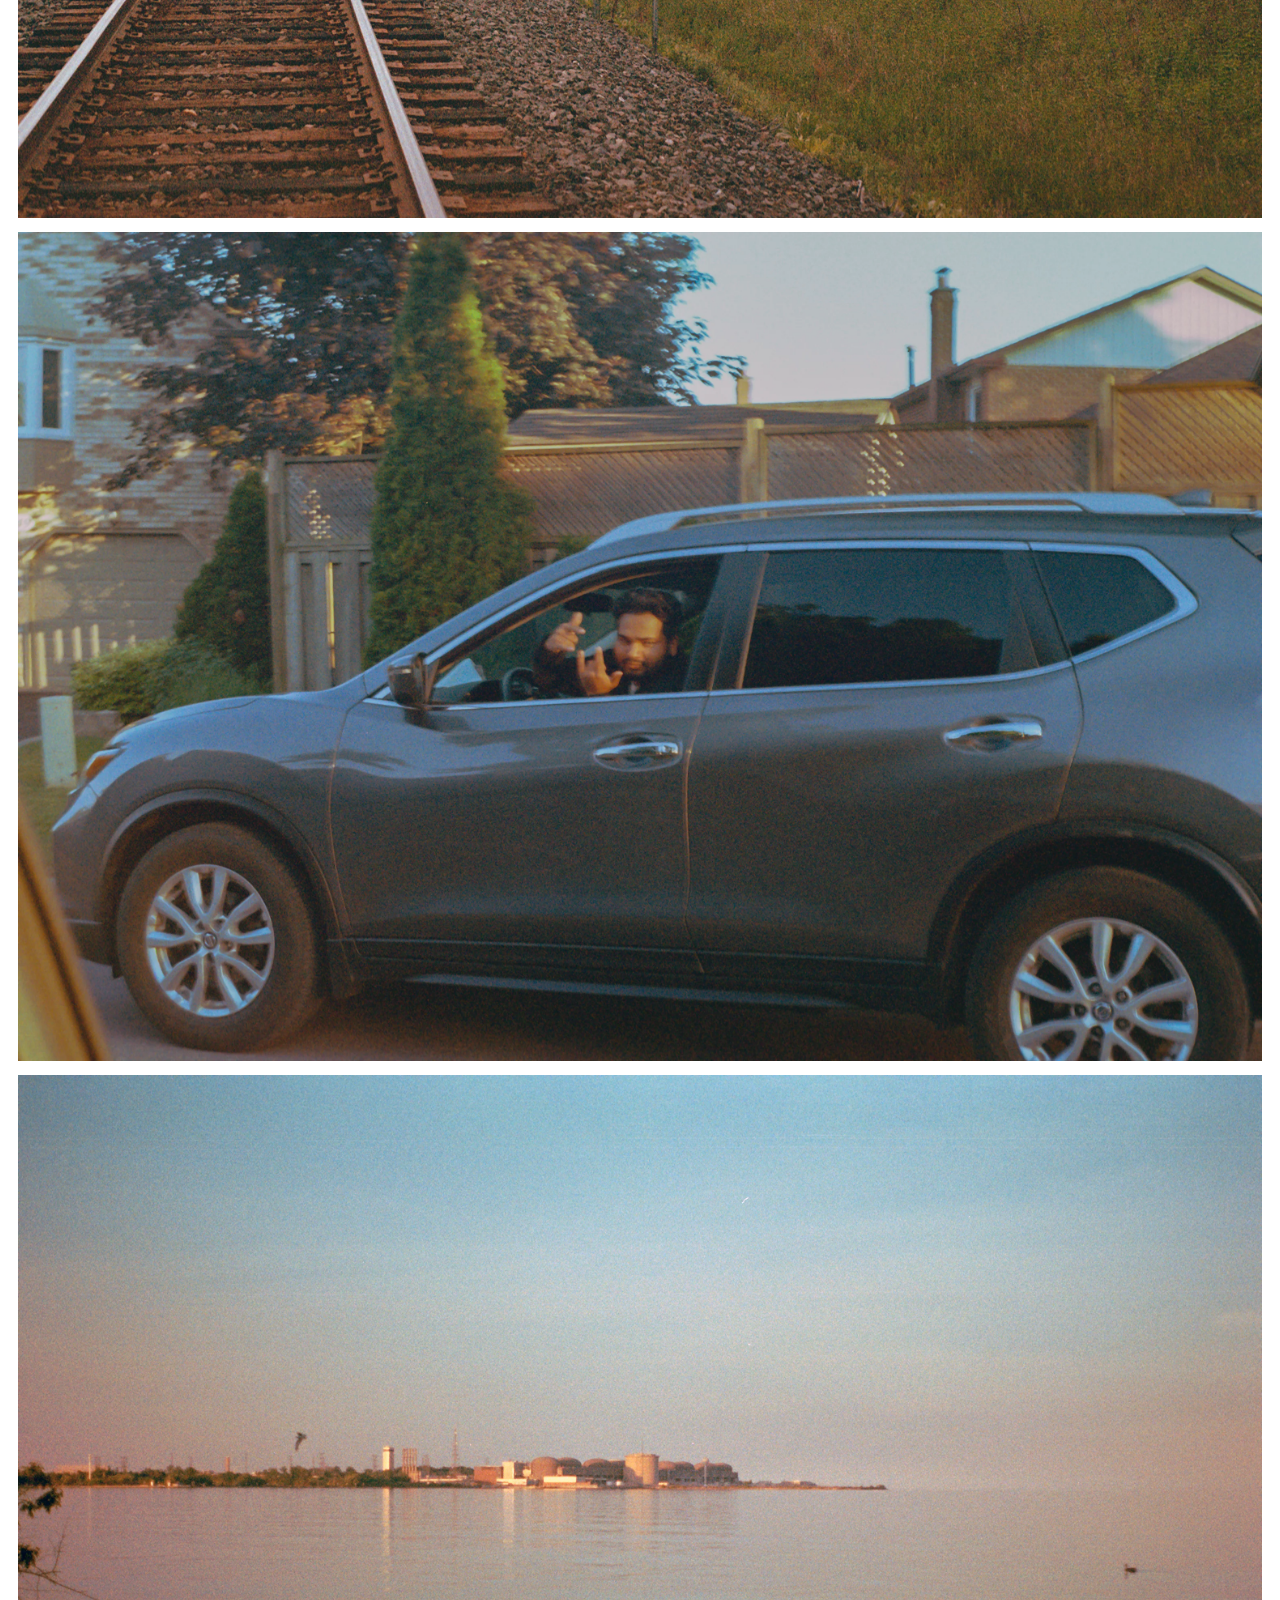
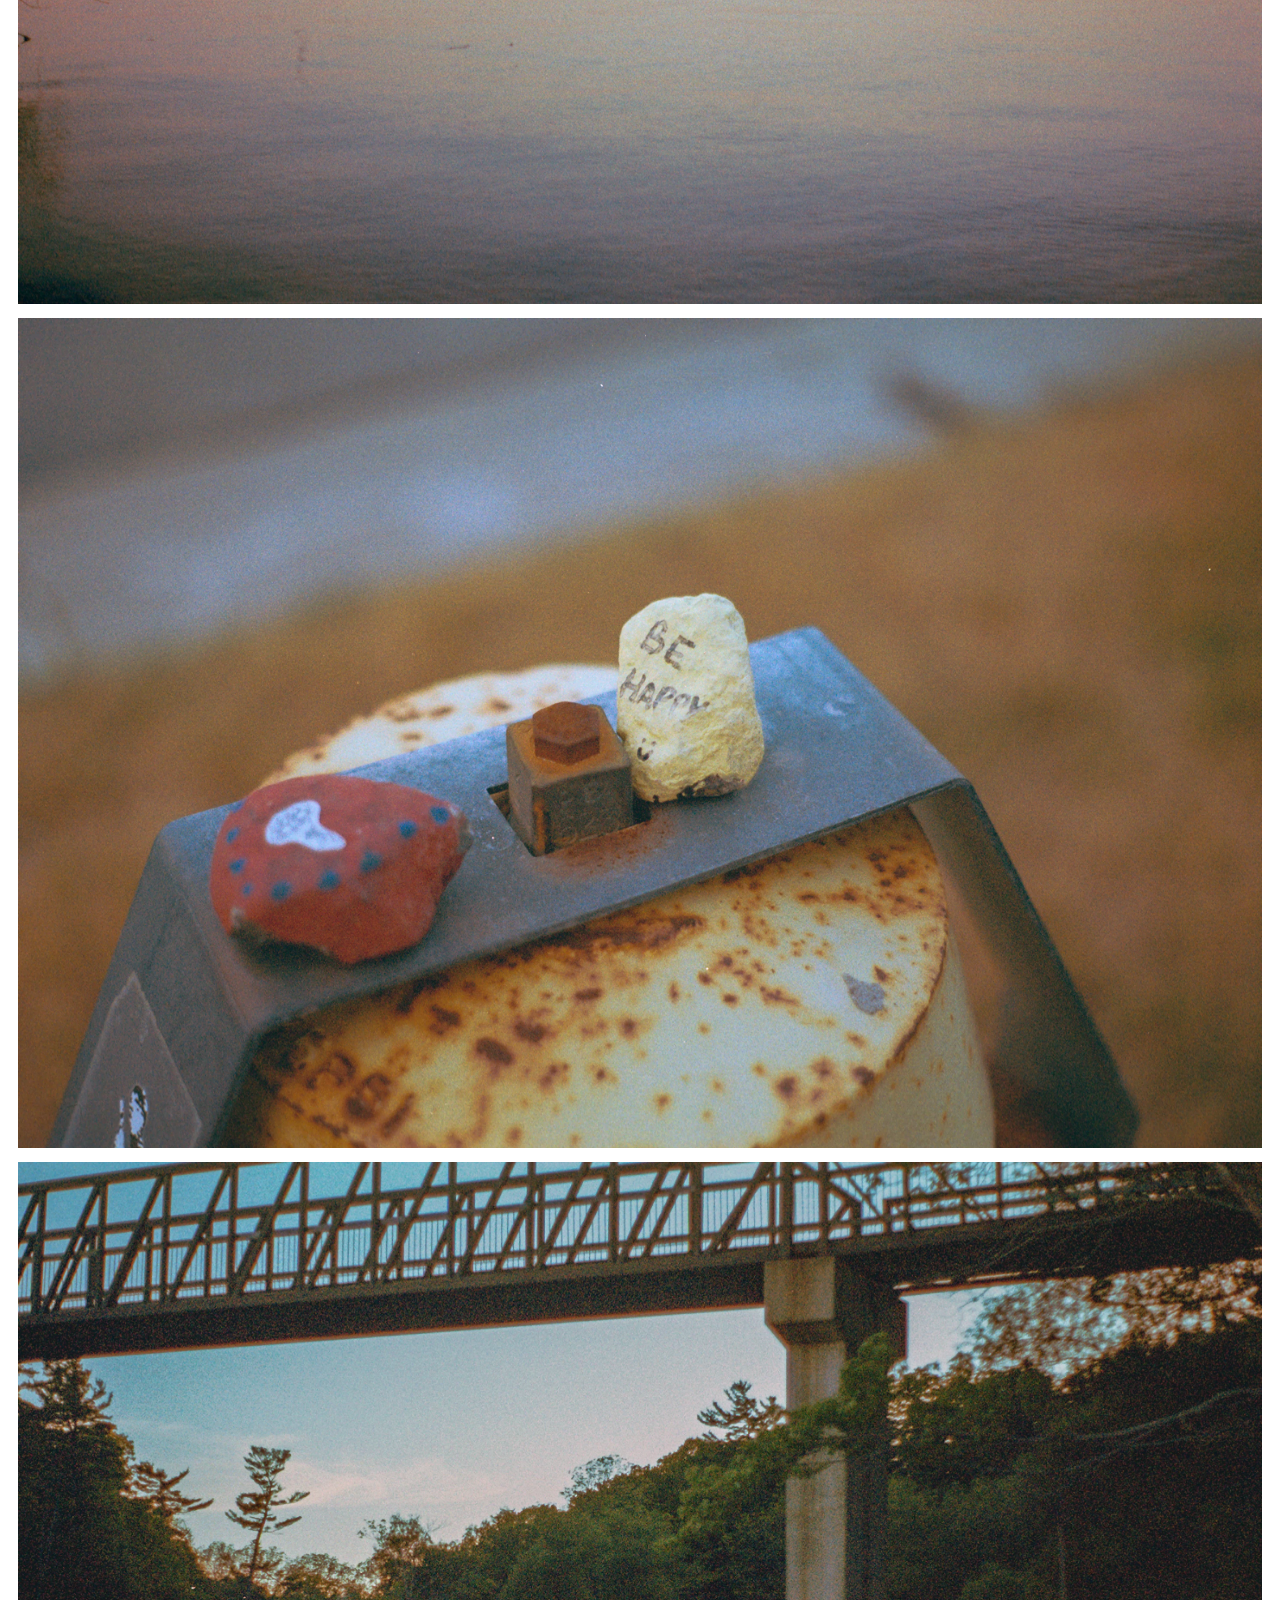
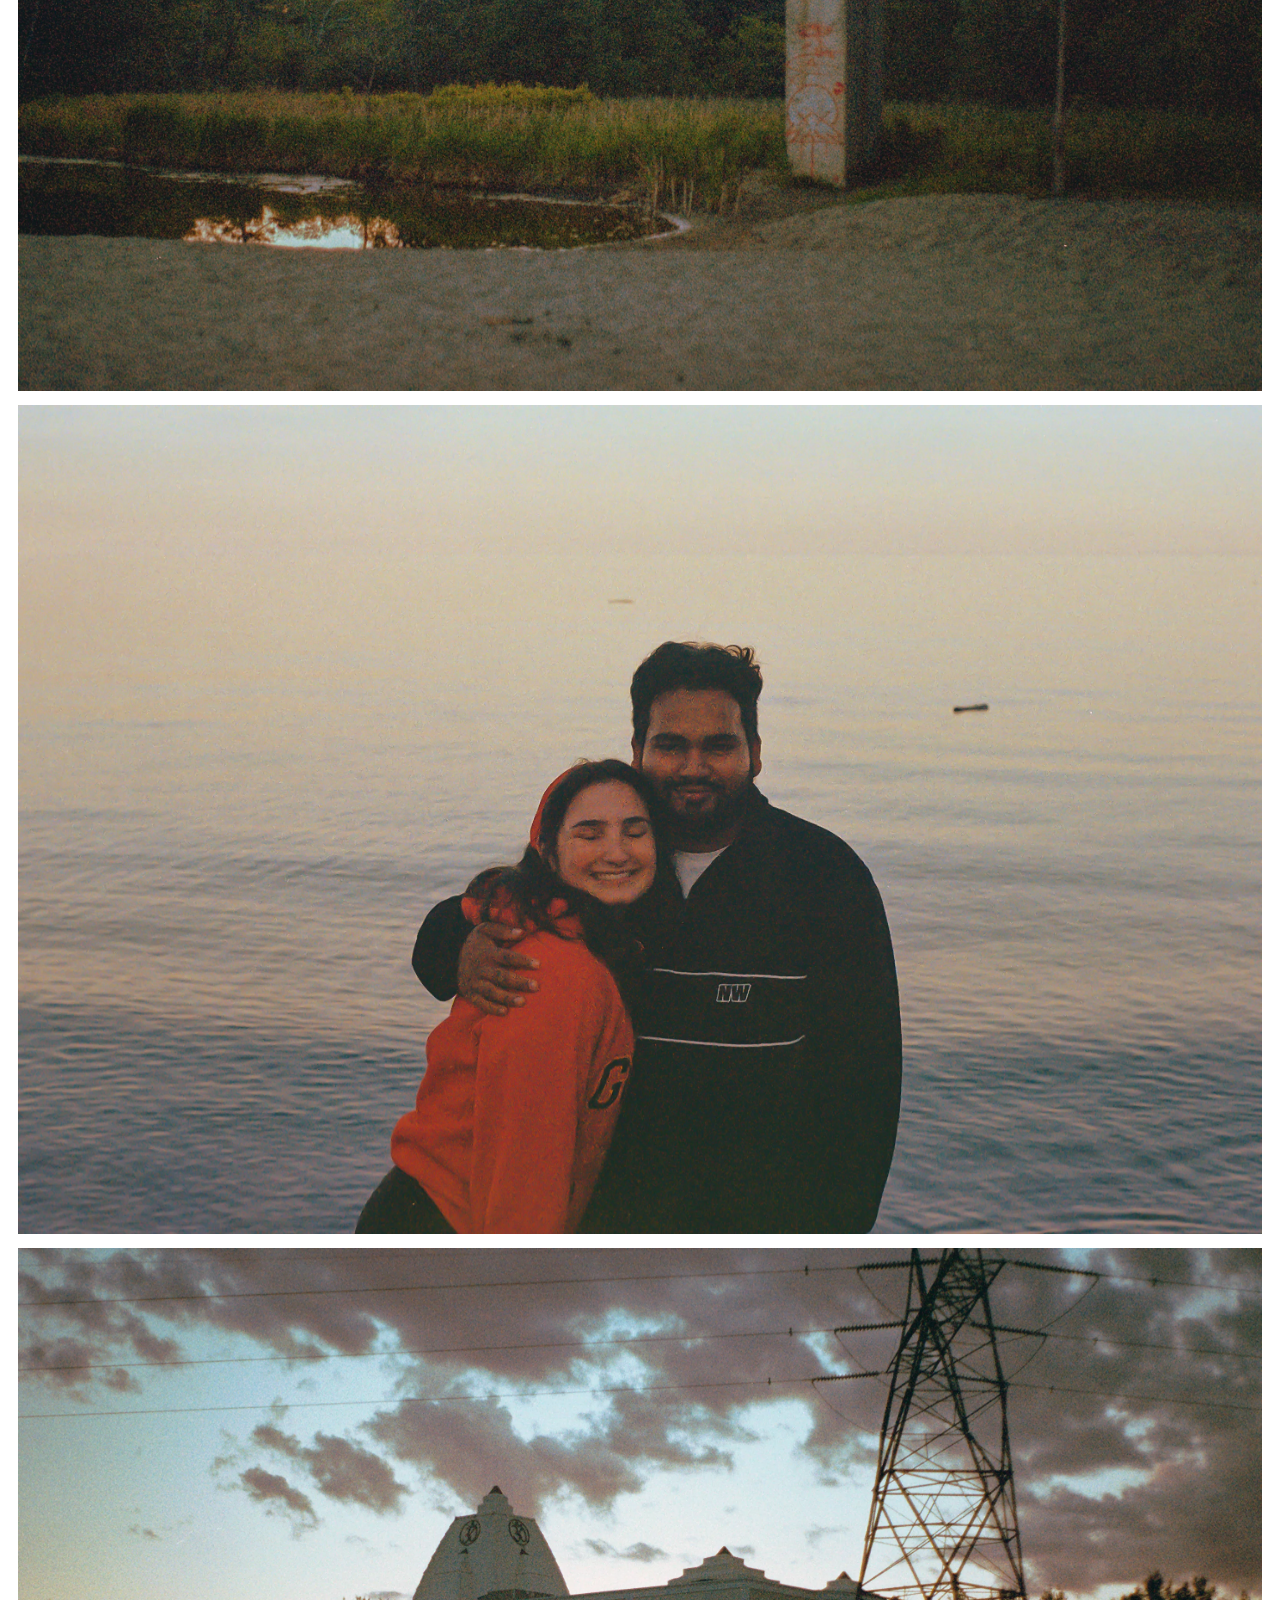
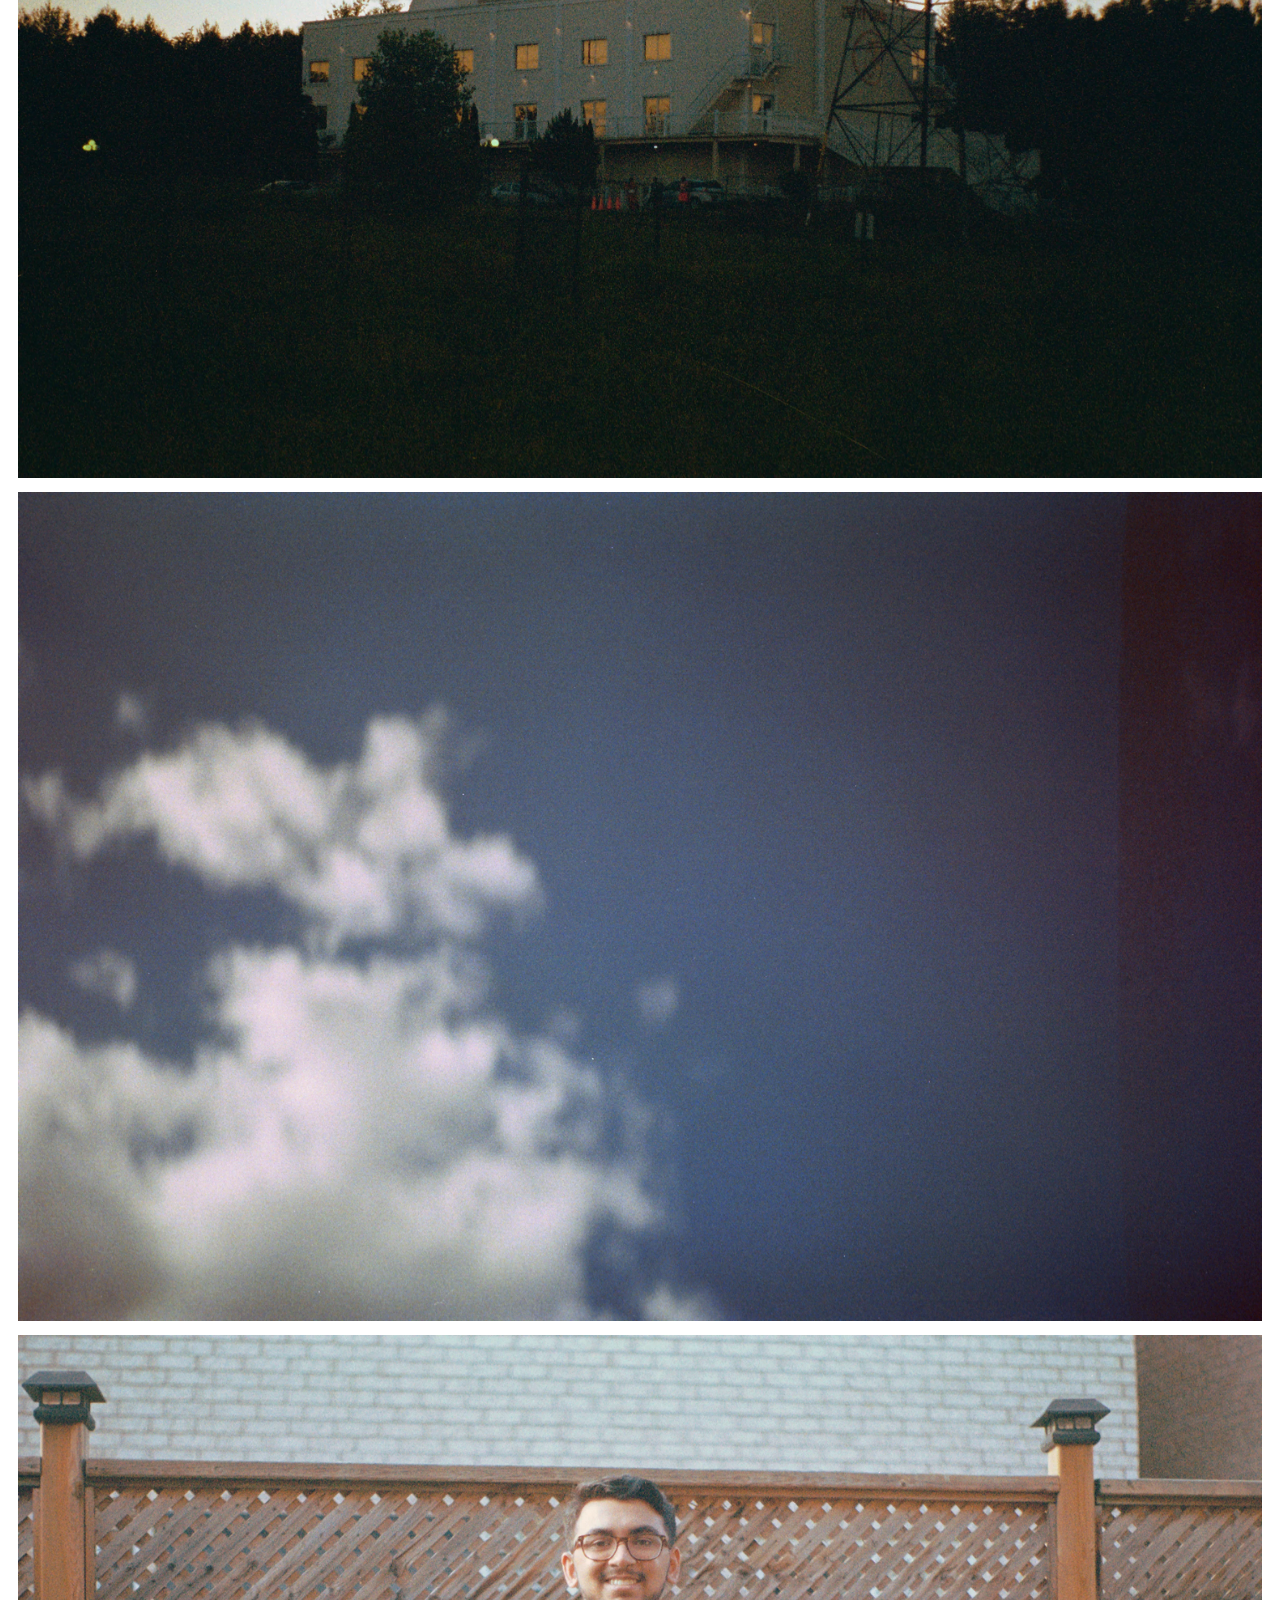
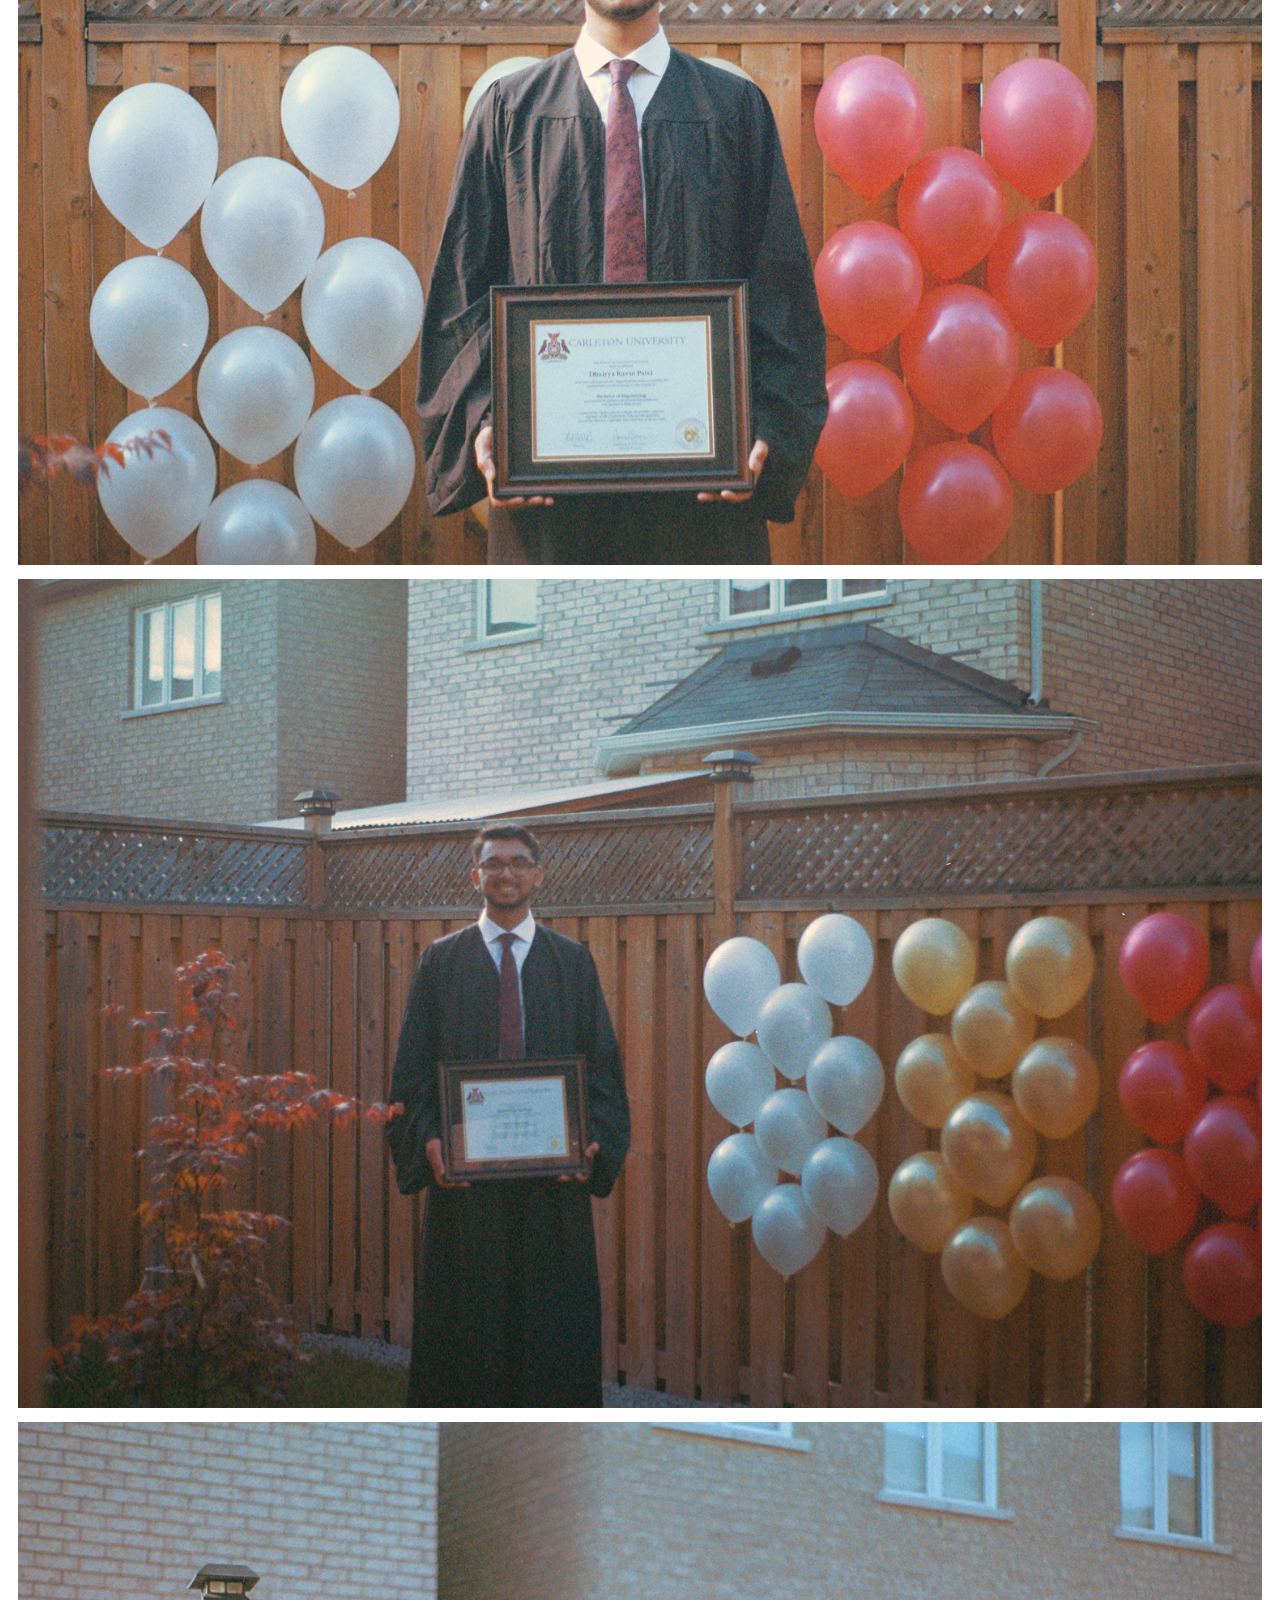
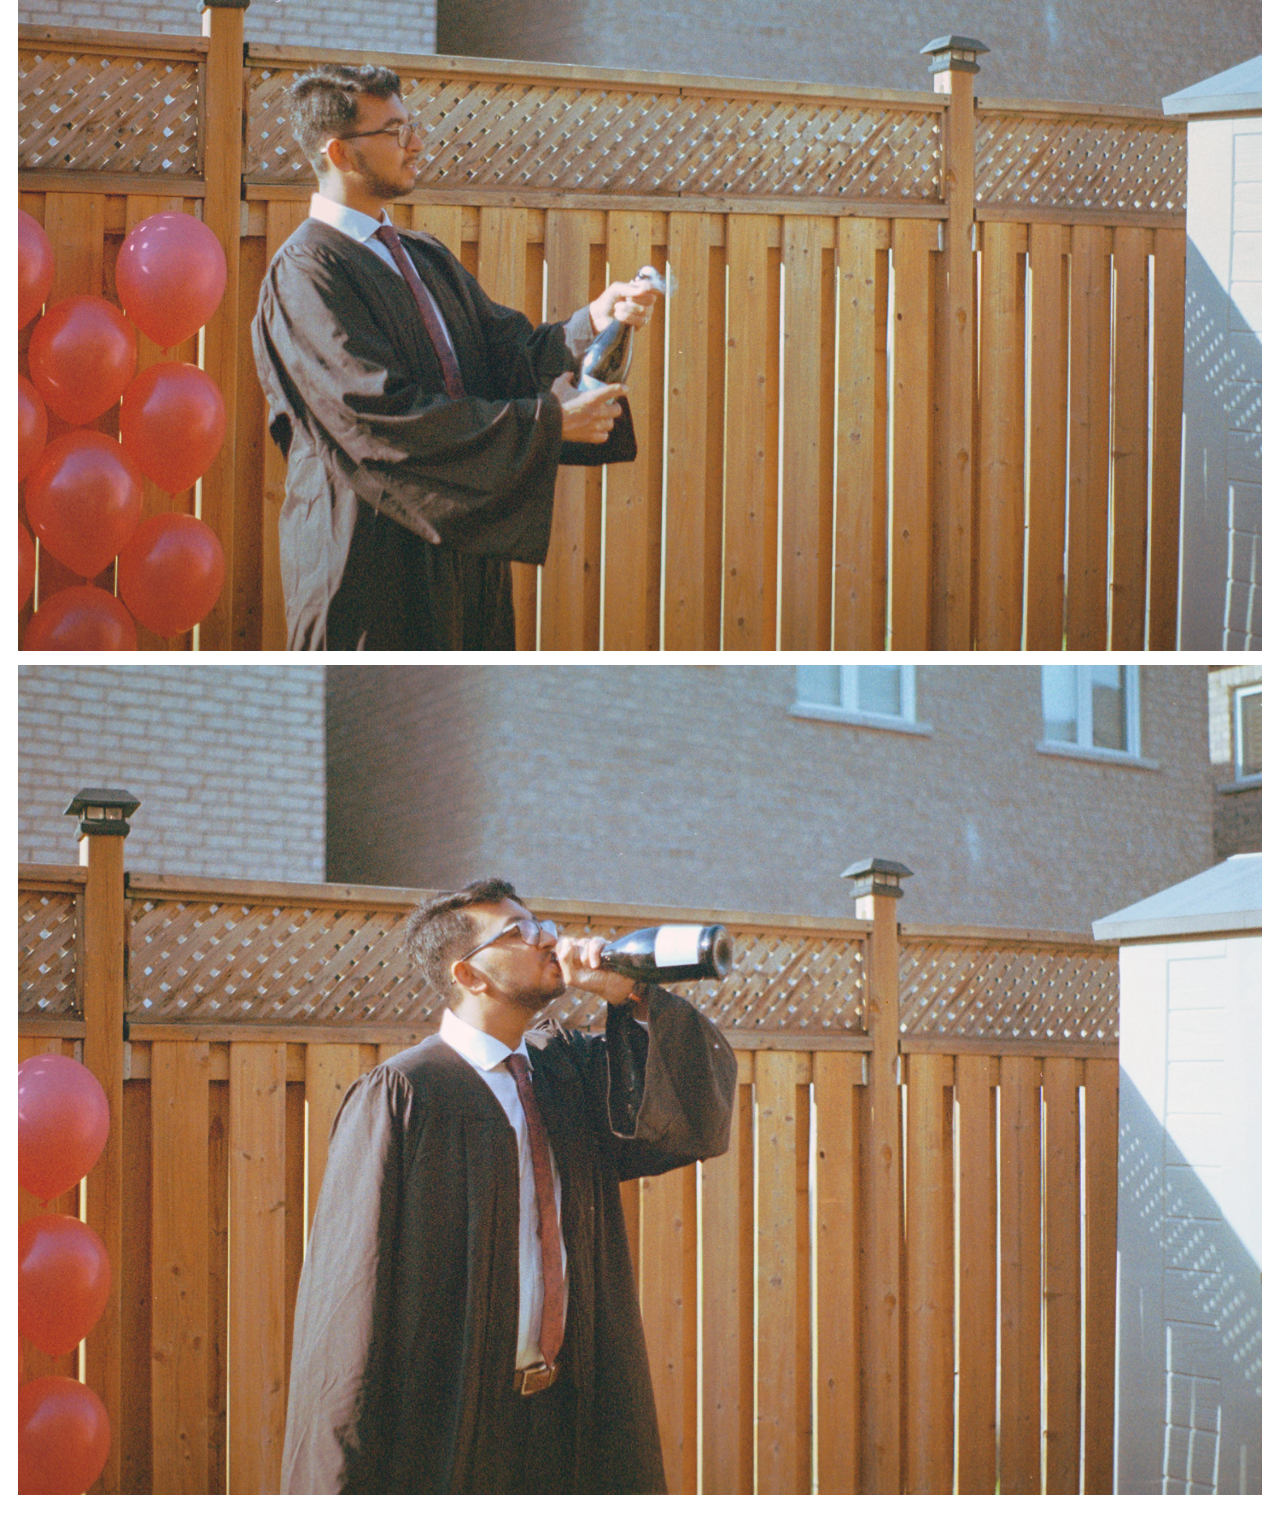
<file: collections/june2020.html>
<!doctype html>
<html lang="en">

<head>
    <meta charset="utf-8">
    <meta content="width=device-width, initial-scale=1" name="viewport">
    <meta content="" name="description">
    <meta content="Nand Patel" name="author">
    <title>June 2020 | Film By Nand</title>

    <link crossorigin="anonymous" href="https://cdn.jsdelivr.net/npm/bootstrap@5.0.0-beta2/dist/css/bootstrap.min.css"
          integrity="sha384-BmbxuPwQa2lc/FVzBcNJ7UAyJxM6wuqIj61tLrc4wSX0szH/Ev+nYRRuWlolflfl" rel="stylesheet">

    <!-- Custom styles for this template -->
    <link href="../css/stylesheet.css" rel="stylesheet">

    <link href="https://cdn.jsdelivr.net/npm/bootstrap-icons@1.4.1/font/bootstrap-icons.css" rel="stylesheet">

</head>

<body>

<main>
    <!-- Navbar -->
    <script src="../nav.js"></script>

    <!-- Photos -->
    <div class="container-xxl first-on-page">
        <div class="photos row">
            <div class="col-lg-6">
                <img alt="test" src="../images/3-2020June/2020june1.webp">
            </div>
            <div class="col-lg-6">
                <img alt="test" src="../images/3-2020June/2020june4.webp">
            </div>
            <div class="col-12">
                <img alt="test" src="../images/3-2020June/2020june5.webp">
            </div>
            <div class="col-lg-6">
                <img alt="test" src="../images/3-2020June/2020june3.webp">
            </div>
            <div class="col-lg-6">
                <img alt="test" src="../images/3-2020June/2020june2.webp">
            </div>
            <div class="col-lg-6">
                <img alt="test" src="../images/3-2020June/2020june7.webp">
            </div>
            <div class="col-lg-6">
                <img alt="test" src="../images/3-2020June/2020june8.webp">
            </div>
            <div class="col-12">
                <img alt="test" src="../images/3-2020June/2020june11.webp">
            </div>
            <div class="col-lg-6">
                <img alt="test" src="../images/3-2020June/2020june9.webp">
            </div>
            <div class="col-lg-6">
                <img alt="test" src="../images/3-2020June/2020june10.webp">
            </div>

            <div class="col-lg-6">
                <img alt="test" src="../images/3-2020June/2020june12.webp">
            </div>
            <div class="col-lg-6">
                <img alt="test" src="../images/3-2020June/2020june13.webp">
            </div>
            <div class="col-12">
                <img alt="test" src="../images/3-2020June/2020june14.webp">
            </div>
            <div class="col-lg-4">
                <img alt="test" src="../images/3-2020June/2020june15.webp">
            </div>
            <div class="col-lg-4">
                <img alt="test" src="../images/3-2020June/2020june16.webp">
            </div>
            <div class="col-lg-4">
                <img alt="test" src="../images/3-2020June/2020june17.webp">
            </div>
        </div>
    </div>
</main>


<script crossorigin="anonymous"
        integrity="sha384-b5kHyXgcpbZJO/tY9Ul7kGkf1S0CWuKcCD38l8YkeH8z8QjE0GmW1gYU5S9FOnJ0"
        src="https://cdn.jsdelivr.net/npm/bootstrap@5.0.0-beta2/dist/js/bootstrap.bundle.min.js"></script>
<script src="../js/script.js"></script>

</body>
</html>
</file>
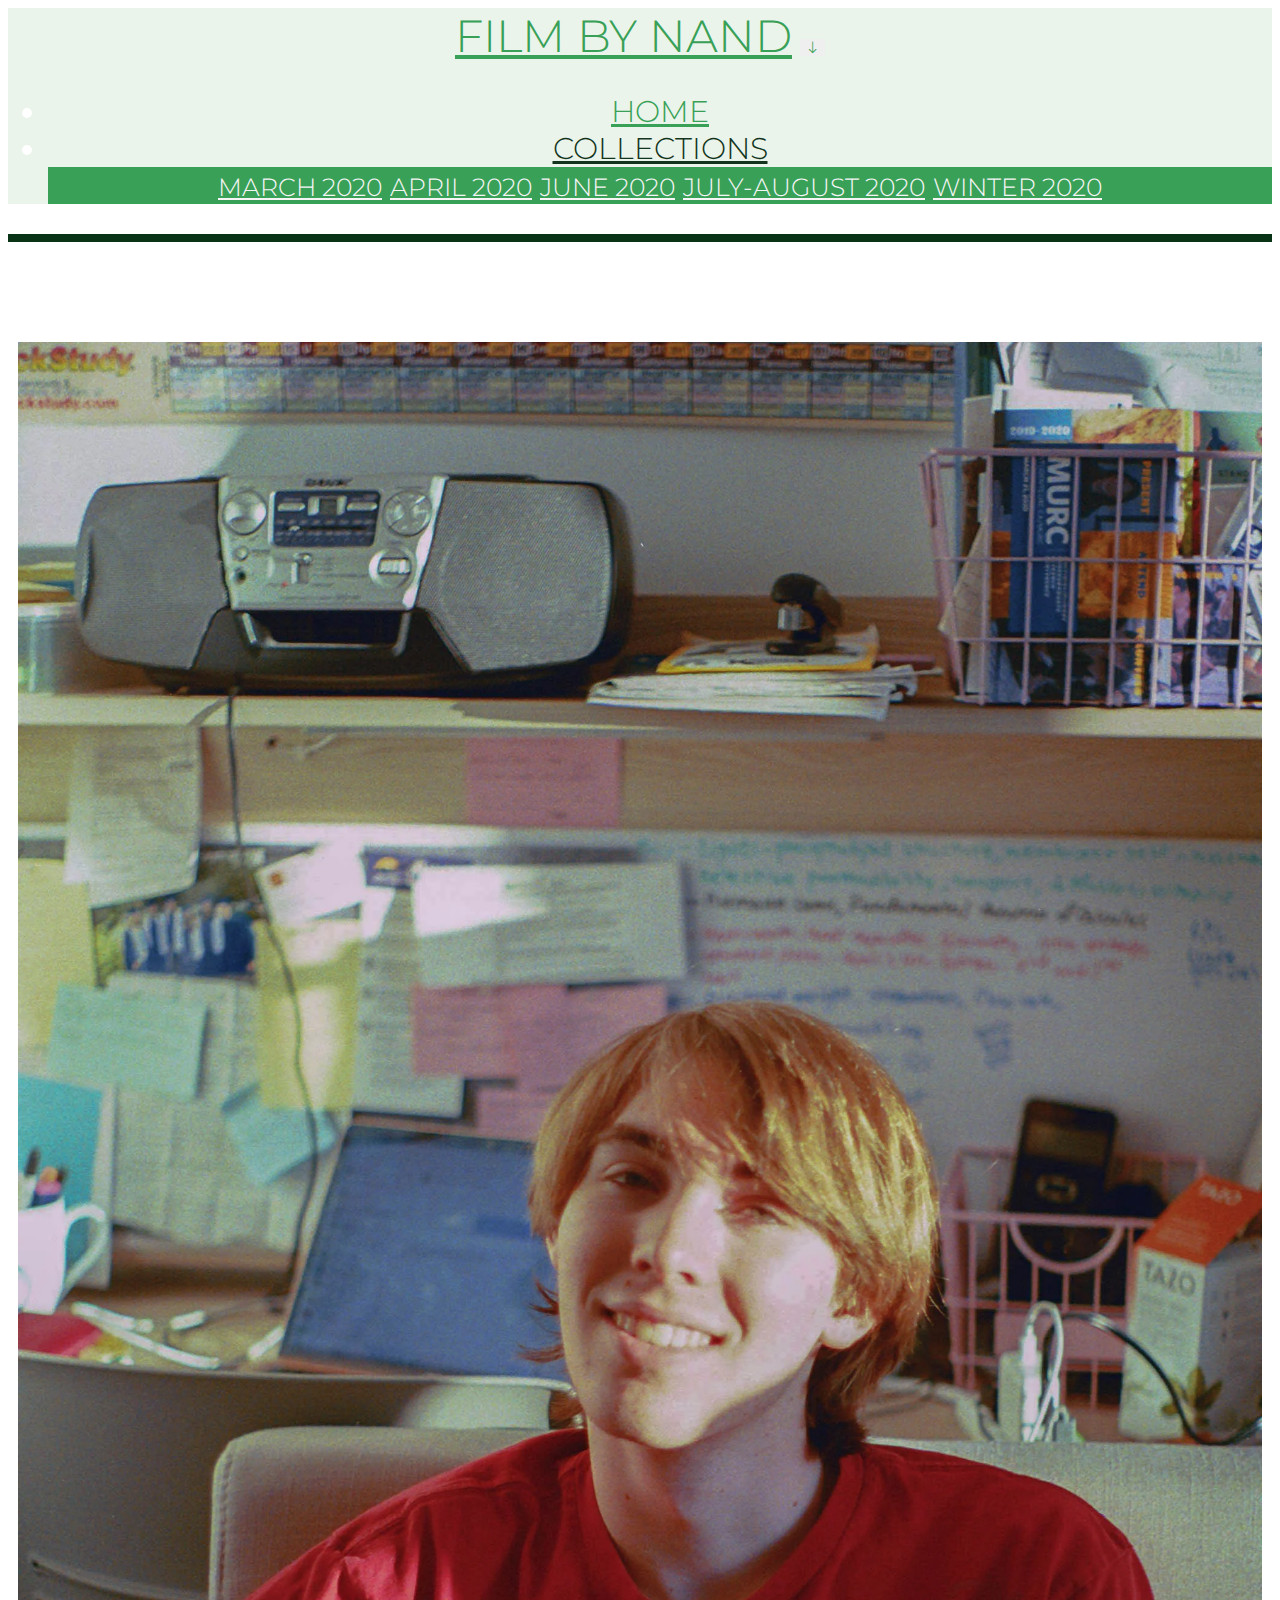
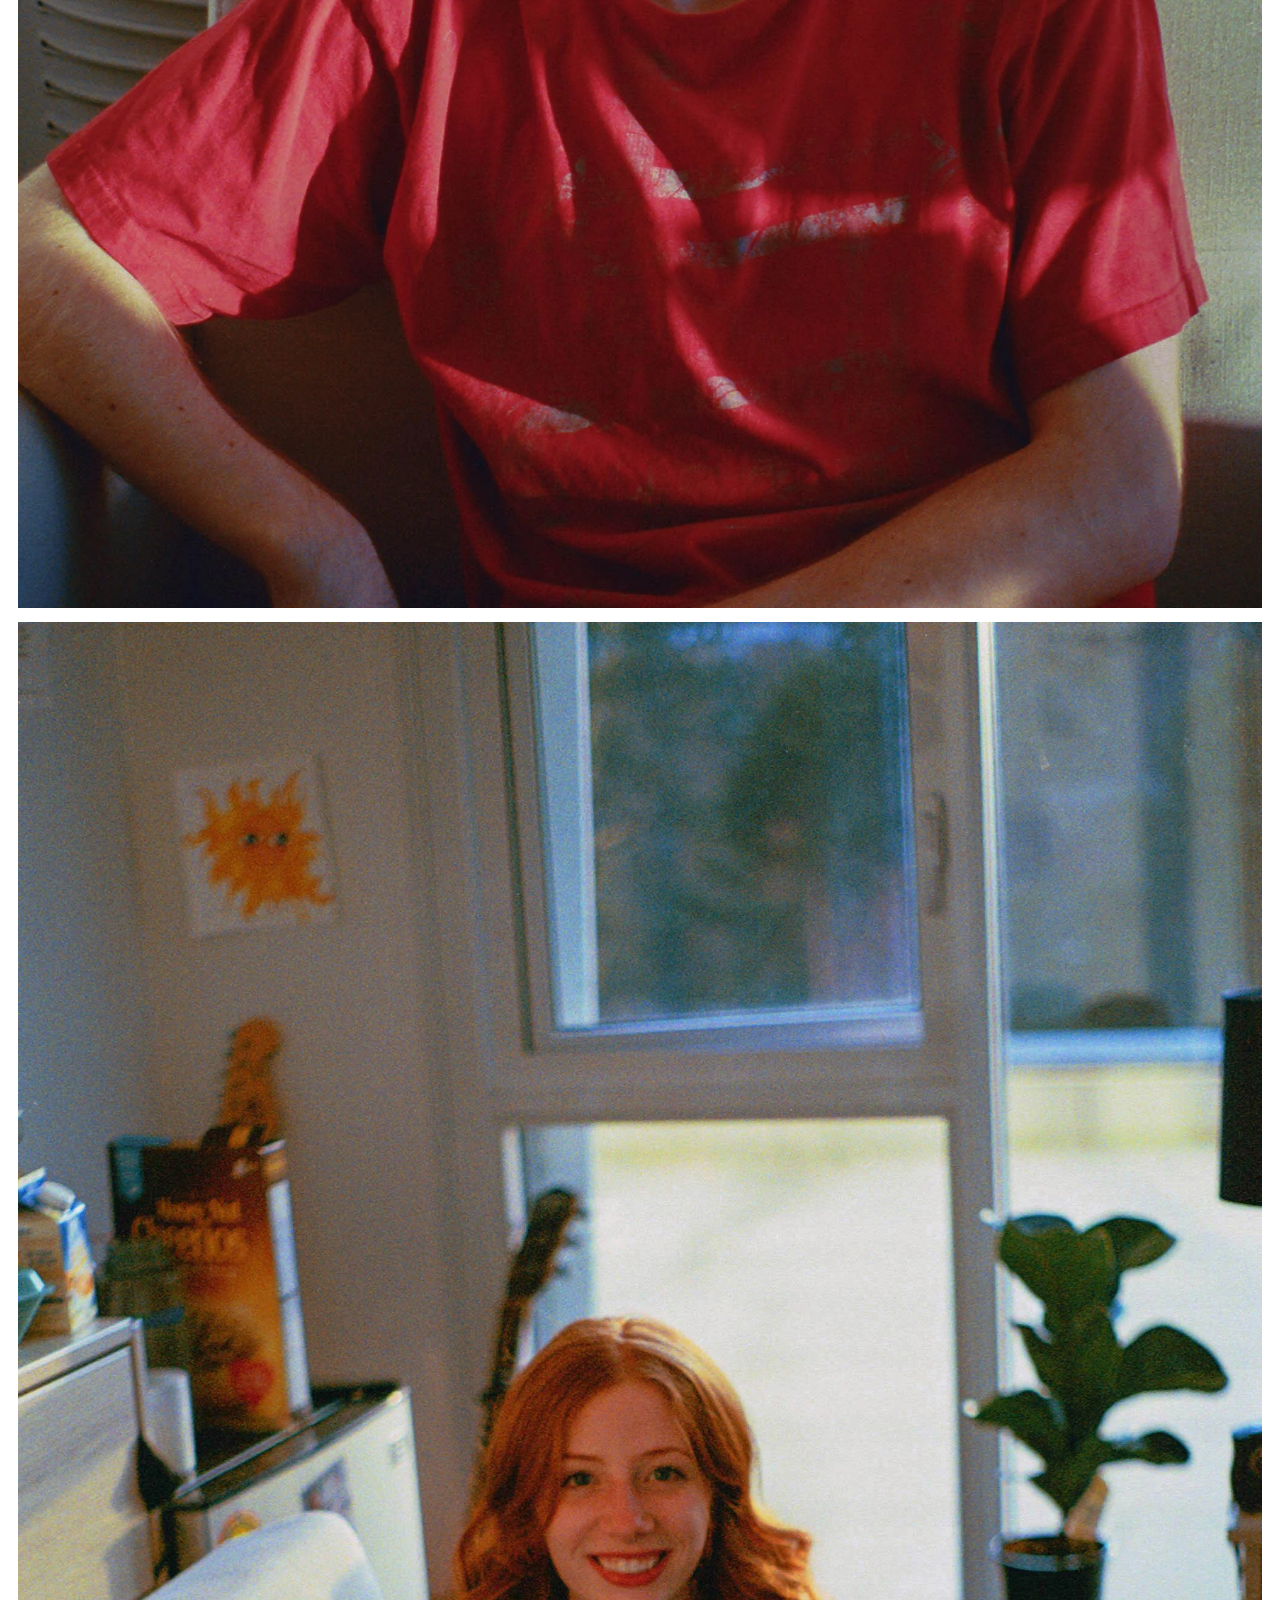
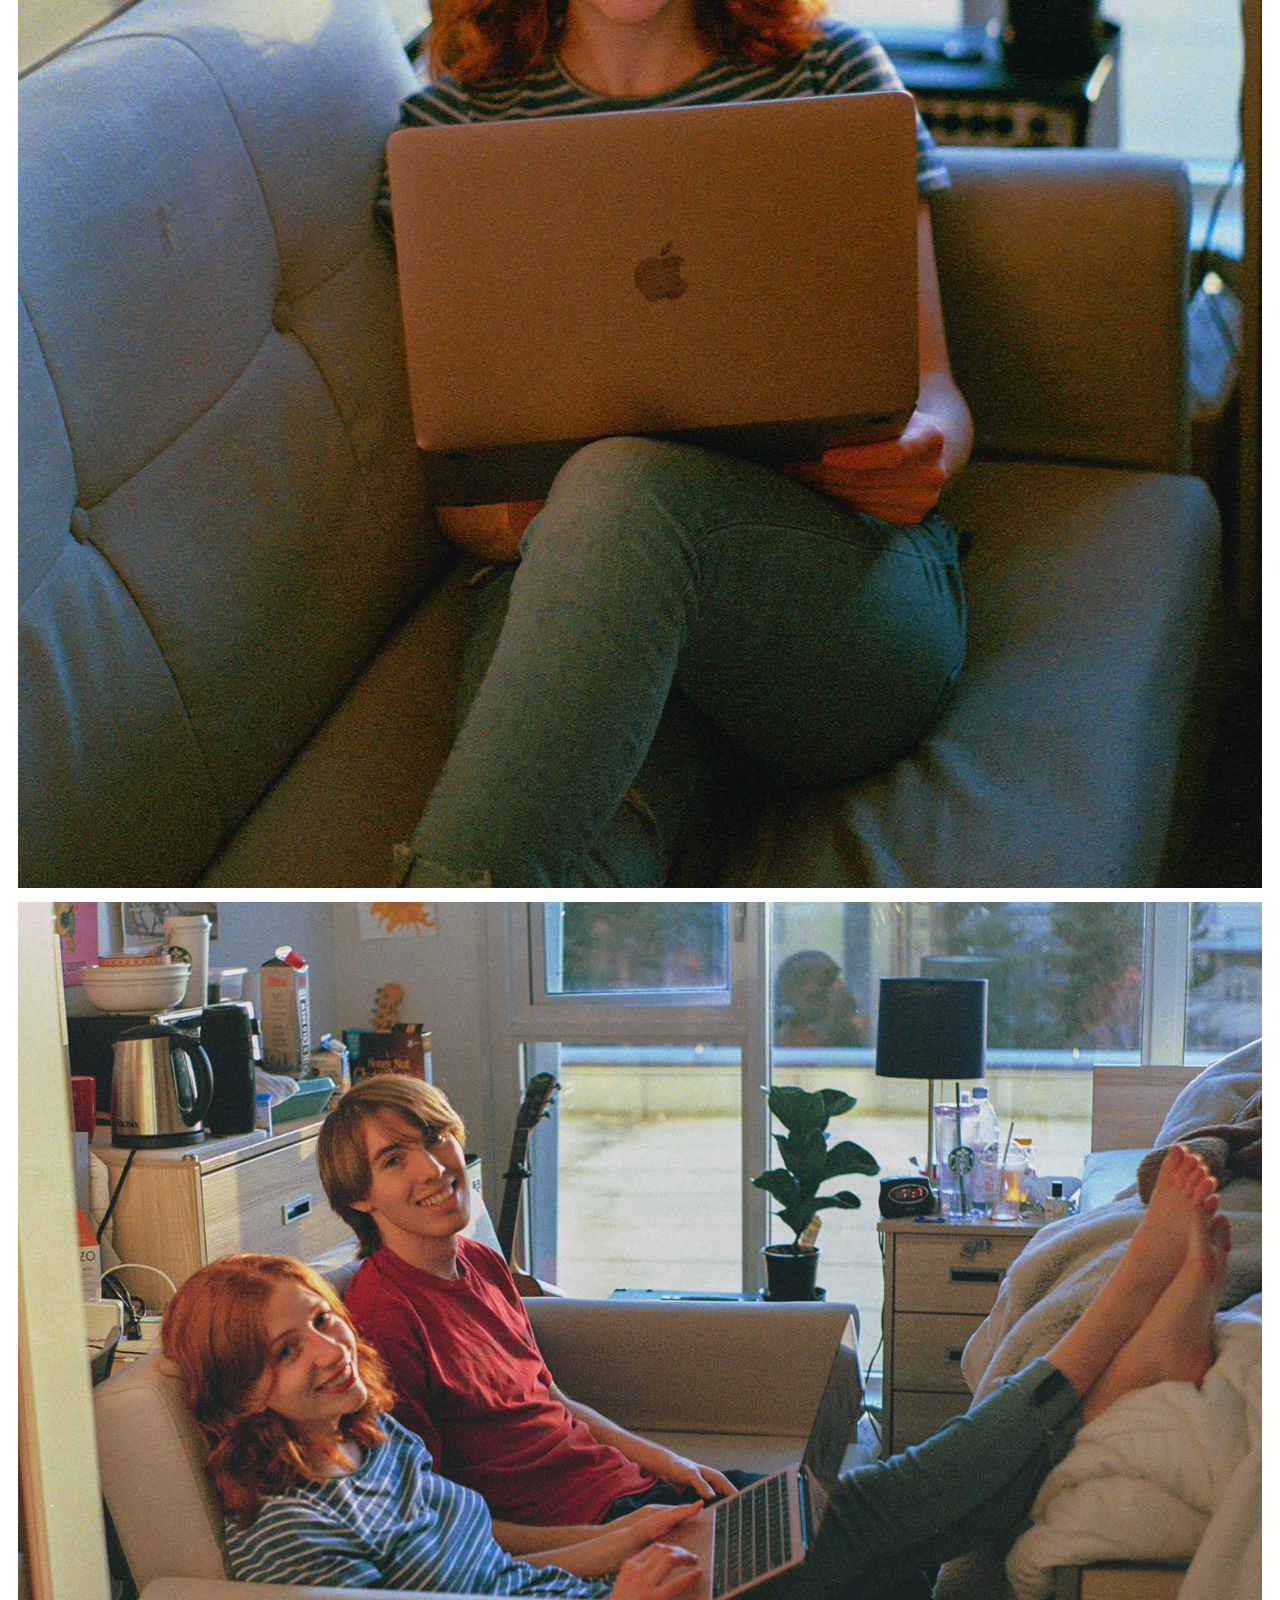
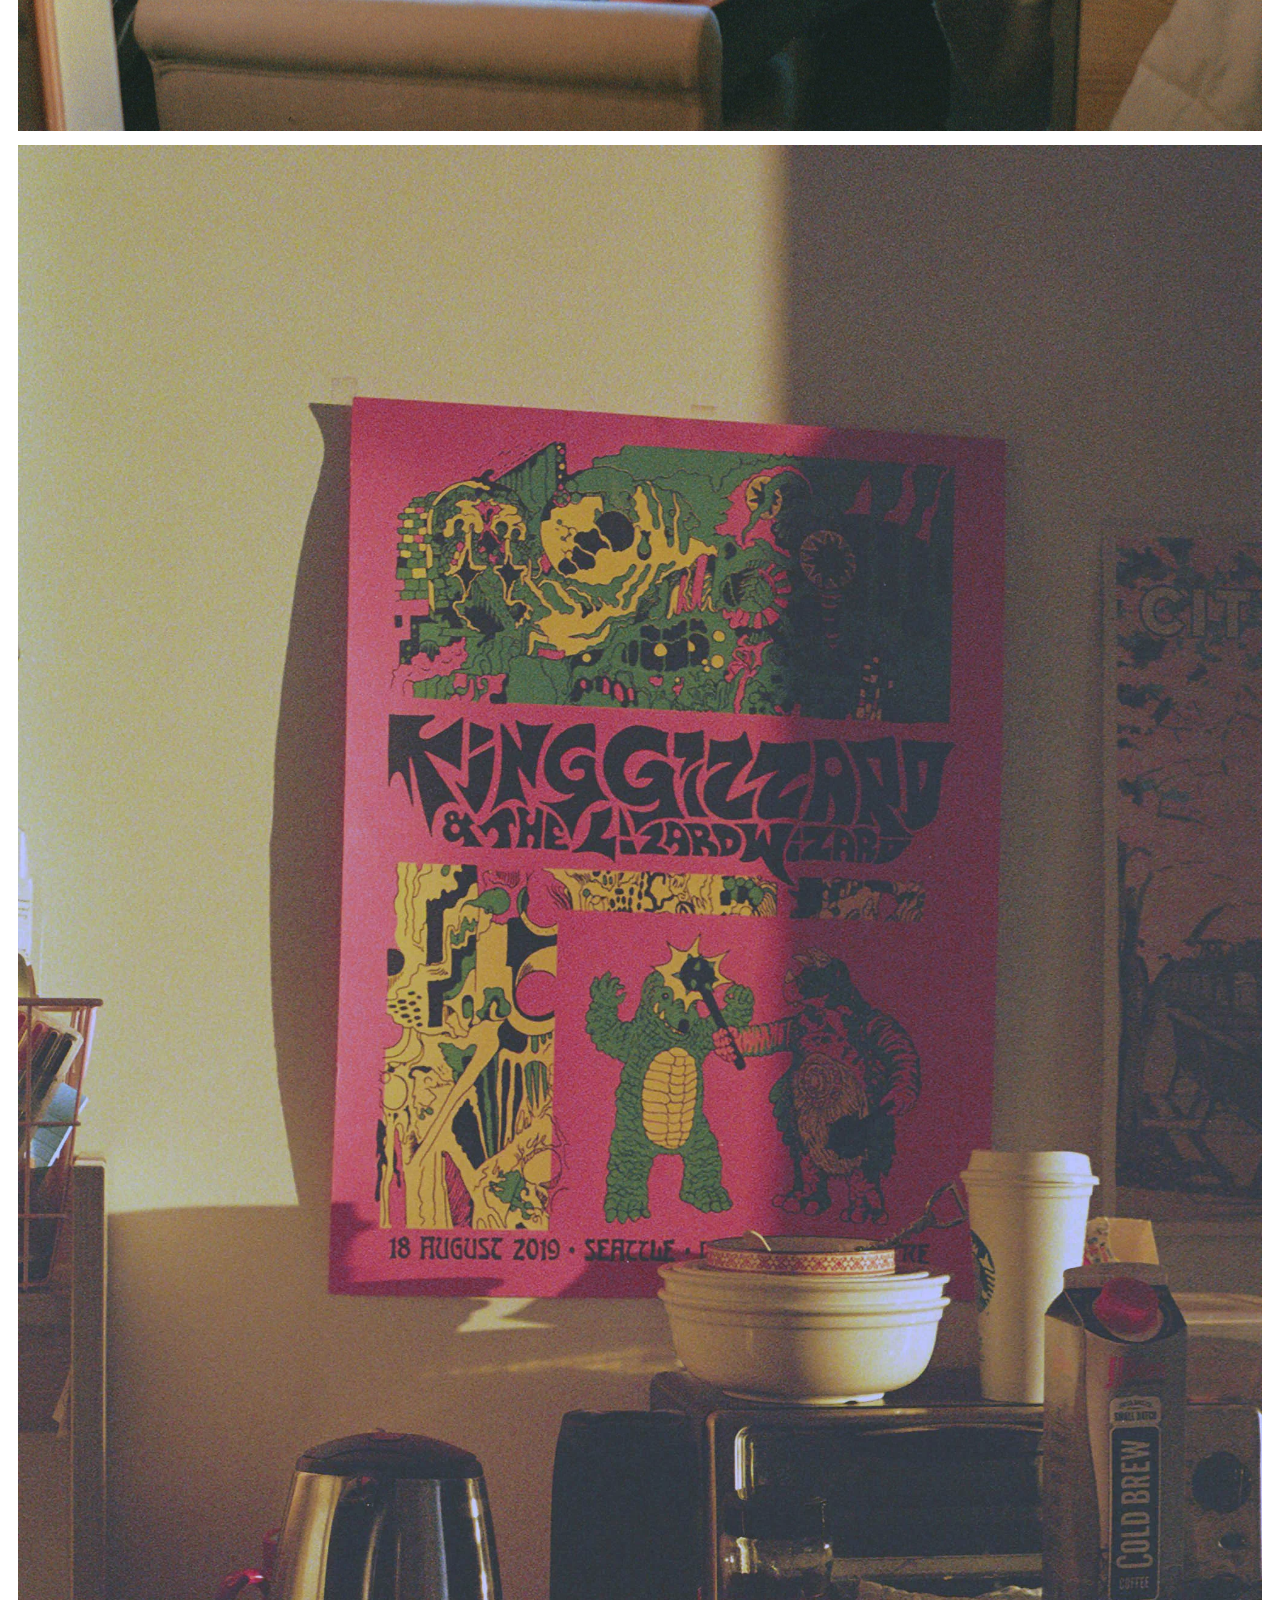
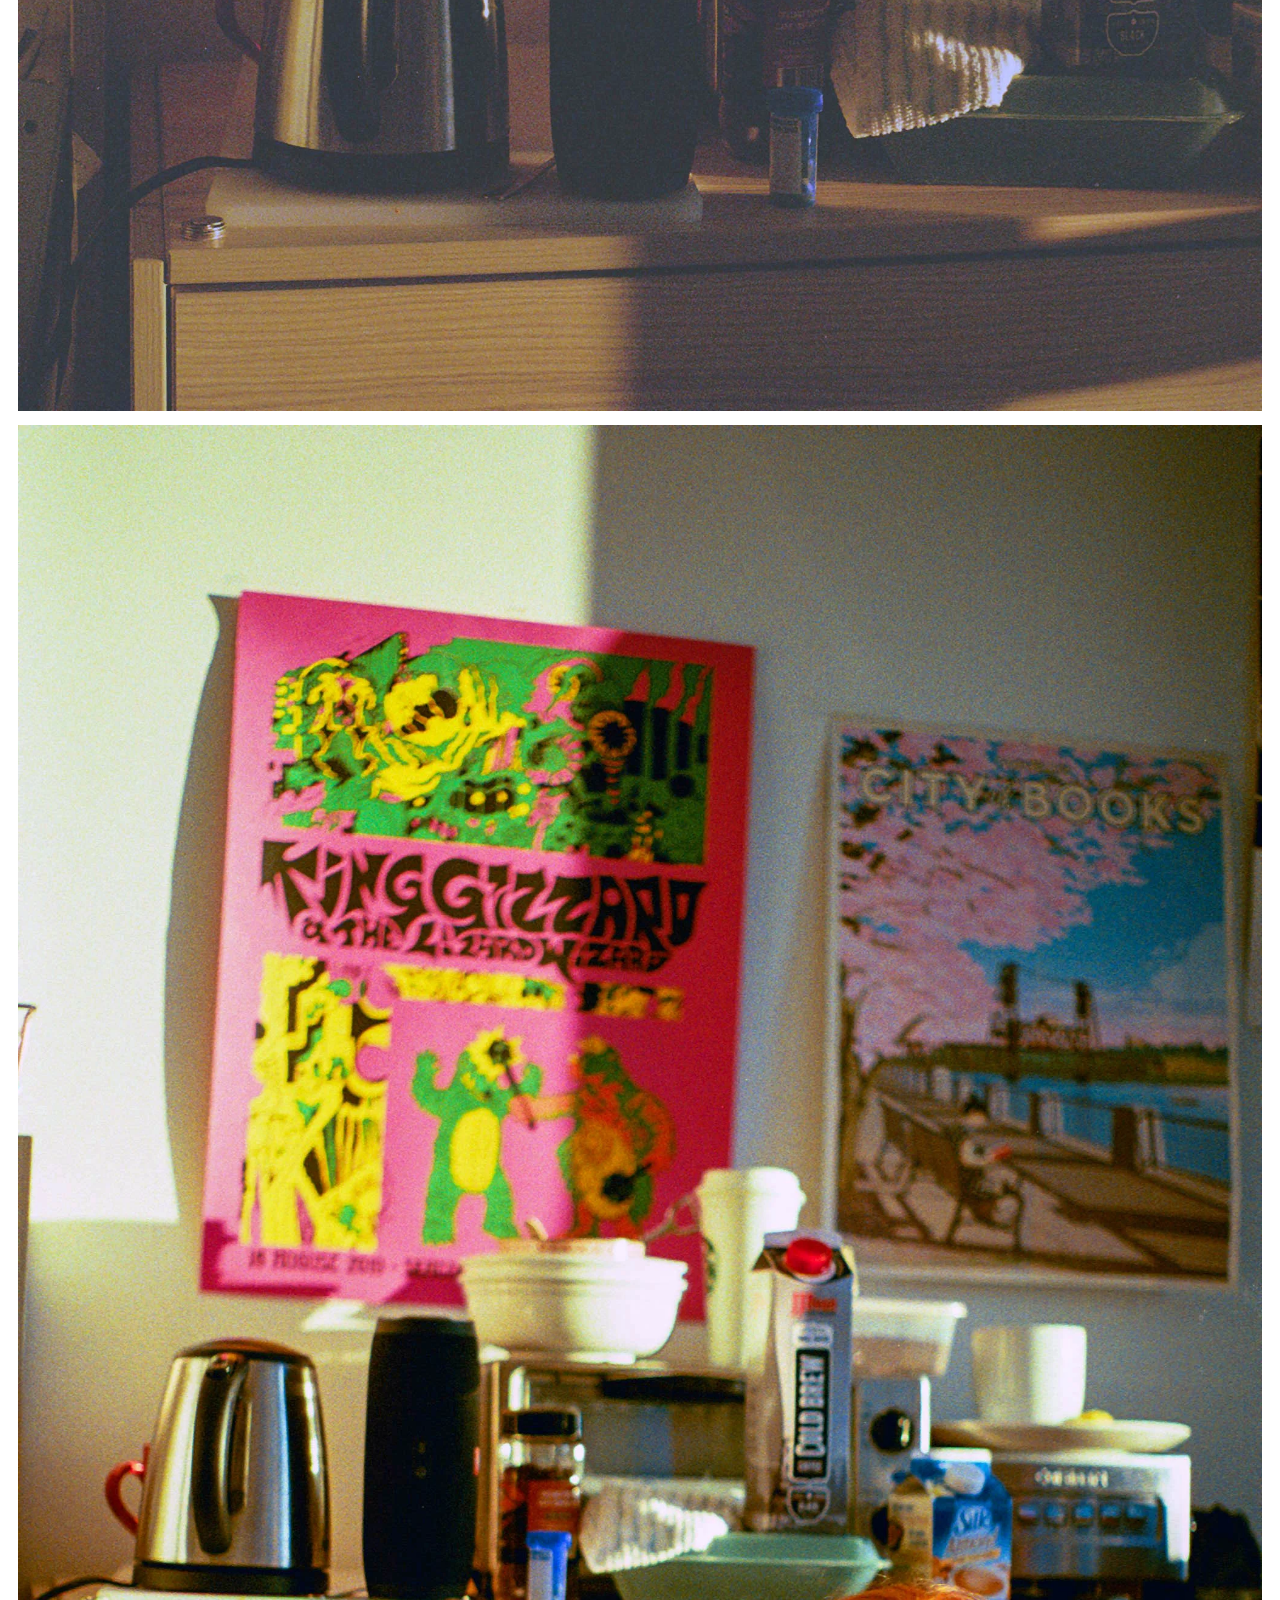
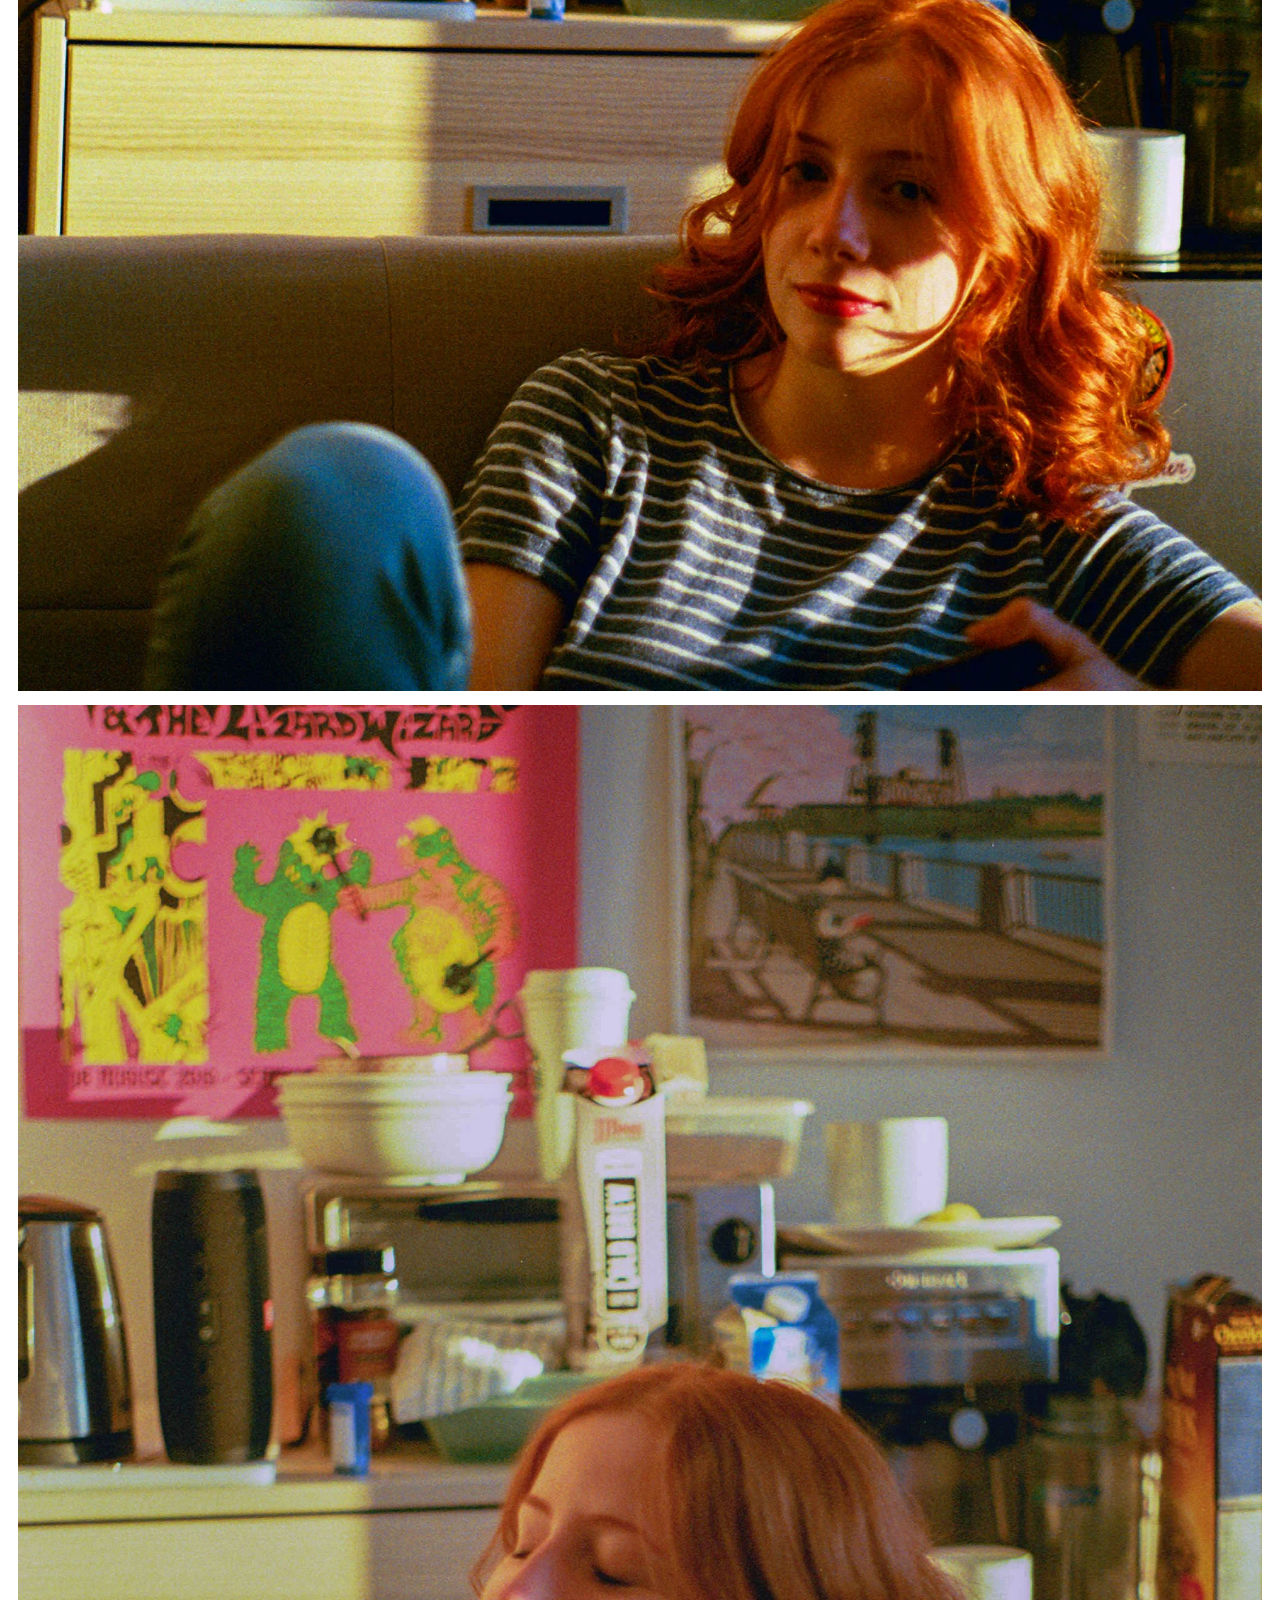
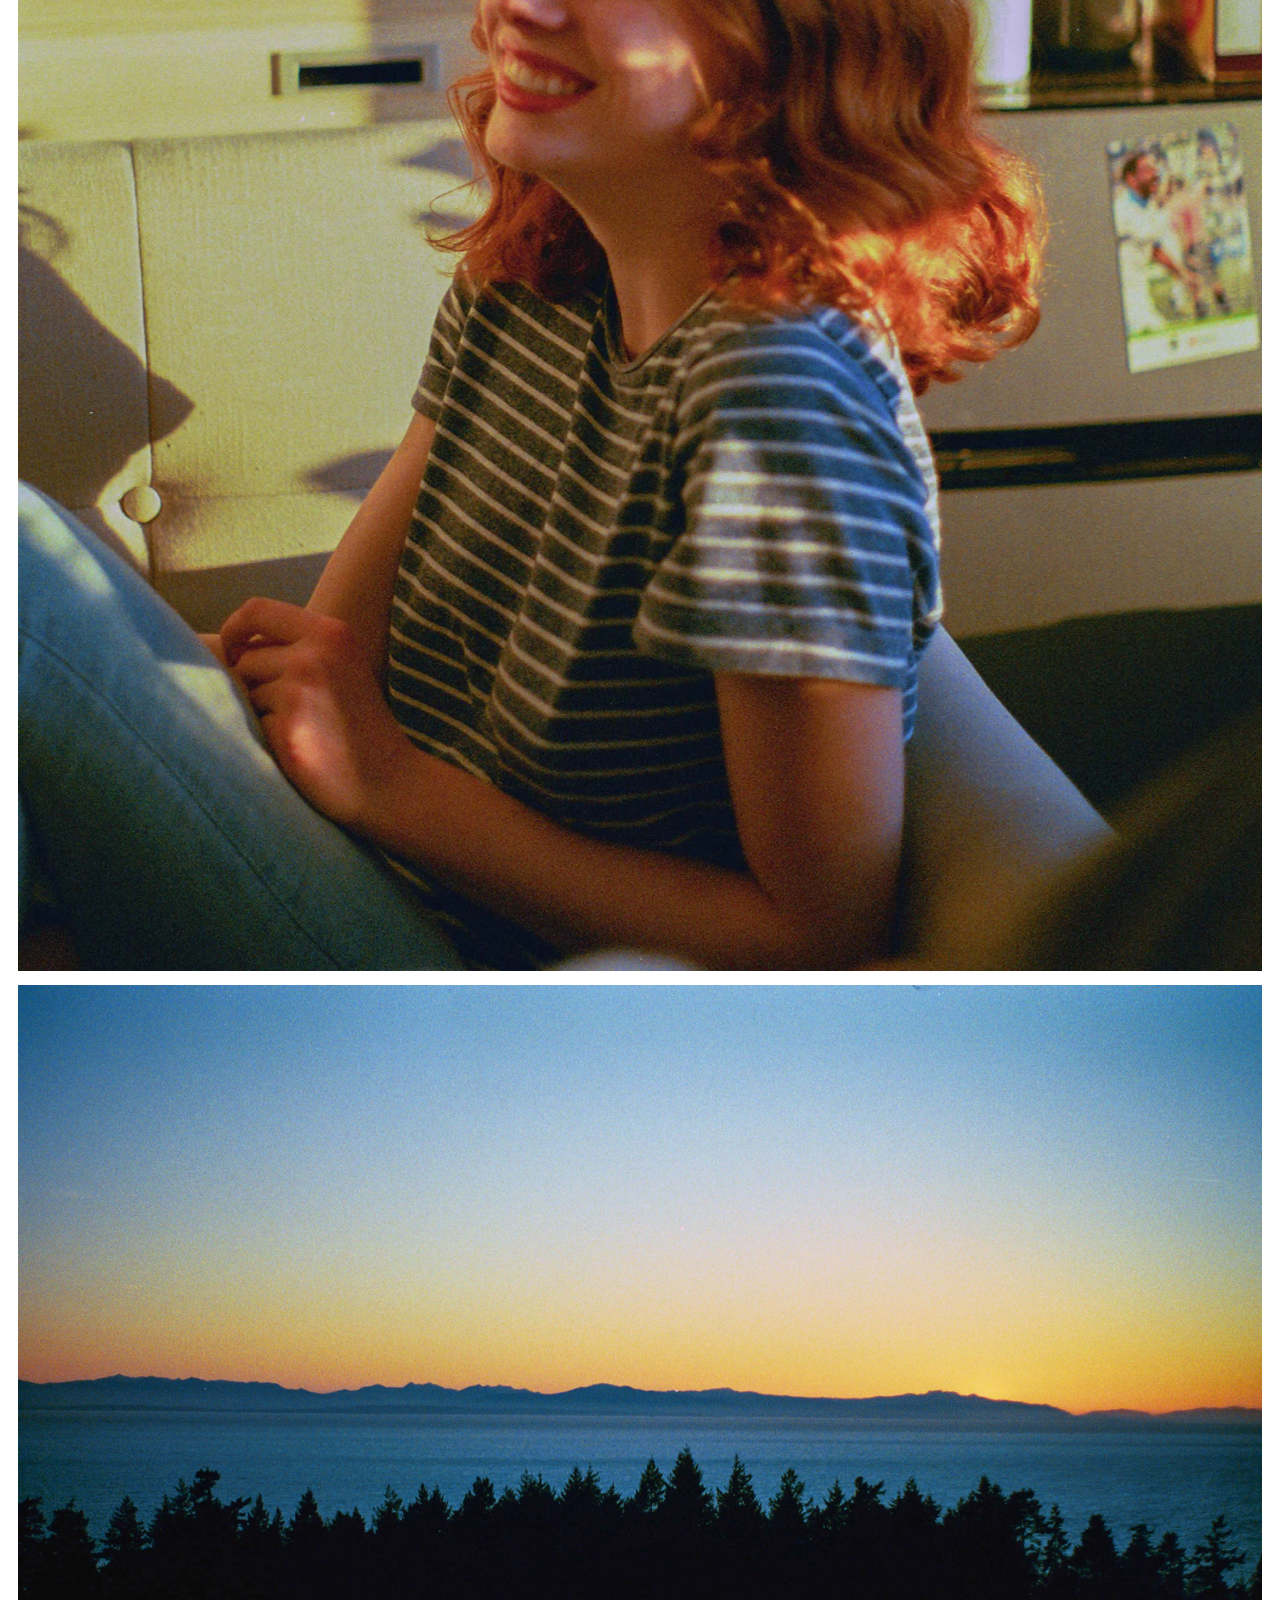
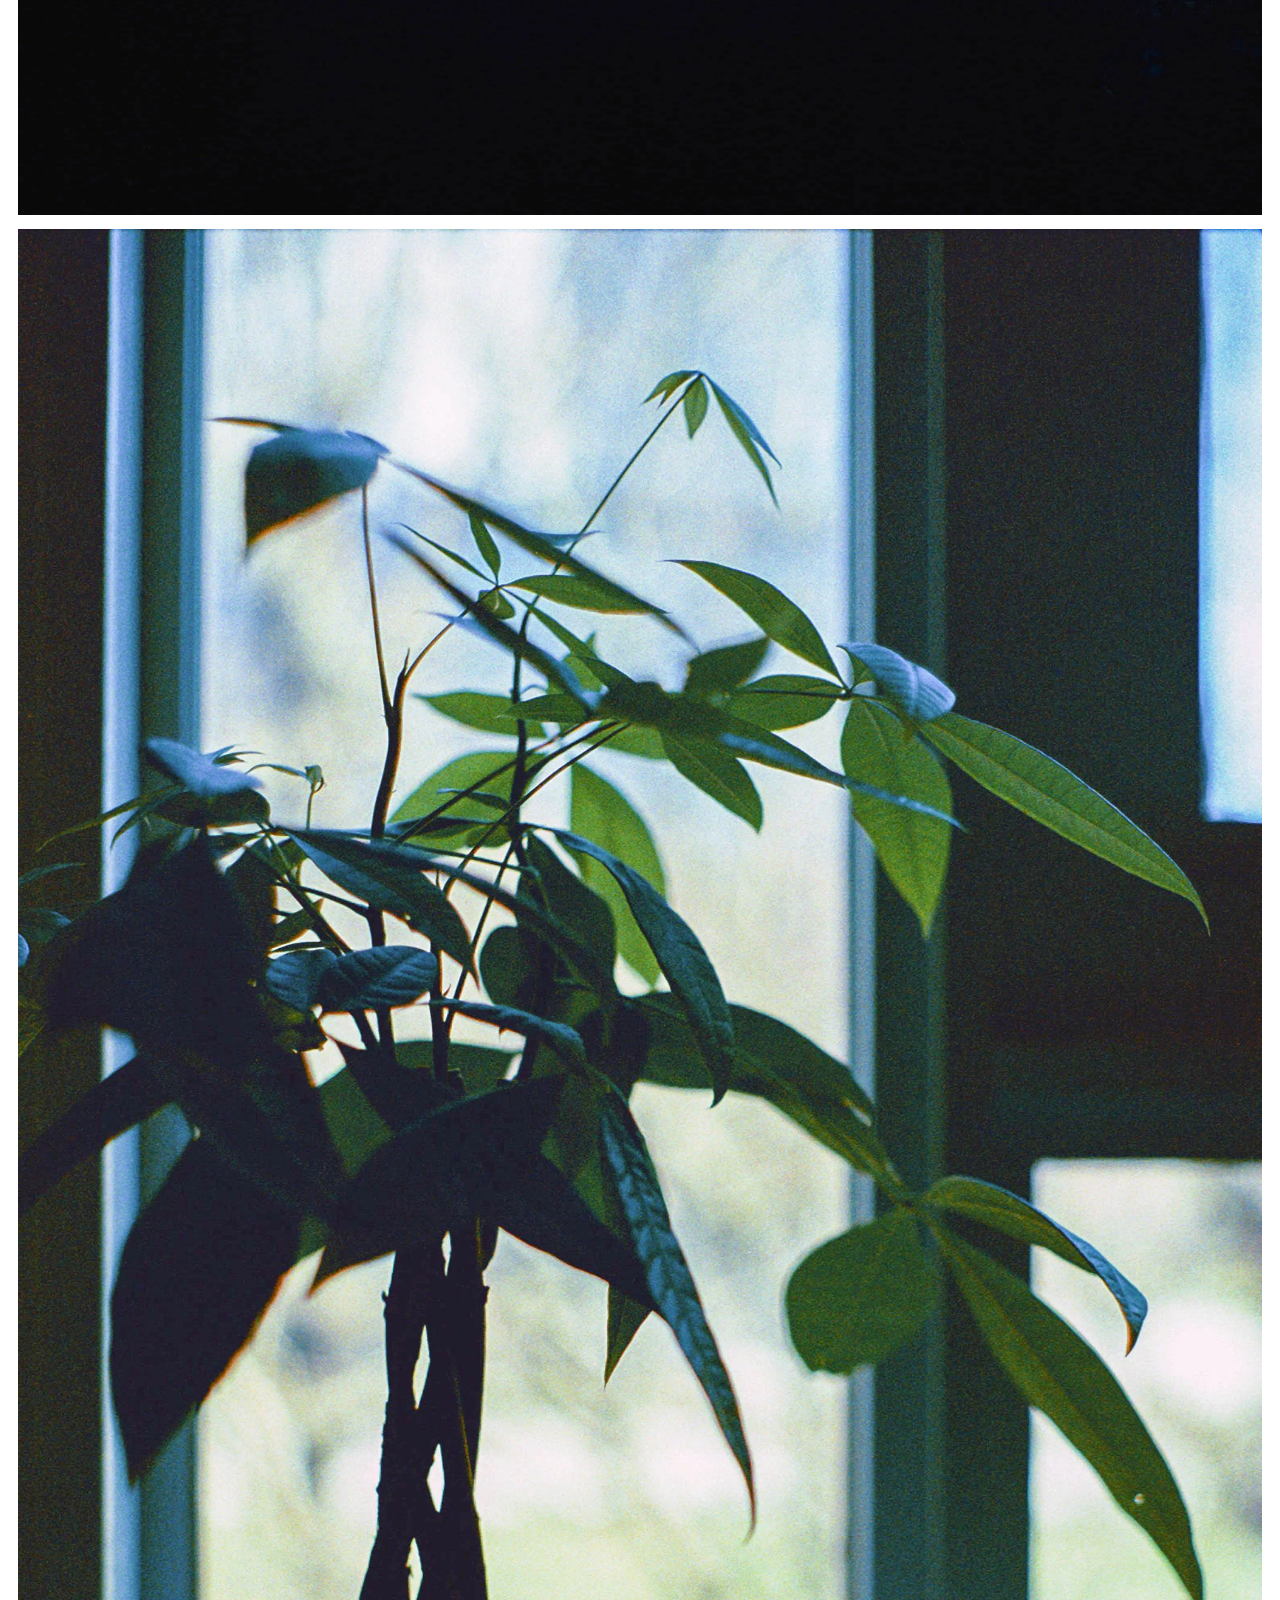
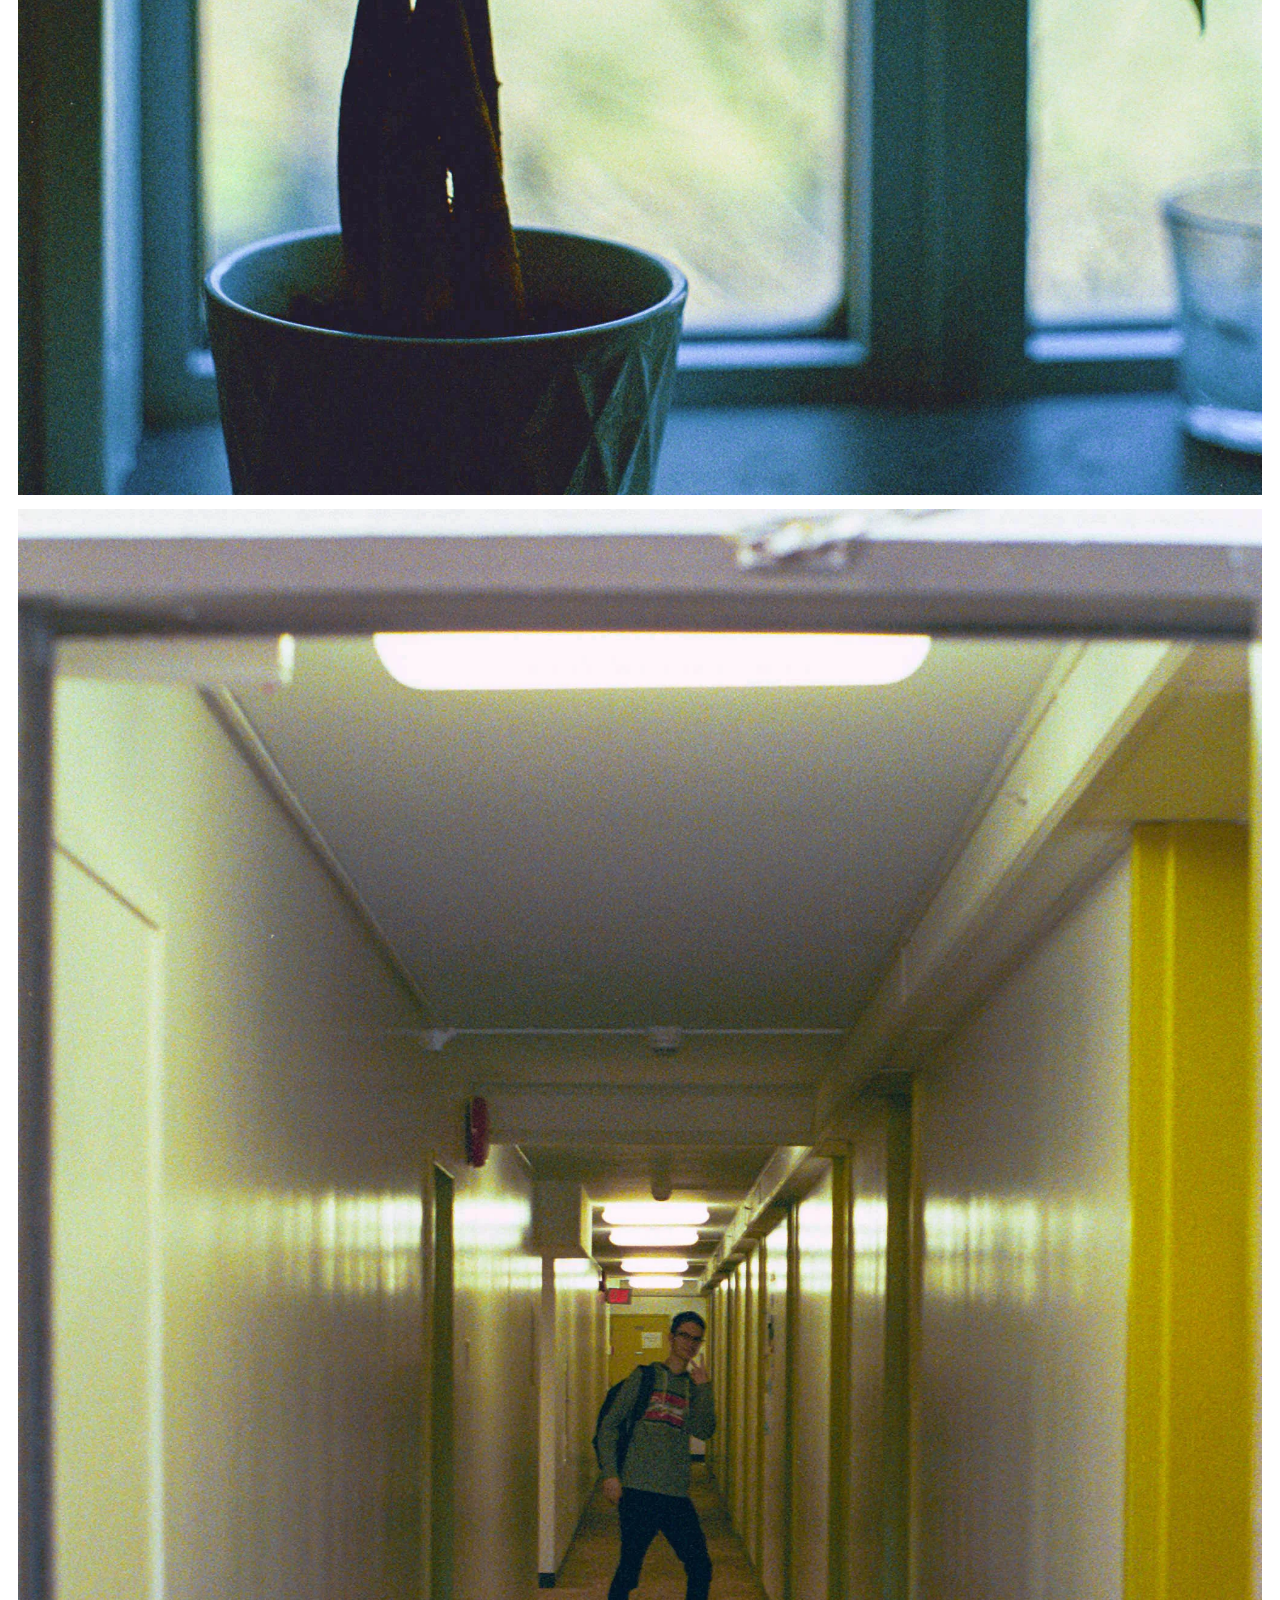
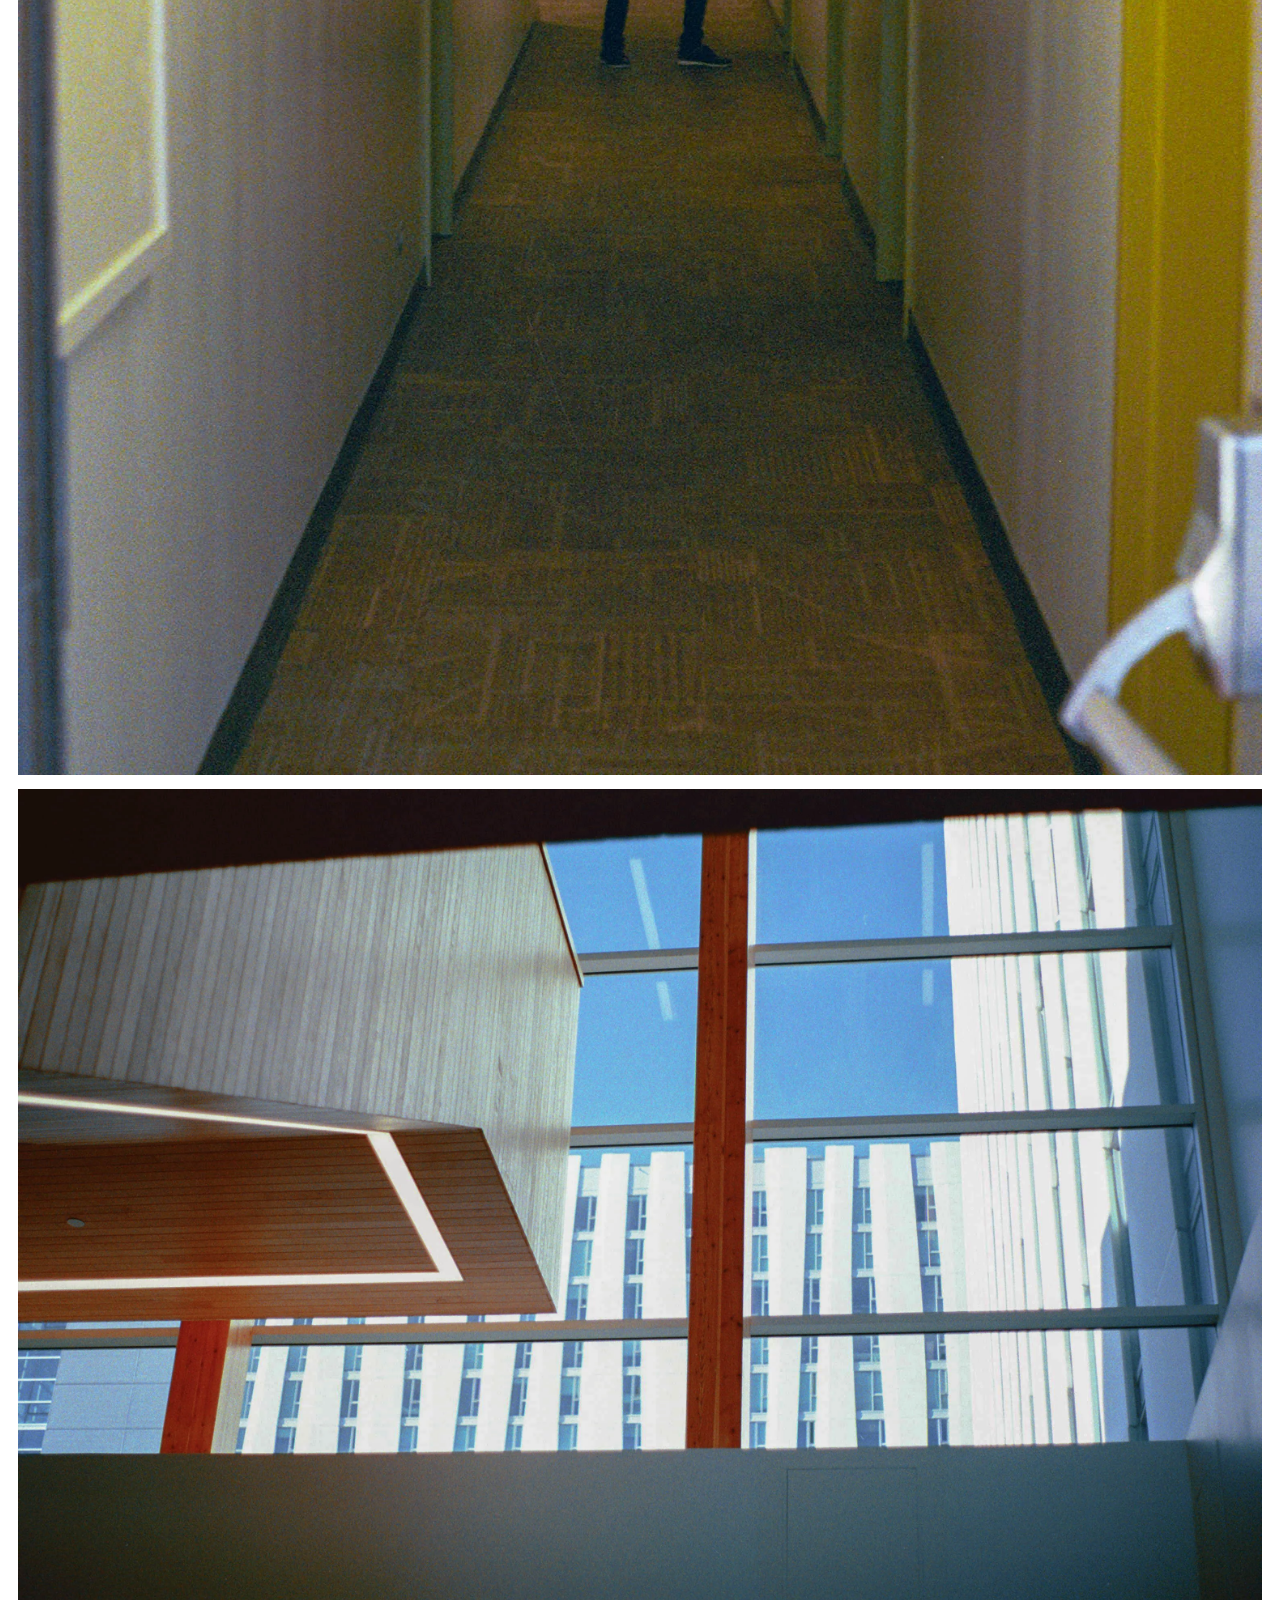
<file: collections/march2020.html>
<!doctype html>
<html lang="en">

<head>
    <meta charset="utf-8">
    <meta content="width=device-width, initial-scale=1" name="viewport">
    <meta content="" name="description">
    <meta content="Nand Patel" name="author">
    <title>March 2020 | Film By Nand</title>

    <link crossorigin="anonymous" href="https://cdn.jsdelivr.net/npm/bootstrap@5.0.0-beta2/dist/css/bootstrap.min.css"
          integrity="sha384-BmbxuPwQa2lc/FVzBcNJ7UAyJxM6wuqIj61tLrc4wSX0szH/Ev+nYRRuWlolflfl" rel="stylesheet">

    <!-- Custom styles for this template -->
    <link href="../css/stylesheet.css" rel="stylesheet">

    <link href="https://cdn.jsdelivr.net/npm/bootstrap-icons@1.4.1/font/bootstrap-icons.css" rel="stylesheet">
</head>

<body>

<main>
    <!-- Navbar -->
    <script src="../nav.js"></script>

    <!-- Photos -->
    <div class="container-xxl first-on-page">
        <div class="photos row">
            <div class="col-6">
                <img alt="test" src="../images/1-2020March/2020march1.webp">
            </div>
            <div class="col-6">
                <img alt="test" src="../images/1-2020March/2020march3.webp">
            </div>
            <div class="">
                <img alt="test" src="../images/1-2020March/2020march2.webp">
            </div>
            <div class="col-sm-4">
                <img alt="test" src="../images/1-2020March/2020march4.webp">
            </div>
            <div class="col-sm-4 col-6">
                <img alt="test" src="../images/1-2020March/2020march5.webp">
            </div>
            <div class="col-sm-4 col-6">
                <img alt="test" src="../images/1-2020March/2020march6.webp">
            </div>
            <div class="col-md-12">
                <img alt="test" src="../images/1-2020March/2020march7.webp">
            </div>
            <div class="col-sm-6">
                <img alt="test" src="../images/1-2020March/2020march8.webp">
            </div>
            <div class="col-sm-6">
                <img alt="test" src="../images/1-2020March/2020march9.webp">
            </div>
            <div class="">
                <img alt="test" src="../images/1-2020March/2020march10.webp">
            </div>
            <div class="">
                <img alt="test" src="../images/1-2020March/2020march11.webp">
            </div>
            <div class="col-sm-6">
                <img alt="test" src="../images/1-2020March/2020march13.webp">
            </div>
            <div class="col-sm-6">
                <img alt="test" src="../images/1-2020March/2020march29.webp">
            </div>
            <div class="col-sm-4">
                <img alt="test" src="../images/1-2020March/2020march18.webp">
            </div>
            <div class="col-sm-4">
                <img alt="test" src="../images/1-2020March/2020march12.webp">
            </div>
            <div class="col-sm-4">
                <img alt="test" src="../images/1-2020March/2020march16.webp">
            </div>
            <div class="">
                <img alt="test" src="../images/1-2020March/2020march21.webp">
            </div>
            <div class="col-sm-6">
                <img alt="test" src="../images/1-2020March/2020march14.webp">
            </div>
            <div class="col-sm-6">
                <img alt="test" src="../images/1-2020March/2020march15.webp">
            </div>
            <div class="">
                <img alt="test" src="../images/1-2020March/2020march17.webp">
            </div>
            <div class="col-md-6">
                <img alt="test" src="../images/1-2020March/2020march19.webp">
            </div>
            <div class="col-md-6">
                <img alt="test" src="../images/1-2020March/2020march20.webp">
            </div>
            <div class="">
                <img alt="test" src="../images/1-2020March/2020march23.webp">
            </div>
            <div class="col-md-6">
                <img alt="test" src="../images/1-2020March/2020march22.webp">
            </div>
            <div class="col-md-6">
                <img alt="test" src="../images/1-2020March/2020march24.webp">
            </div>
            <div class="">
                <img alt="test" src="../images/1-2020March/2020march25.webp">
            </div>
            <div class="col-md-6">
                <img alt="test" src="../images/1-2020March/2020march26.webp">
            </div>
            <div class="col-md-6">
                <img alt="test" src="../images/1-2020March/2020march27.webp">
            </div>
            <div class="">
                <img alt="test" src="../images/1-2020March/2020march33.webp">
            </div>
            <div class="col-md-6">
                <img alt="test" src="../images/1-2020March/2020march28.webp">
            </div>
            <div class="col-md-6">
                <img alt="test" src="../images/1-2020March/2020march30.webp">
            </div>
            <div class="">
                <img alt="test" src="../images/1-2020March/2020march34.webp">
            </div>
        </div>
    </div>
</main>


<script crossorigin="anonymous"
        integrity="sha384-b5kHyXgcpbZJO/tY9Ul7kGkf1S0CWuKcCD38l8YkeH8z8QjE0GmW1gYU5S9FOnJ0"
        src="https://cdn.jsdelivr.net/npm/bootstrap@5.0.0-beta2/dist/js/bootstrap.bundle.min.js"></script>
<script src="../js/script.js"></script>

</body>
</html>
</file>
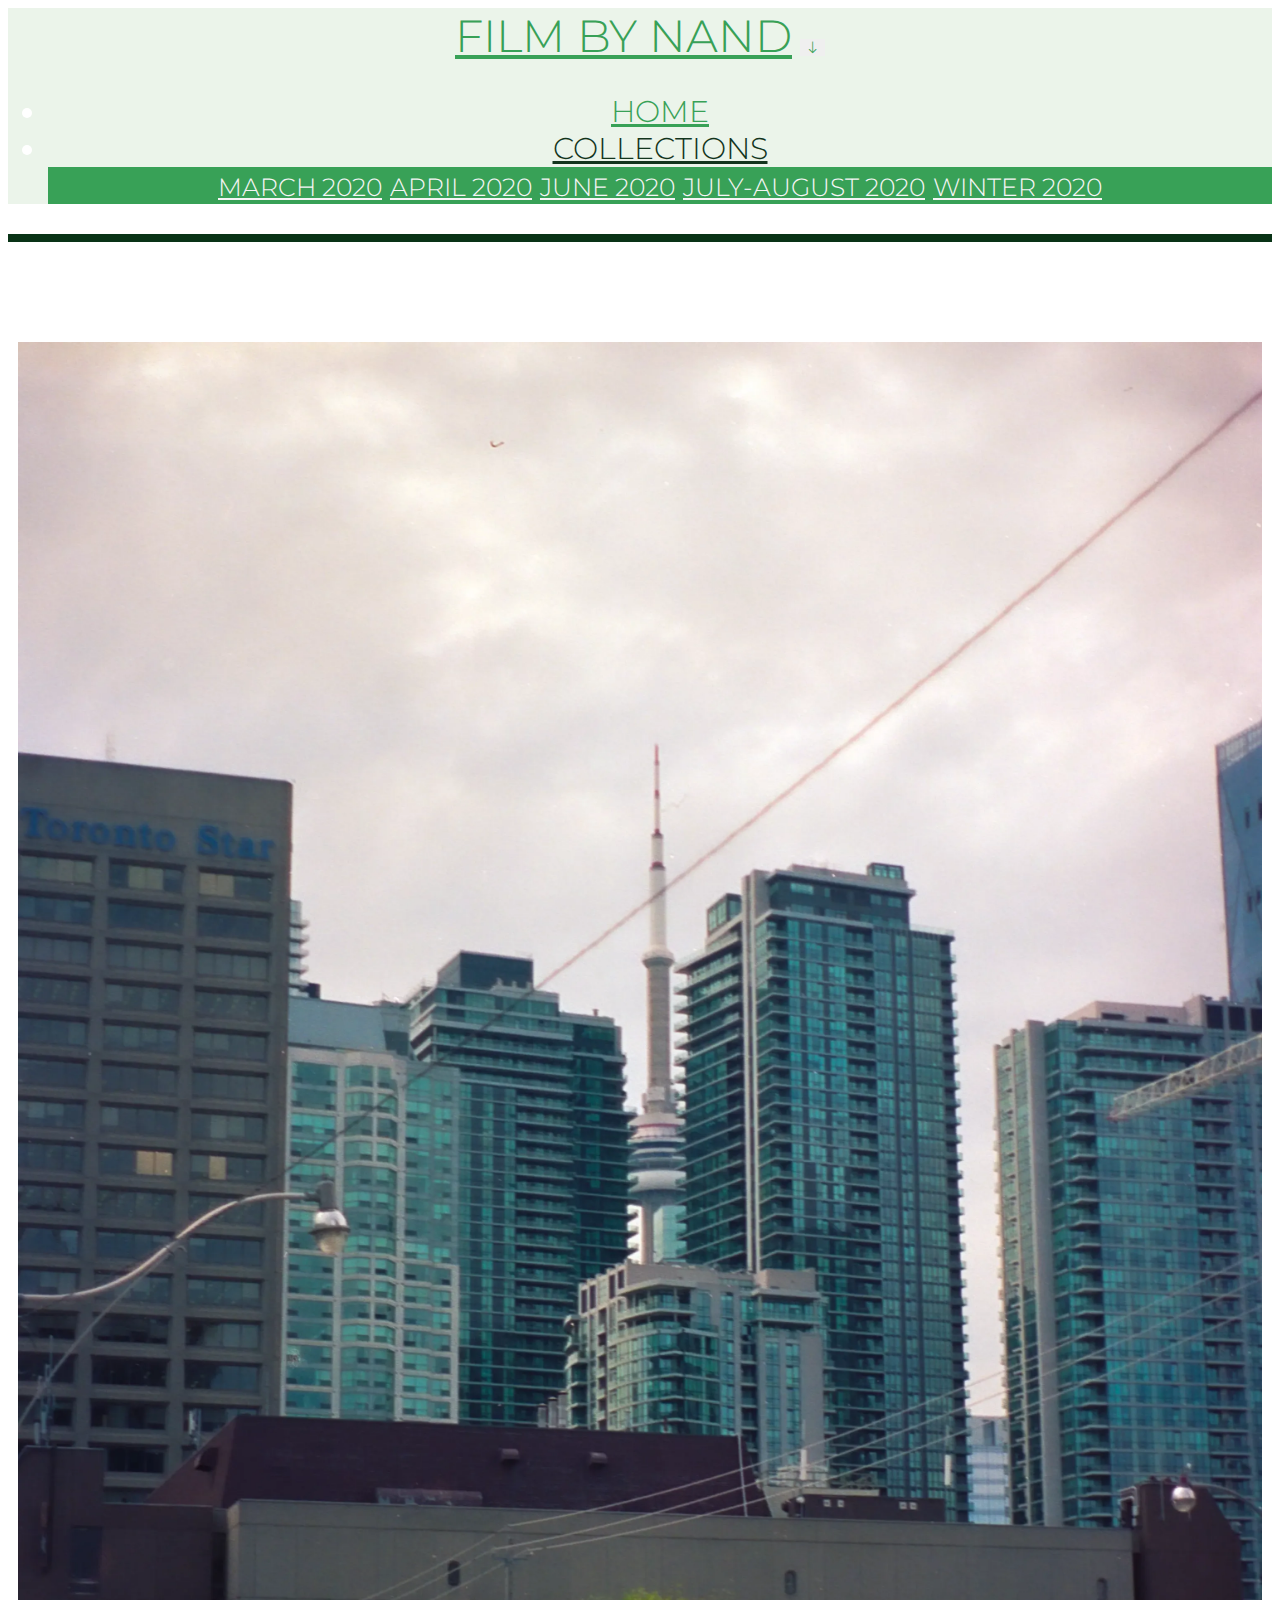
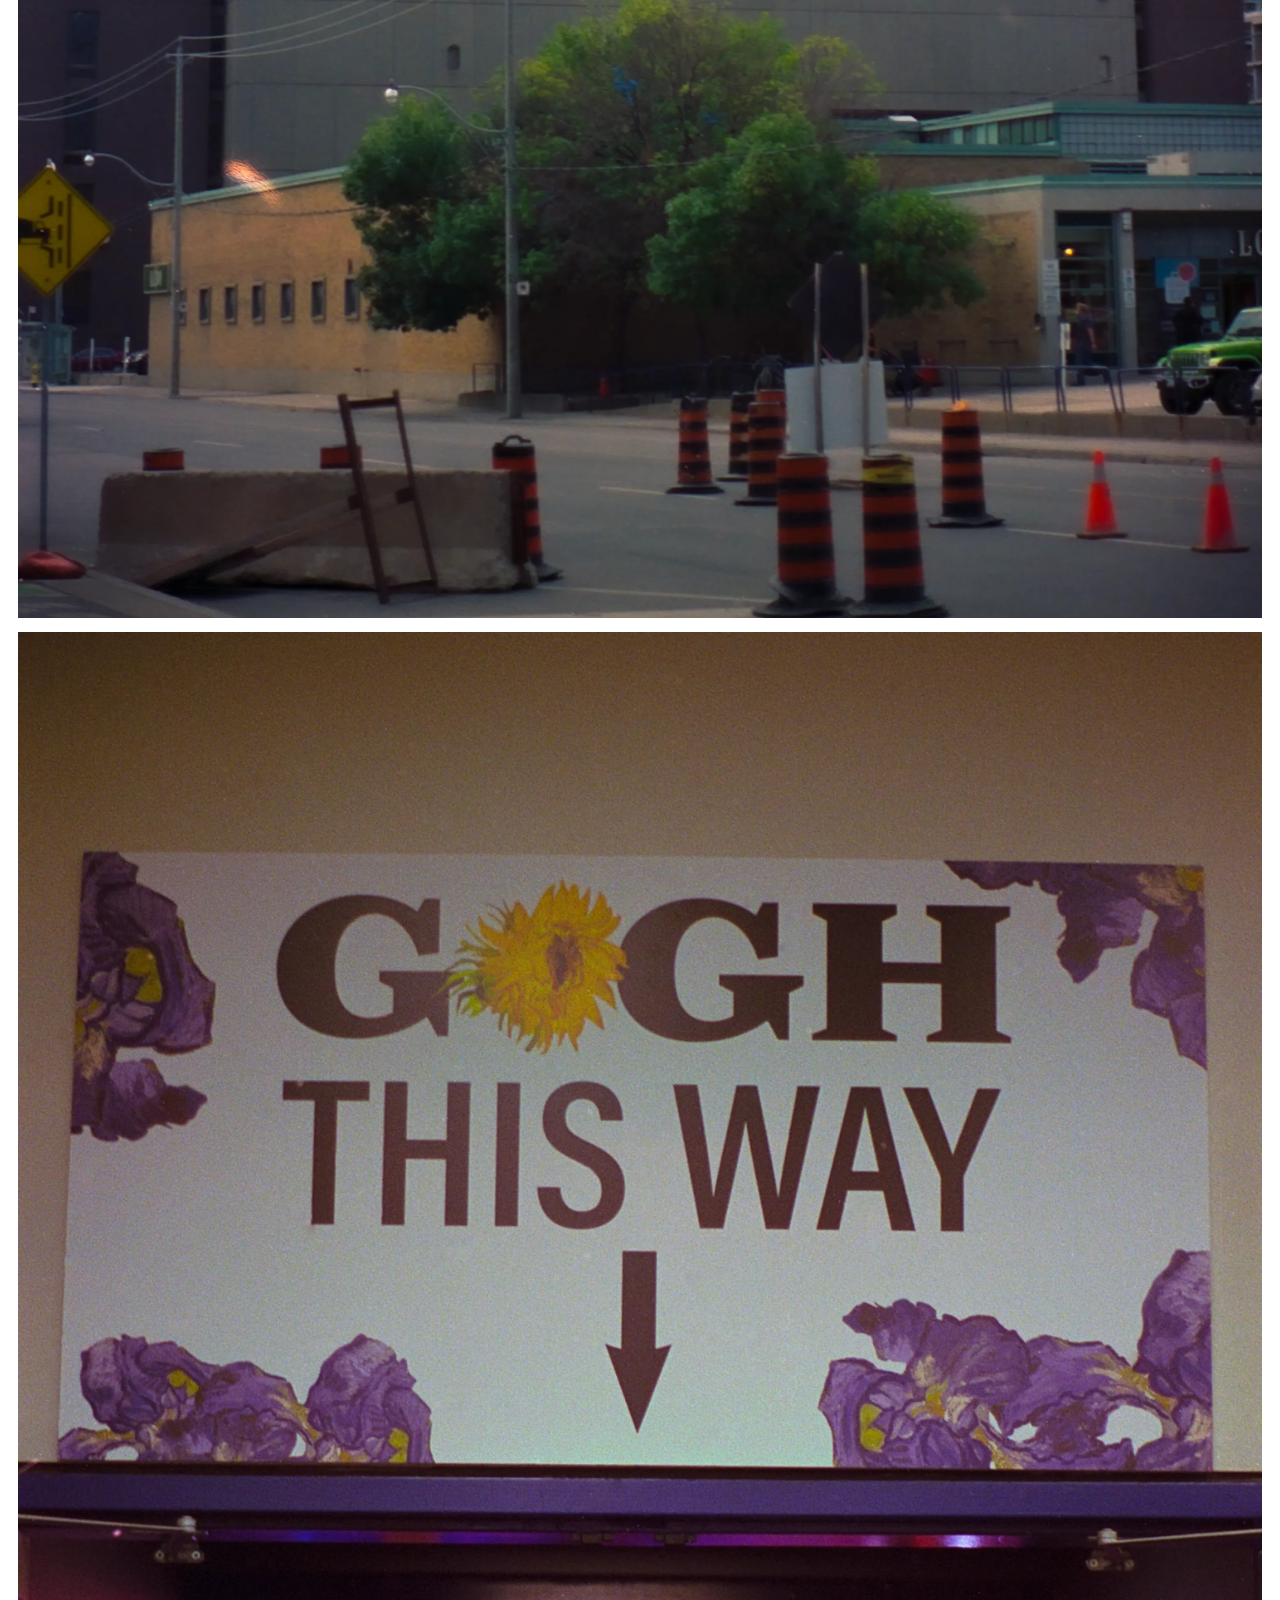
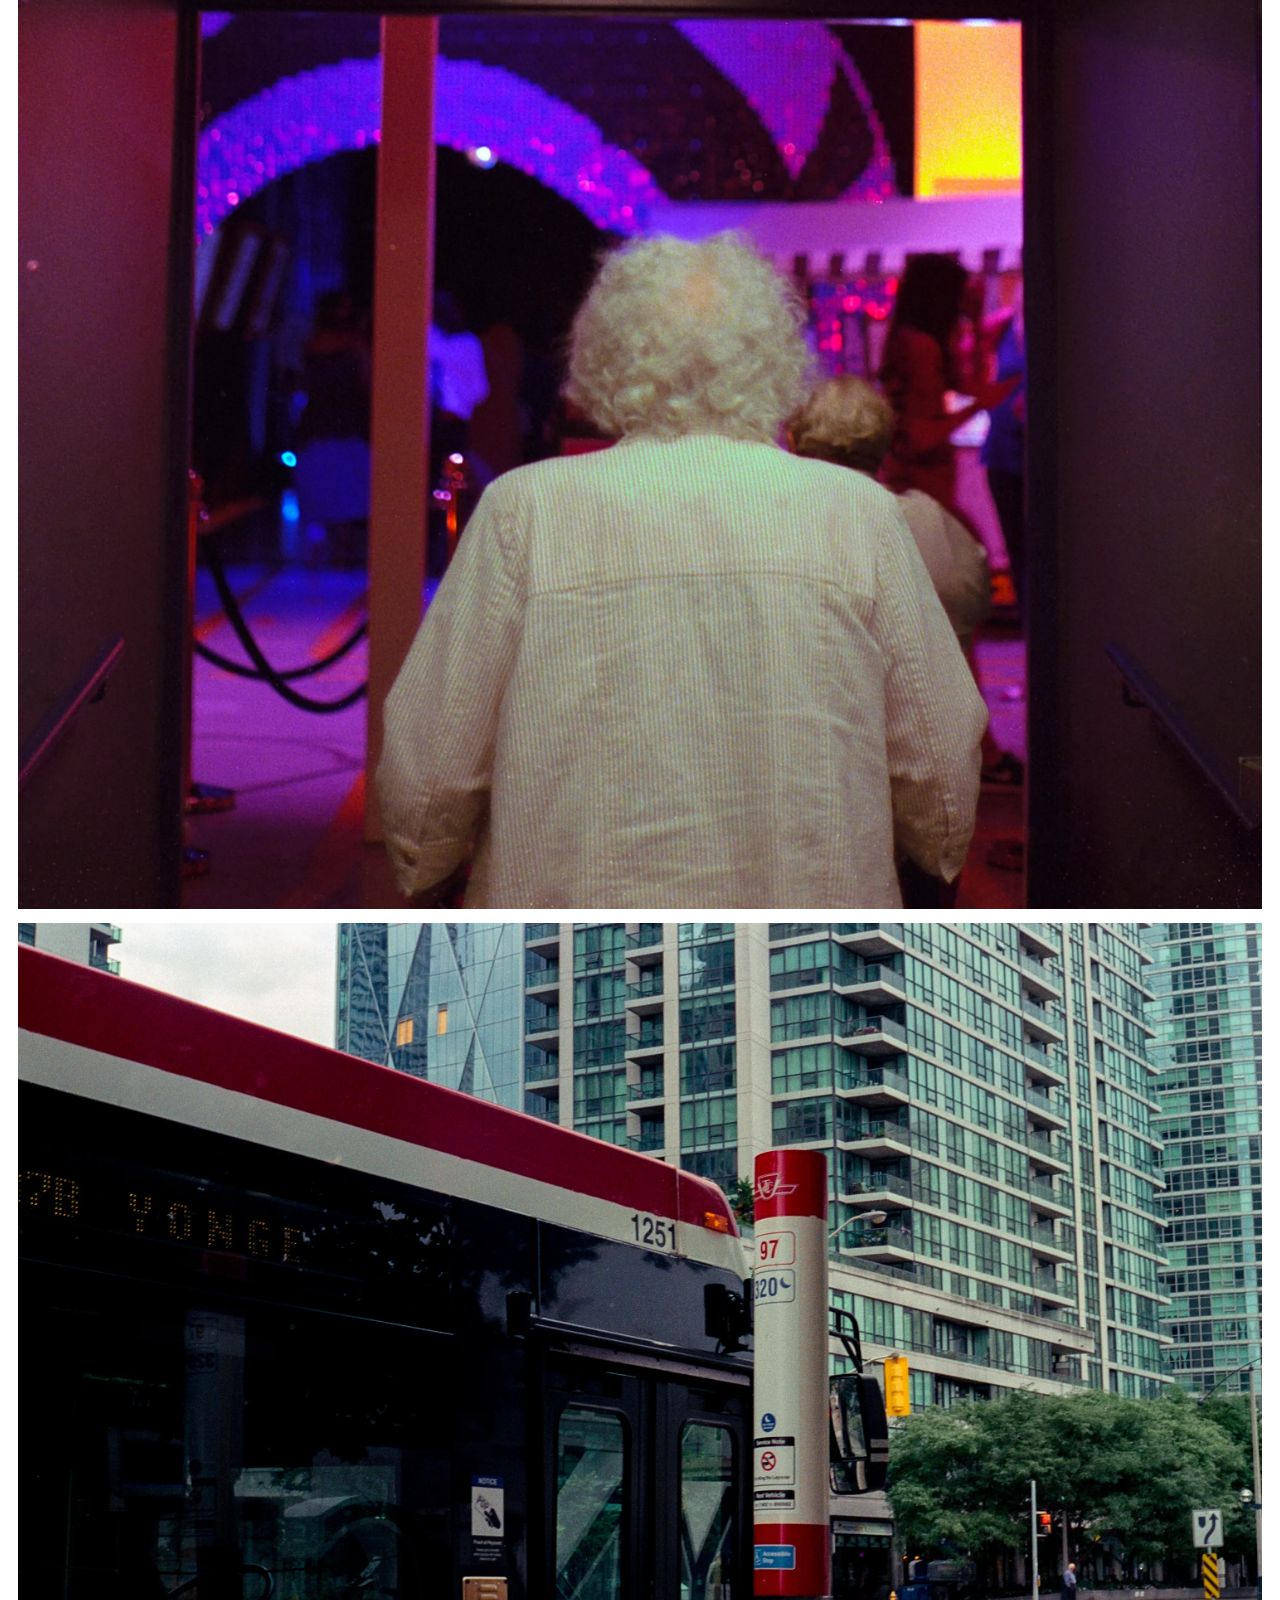
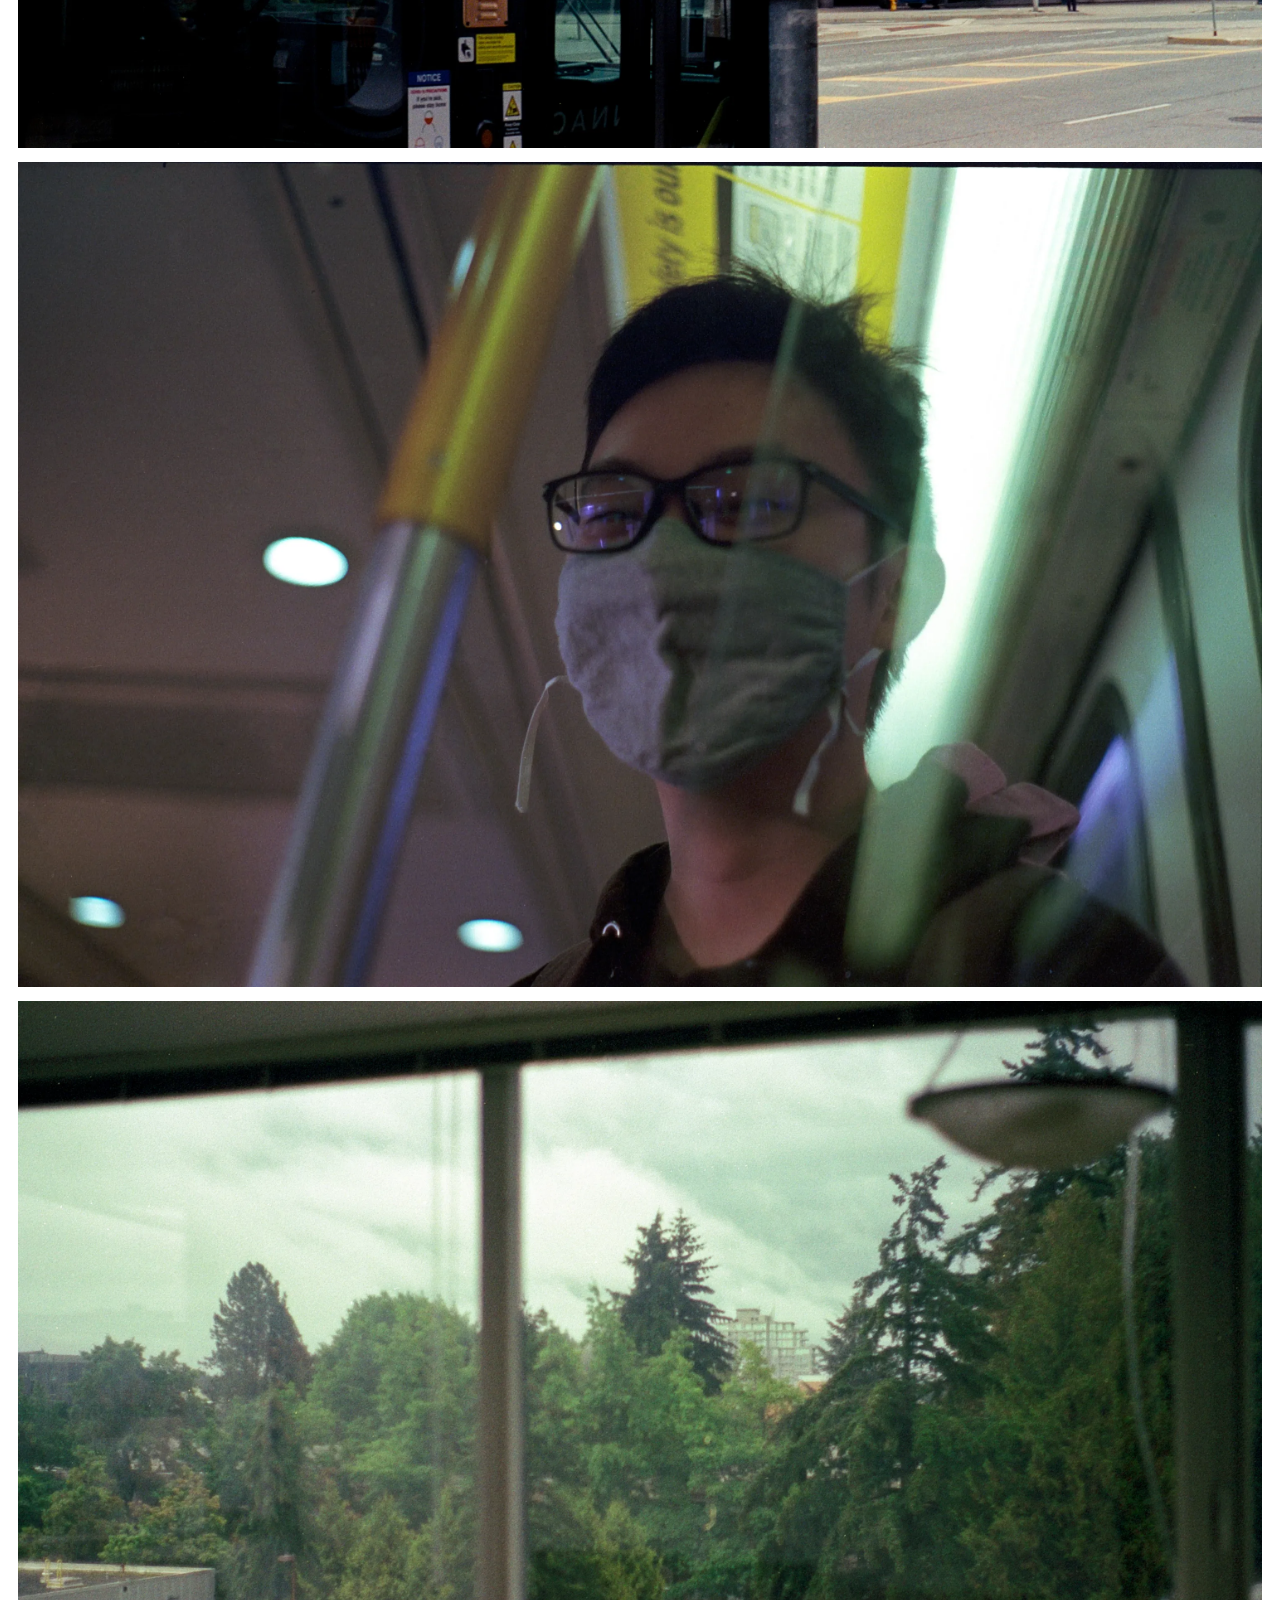
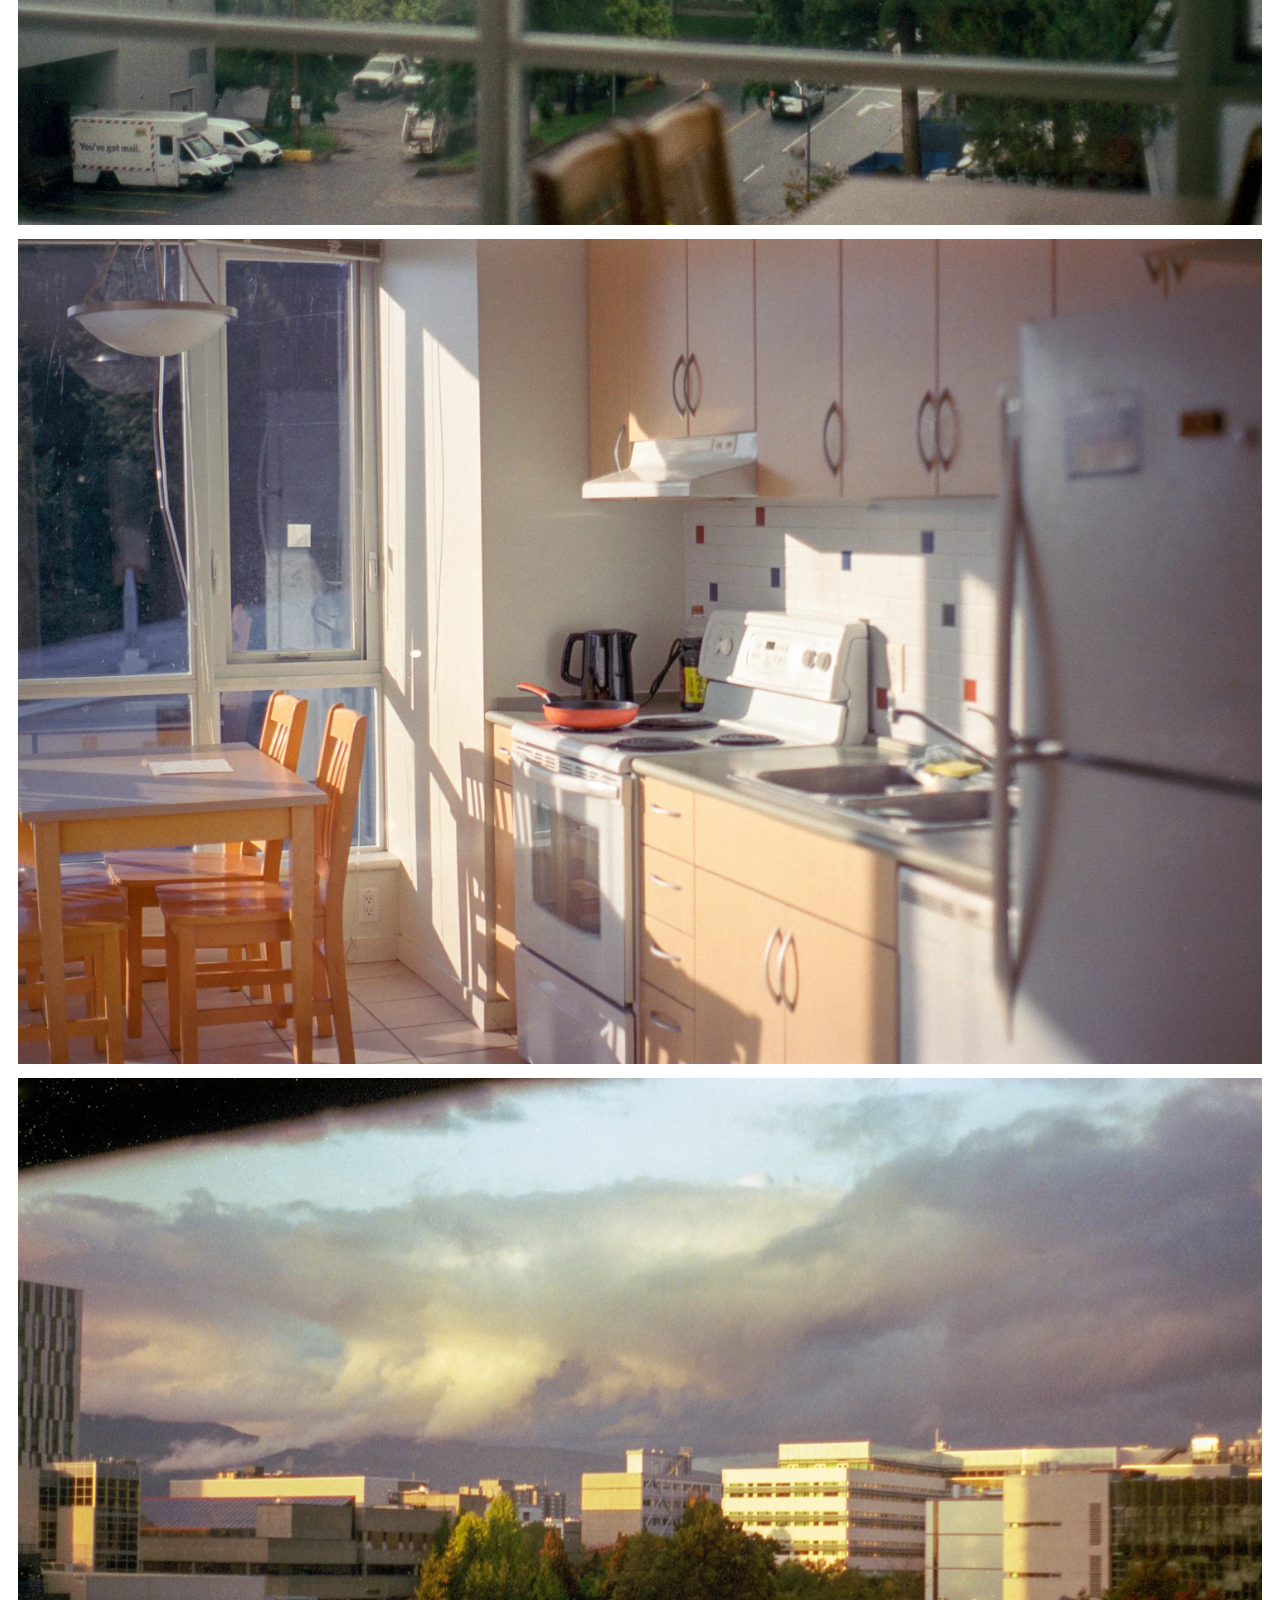
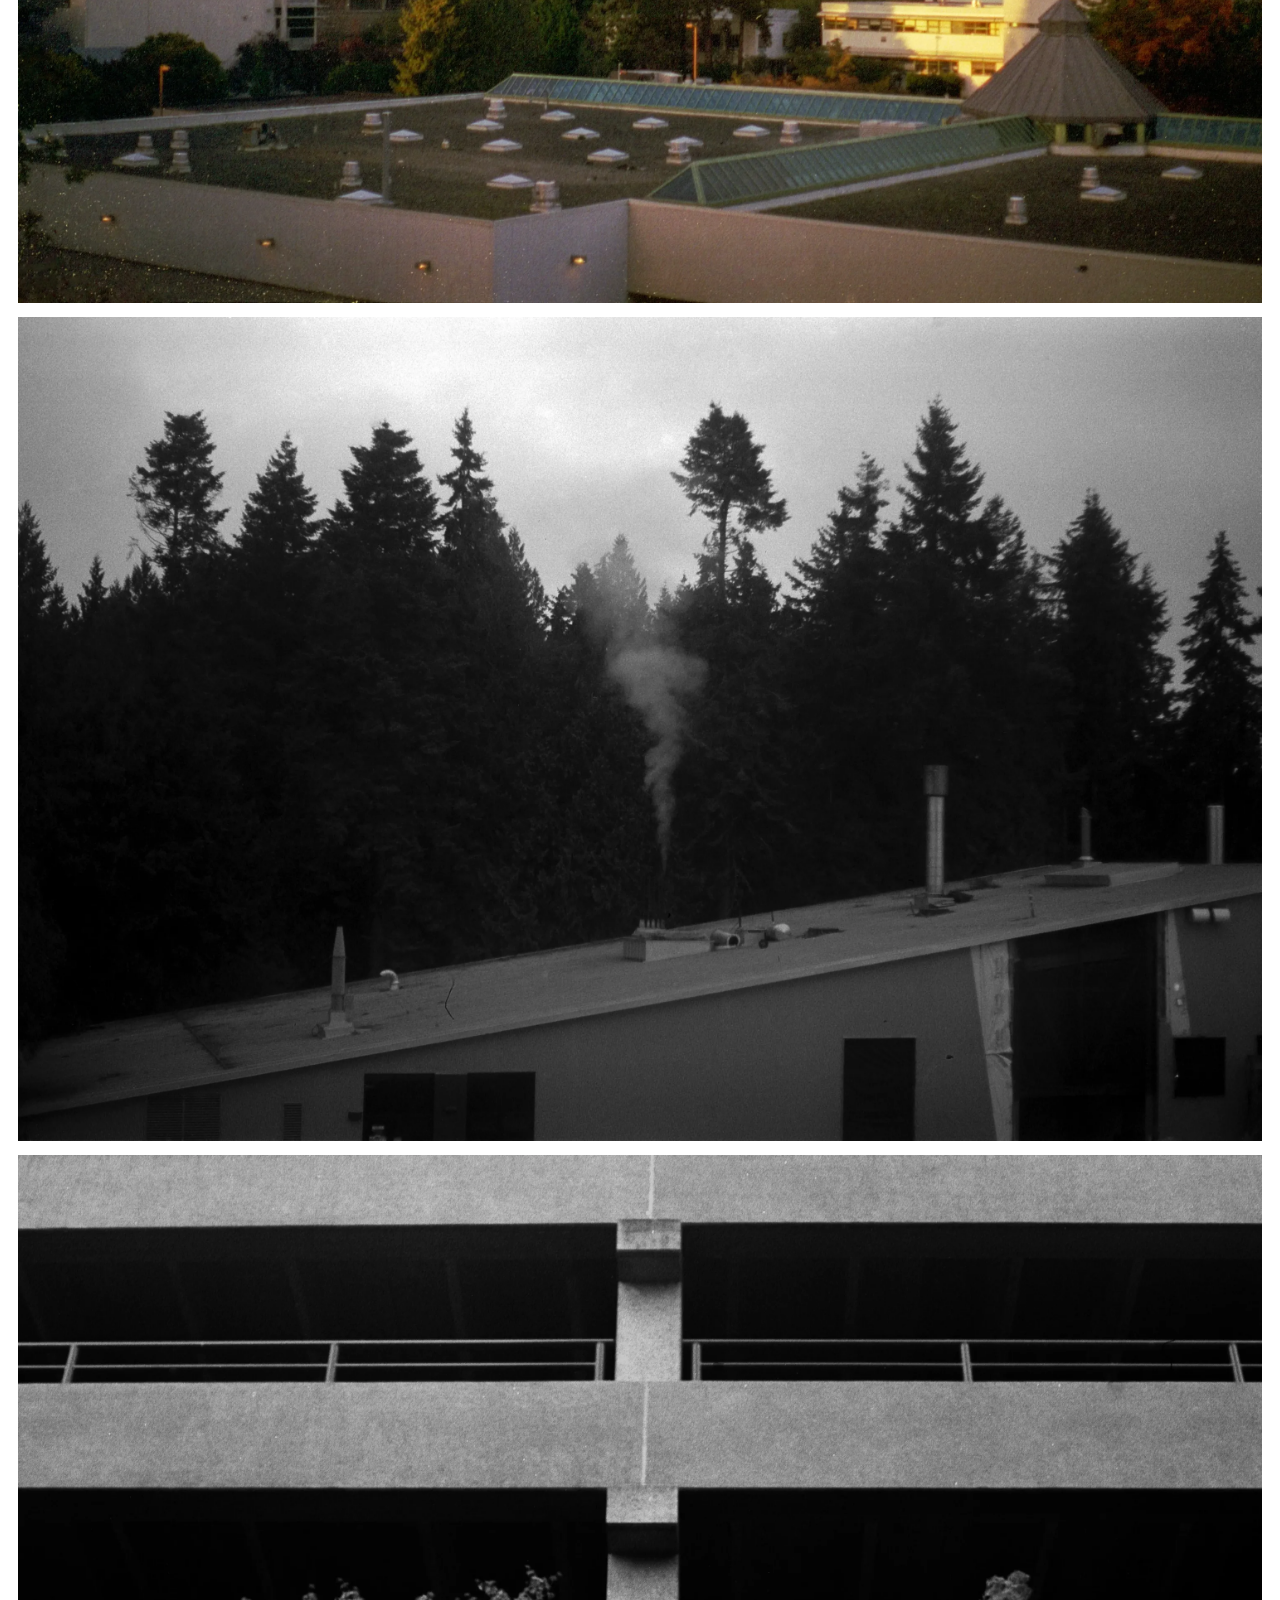
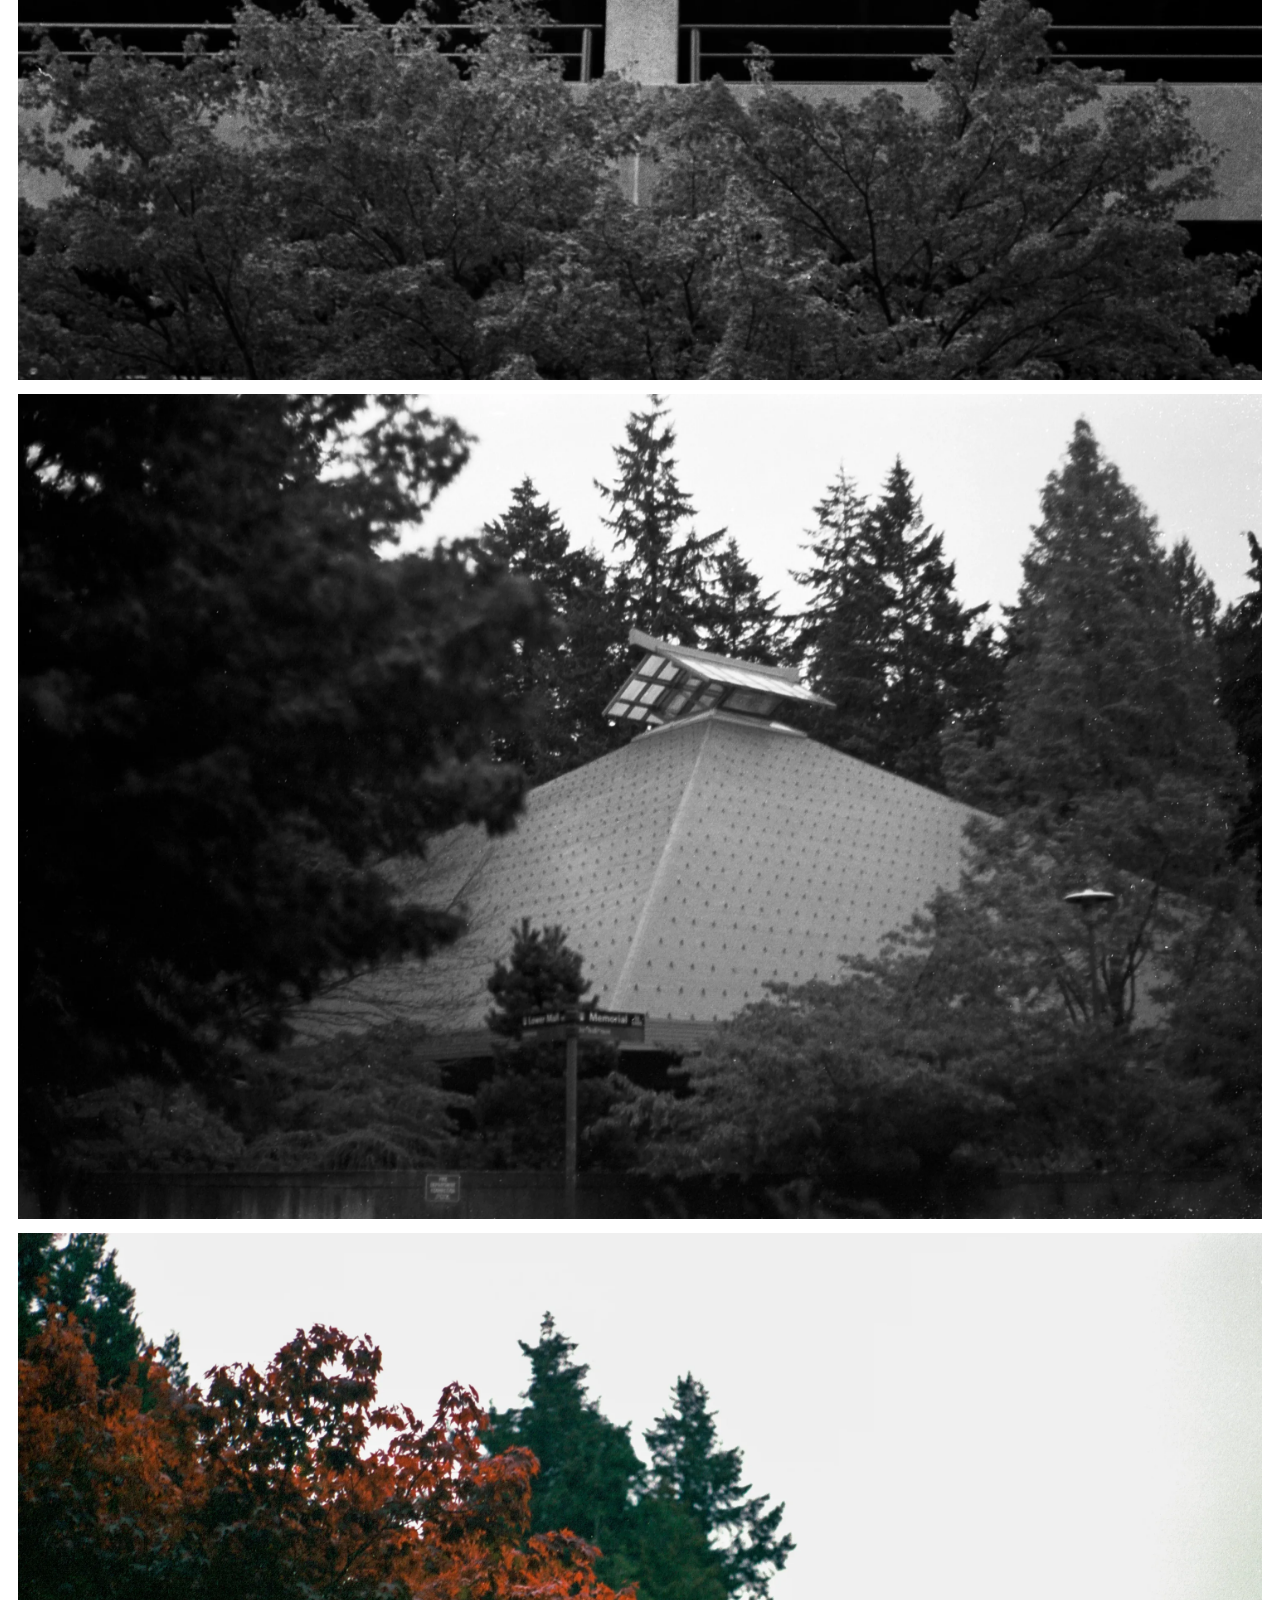
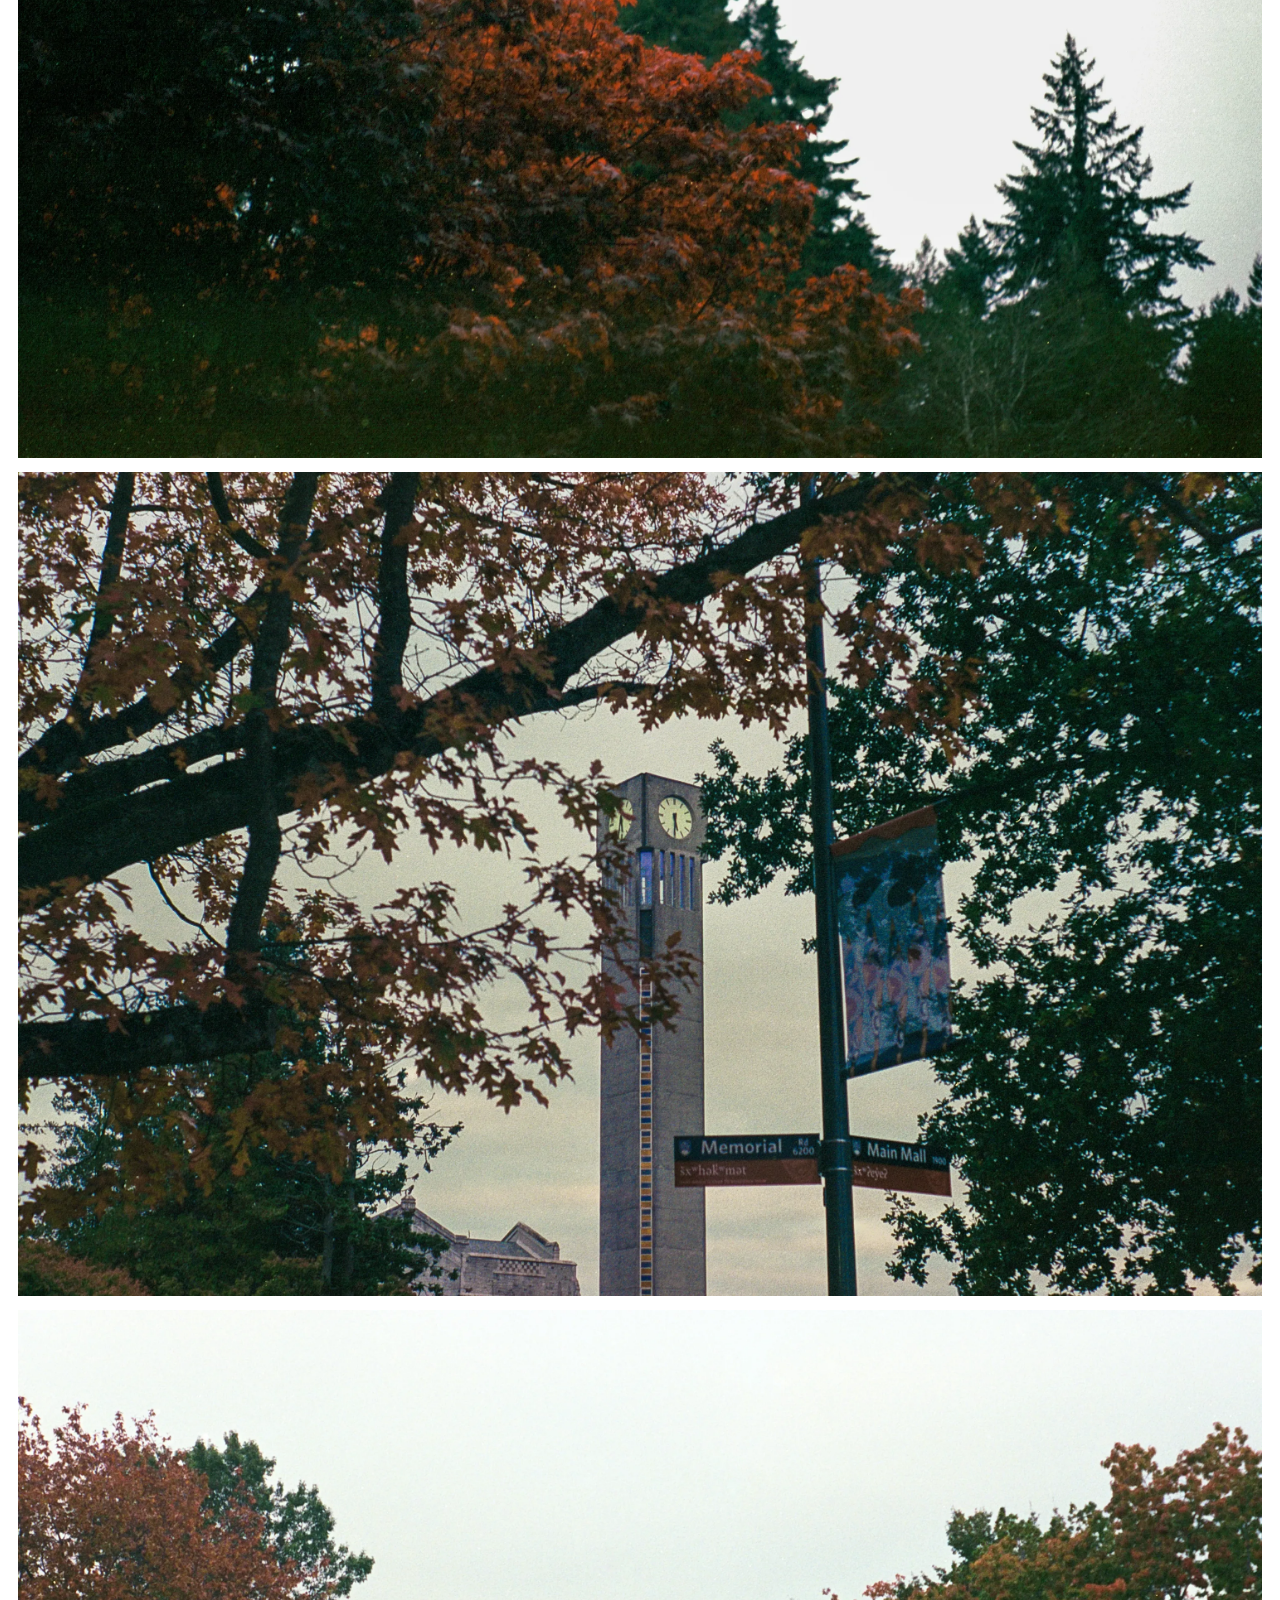
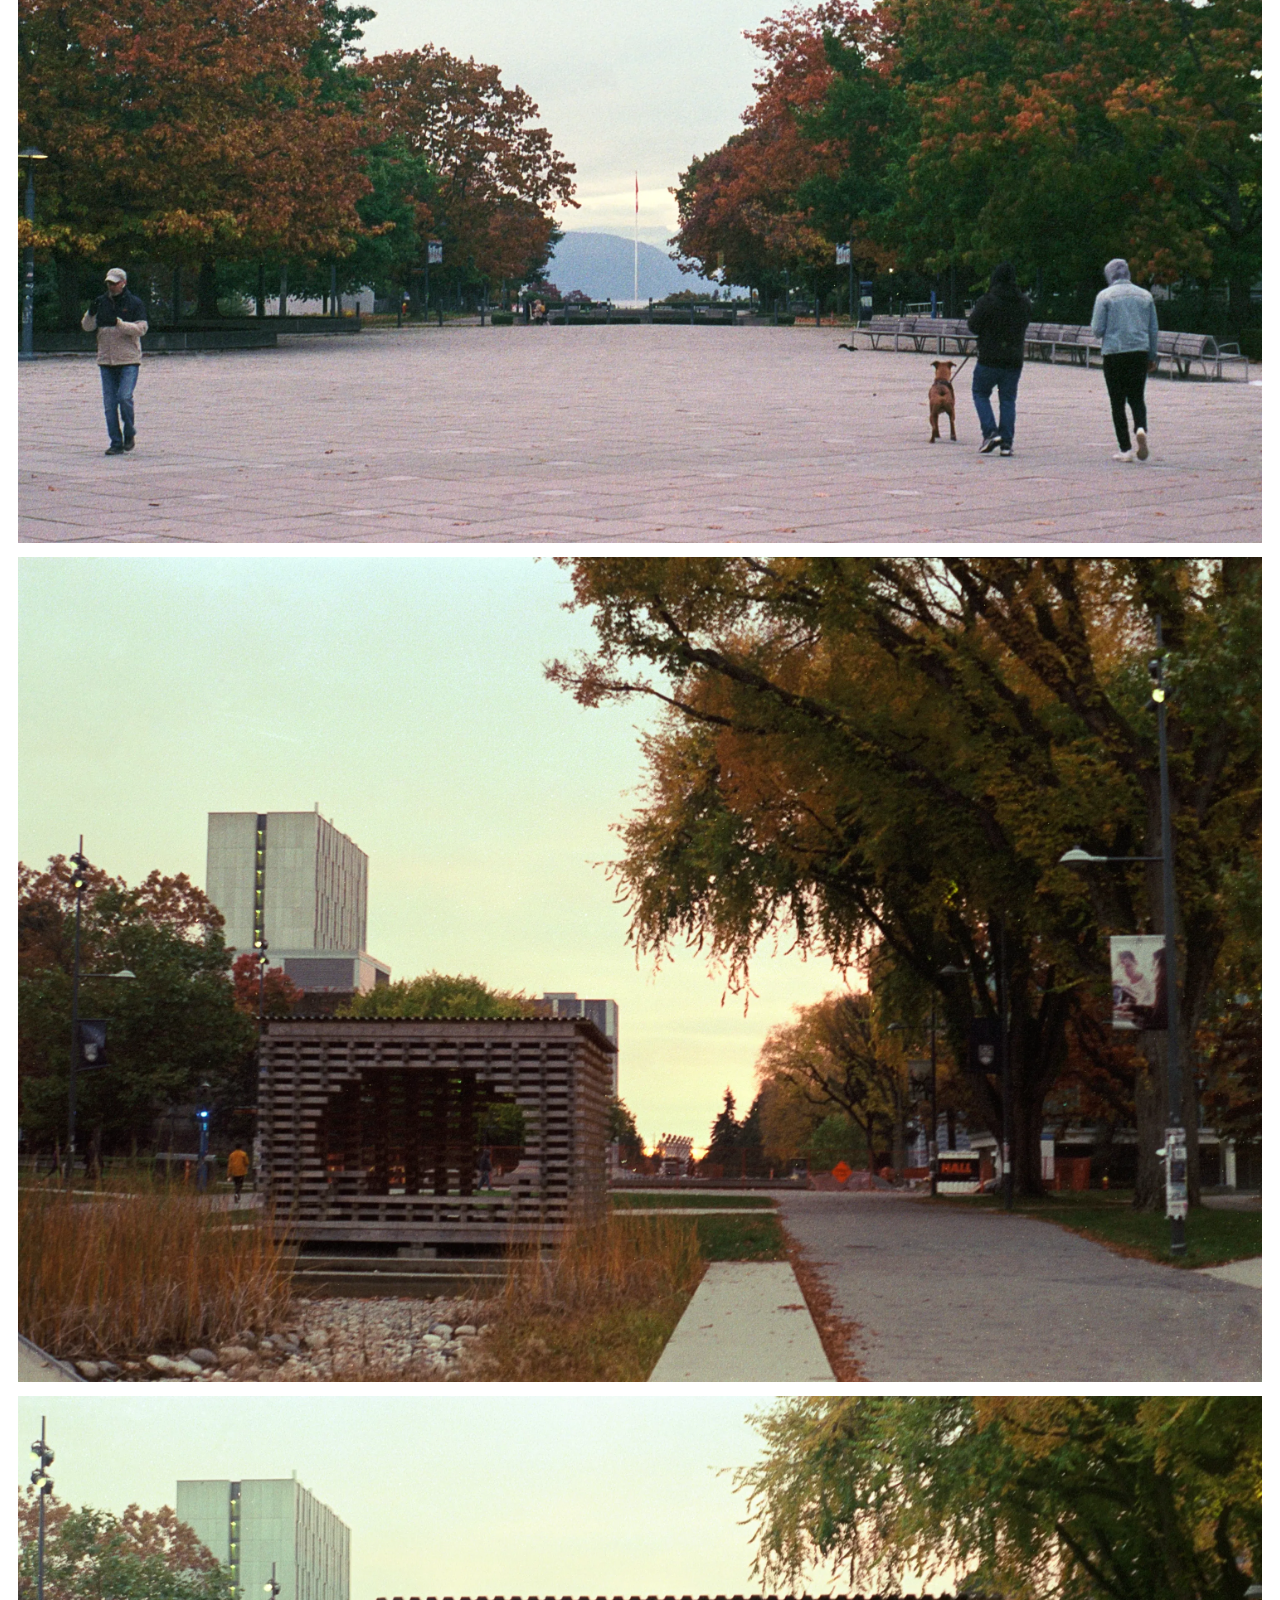
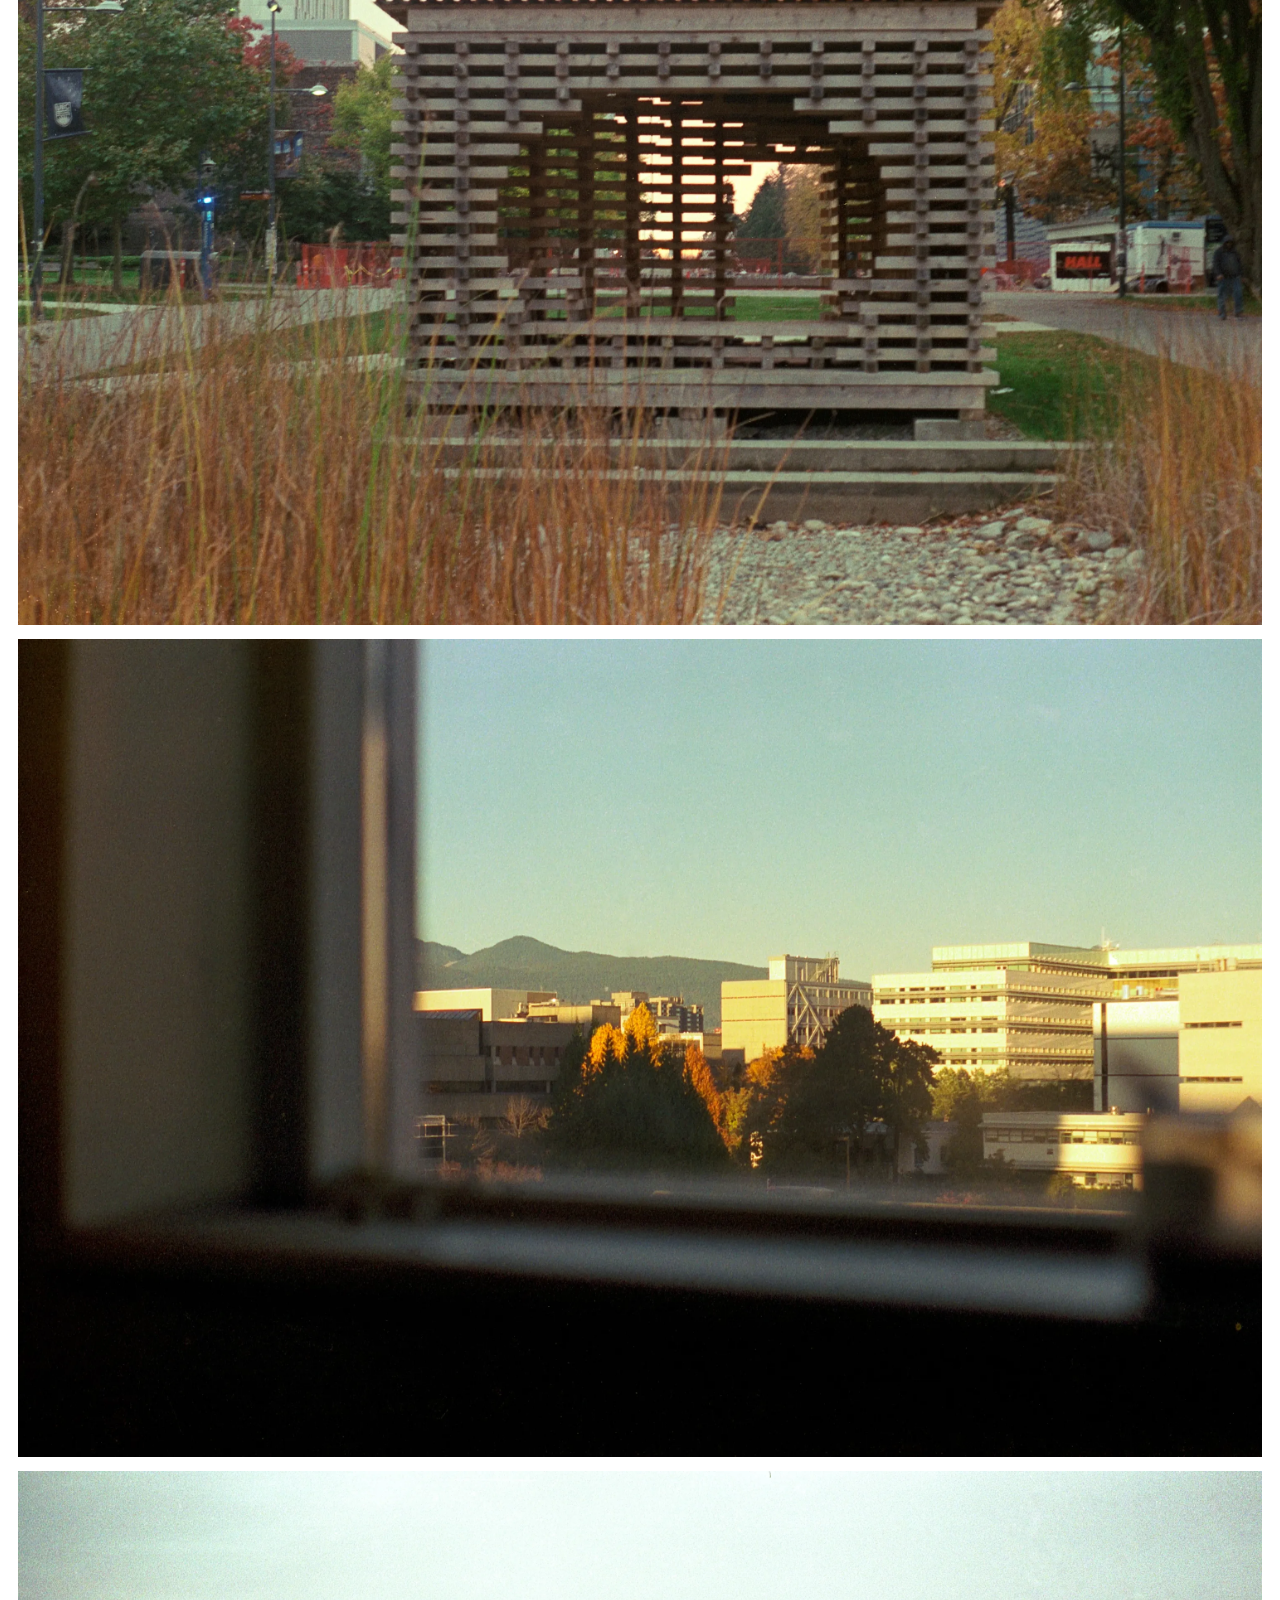
<file: collections/winter2020.html>
<!doctype html>
<html lang="en">

<head>
    <meta charset="utf-8">
    <meta content="width=device-width, initial-scale=1" name="viewport">
    <meta content="" name="description">
    <meta content="Nand Patel" name="author">
    <title>April 2020 | Film By Nand</title>

    <link crossorigin="anonymous" href="https://cdn.jsdelivr.net/npm/bootstrap@5.0.0-beta2/dist/css/bootstrap.min.css"
          integrity="sha384-BmbxuPwQa2lc/FVzBcNJ7UAyJxM6wuqIj61tLrc4wSX0szH/Ev+nYRRuWlolflfl" rel="stylesheet">

    <!-- Custom styles for this template -->
    <link href="../css/stylesheet.css" rel="stylesheet">

    <link href="https://cdn.jsdelivr.net/npm/bootstrap-icons@1.4.1/font/bootstrap-icons.css" rel="stylesheet">

</head>

<body>

<main>
    <!-- Navbar -->
    <script src="../nav.js"></script>

    <!-- Photos -->
    <div class="container-xxl first-on-page">
        <div class="photos row">
            <div class="col-6">
                <img alt="" src="../images/5-2020Winter/2020Winter1.webp">
            </div>
            <div class="col-6">
                <img alt="" src="../images/5-2020Winter/2020Winter2.webp">
            </div>
            <div class="col-12">
                <img alt="" src="../images/5-2020Winter/2020Winter3.webp">
            </div>
            <div class="col-md-6">
                <img alt="" src="../images/5-2020Winter/2020Winter9.webp">
            </div>
            <div class="col-md-6">
                <img alt="" src="../images/5-2020Winter/2020Winter5.webp">
            </div>
            <div class="col-md-6">
                <img alt="" src="../images/5-2020Winter/2020Winter4.webp">
            </div>
            <div class="col-md-6">
                <img alt="" src="../images/5-2020Winter/2020Winter12.webp">
            </div>
            <div class="col-md-6">
                <img alt="" src="../images/5-2020Winter/2020Winter10.webp">
            </div>
            <div class="col-md-6">
                <img alt="" src="../images/5-2020Winter/2020Winter13.webp">
            </div>
            <div class="col-12">
                <img alt="" src="../images/5-2020Winter/2020Winter15.webp">
            </div>
            <div class="col-md-6">
                <img alt="" src="../images/5-2020Winter/2020Winter14.webp">
            </div>
            <div class="col-md-6">
                <img alt="" src="../images/5-2020Winter/2020Winter18.webp">
            </div>
            <div class="col-12">
                <img alt="" src="../images/5-2020Winter/2020Winter19.webp">
            </div>
            <div class="col-md-6">
                <img alt="" src="../images/5-2020Winter/2020Winter20.webp">
            </div>
            <div class="col-md-6">
                <img alt="" src="../images/5-2020Winter/2020Winter21.webp">
            </div>
            <div class="col-md-6">
                <img alt="" src="../images/5-2020Winter/2020Winter22.webp">
            </div>
            <div class="col-md-6">
                <img alt="" src="../images/5-2020Winter/2020Winter23.webp">
            </div>
            <div class="col-12">
                <img alt="" src="../images/5-2020Winter/2020Winter26.webp">
            </div>
            <div class="col-12">
                <img alt="" src="../images/5-2020Winter/2020Winter27.webp">
            </div>
            <div class="col-md-6">
                <img alt="" src="../images/5-2020Winter/2020Winter28.webp">
            </div>
            <div class="col-md-6">
                <img alt="" src="../images/5-2020Winter/2020Winter29.webp">
            </div>
            <div class="col-12">
                <img alt="" src="../images/5-2020Winter/2020Winter31.webp">
            </div>
            
        </div>
    </div>
</main>


<script crossorigin="anonymous"
        integrity="sha384-b5kHyXgcpbZJO/tY9Ul7kGkf1S0CWuKcCD38l8YkeH8z8QjE0GmW1gYU5S9FOnJ0"
        src="https://cdn.jsdelivr.net/npm/bootstrap@5.0.0-beta2/dist/js/bootstrap.bundle.min.js"></script>
<script src="../js/script.js"></script>

</body>
</html>
</file>
<file: css/stylesheet.css>
@import url('https://fonts.googleapis.com/css2?family=Montserrat:ital,wght@0,100;0,200;0,300;0,400;0,500;0,600;0,700;0,800;0,900;1,100;1,200;1,300;1,400;1,500;1,600;1,700;1,800;1,900&display=swap');

html > body > main {
    font-family: 'Montserrat', sans-serif;
    margin-bottom: 25px;
    color: #38a157;
    font-weight: 100;
}

h2 { 
    font-weight: 700;
}

.container-xxl {
    margin-bottom: 25px;
}

::selection {
    background: coral;
}

.first-on-page {
    margin-top: 100px !important;
}

img {
    margin: 0;
    width: 100%;
}

/* NAVBAR */
::-webkit-scrollbar {
    display: none;
}

nav {
    text-align: center;
    text-transform: uppercase;
    font-size: 30px;
    padding: 0 !important;
    background: #68ac5e21;
    color: rgb(255, 255, 255);
}

nav .bi-arrow-down {
    color: #38a157;
}

nav a.navbar-brand {
    font-size: 45px;
}

nav .active {
    color: #13351d;
}

.dropdown { 
    position: static; 
}

.dropdown-menu {
    width: 100%;
    padding: 0ch;
    margin: 0ch;
    text-align: center; 
    border-radius: 0ch;
}

.dropdown-menu>li {
    display: inline-block; 
}

nav a {
    font-weight: 300;
    color: #38a157;
}

.dropdown-menu {
    background: #38a157;
    border-width: 0ch;
}

.dropdown-menu a {
    color: whitesmoke;
    font-size: 25px;
}

.dropdown-menu a:hover {
    color: #38a157;
}
.dropdown-menu a:active {
    background: #38a157;
}
.collections > div > a {
    margin-bottom: 25px;
}

.photos > div {
    margin-bottom: 10px;
}

/* CAROUSEL */
.carousel {
    margin: auto;
}

#startingPageCarousel > div > button {
    height: 10px;
    width: 10px;
    border-radius: 50%;
    margin-left: 10px;
    margin-right: 10px;
}

/* PROFILE */

#nand {
    width: 100%;
    max-width: 150px;
    border-radius: 50%;
    padding: 0;
    box-shadow: 0 0 20px -10px black;
    text-align: center;
}

.profile {
    background-color:#093316;
    color: #38a157;
    padding-top: 25px;
    padding-bottom: 25px;
    margin: auto auto 25px;
    vertical-align: center;
    font-size: x-large;
    font-weight: 600;
}
.profile-text {
    margin-top: 12px;
}
.profile h1 {
    margin-top: 10px;
    font-size: 200%;
    font-weight: 600;
}

.container-xxl {
    max-width: 1300px;
}

/* COLLECTION CARDS */

.card {
    overflow: hidden;
    padding: 4px;
    border: 0;
}

.card-title {
    font-weight: 300;
}

.card img {
    transition: 0.5s;
    -webkit-backface-visibility: hidden;
    -webkit-transform: translateZ(0) scale(1, 1);
}

.card:hover img {
    transform: scale(1.05);
}

#winter2020text {
    color: #e7cc73;
}

#june2020text {
    color: #c79780
}

#julyaugust2020text {
    color: #6a3d2c;
}

#april2020text {
    color: #cdced2;
}

#march2020text {
    color: #6f431c;
}

.photos {
    margin: 10px;
}

@media (max-width: 425px) {
    html main nav a.navbar-brand {
        font-size: 28px;
    }
    a.navbar-brand {
        font-size: 34px;
    }

    .navbar-toggler {
        width: 25px;
        padding: 0;
    }
    .first-on-page {
        margin-top: 80px !important;
    }
}

/* The progress container (grey background) */
.progress-container {
    width: 100%;
    height: 8px;
    background: #093316;
    margin: 0;

}

/* The progress bar (scroll indicator) */
.progress-bar {
    height: 8px;
    background: #fffde8;
    width: 0;
}

/* animated arrow */
.navbar-toggle {
    border: none;
    box-shadow: none !important;
    transform: rotate(0deg);
    transition: 0.5s;
}

/* END ANIMATED X */
</file>
